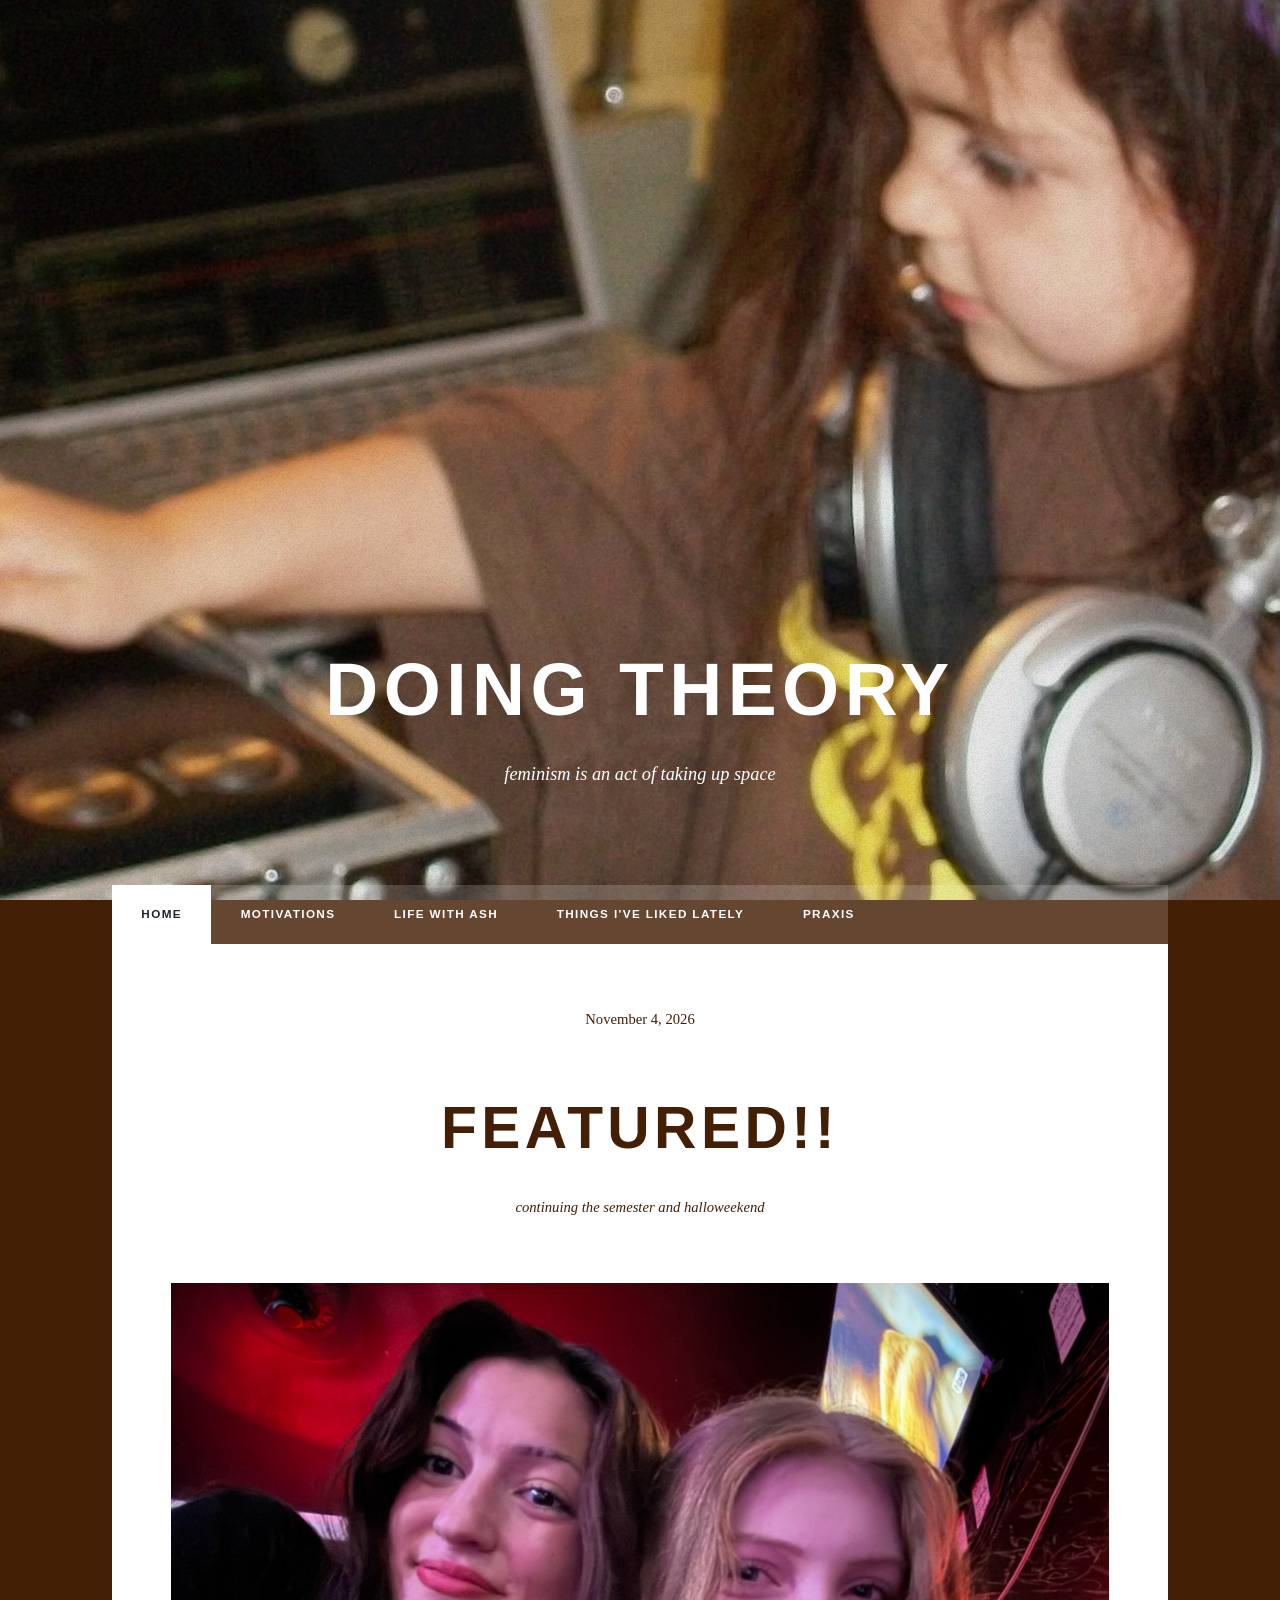
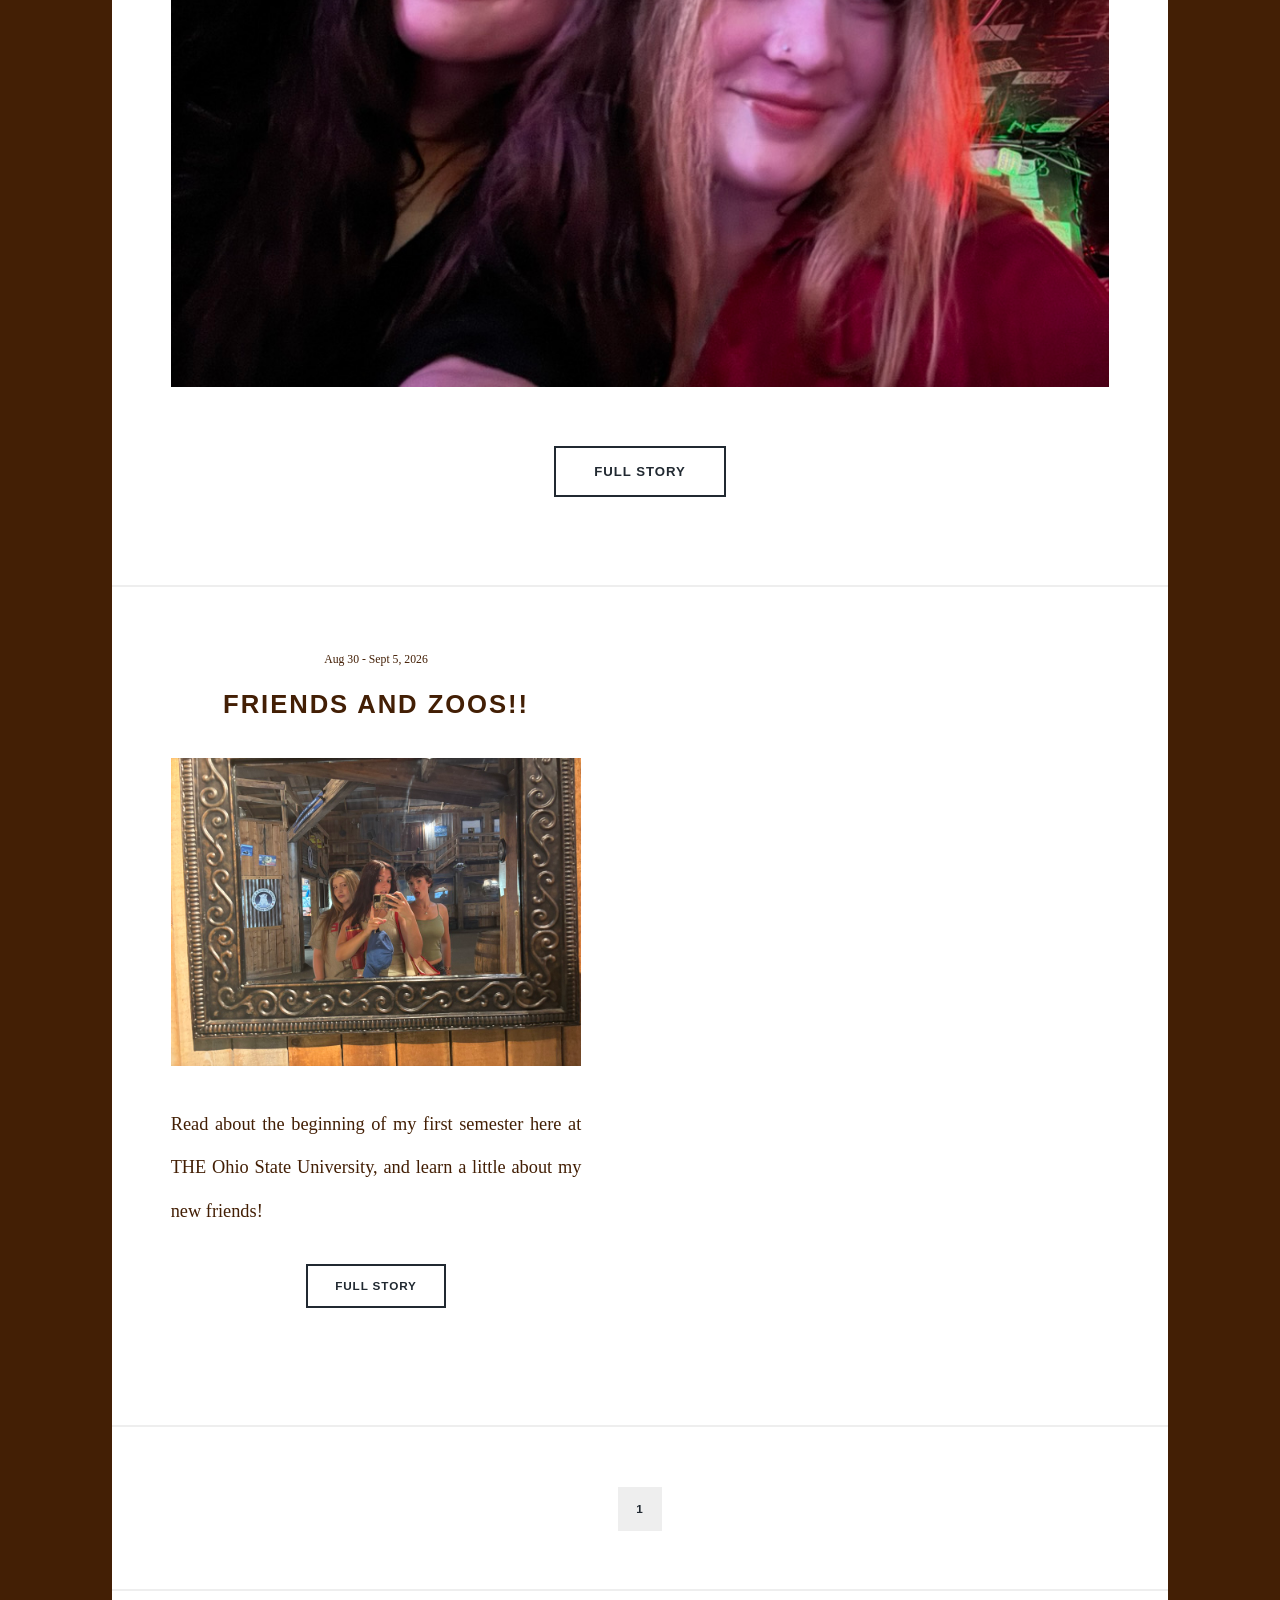
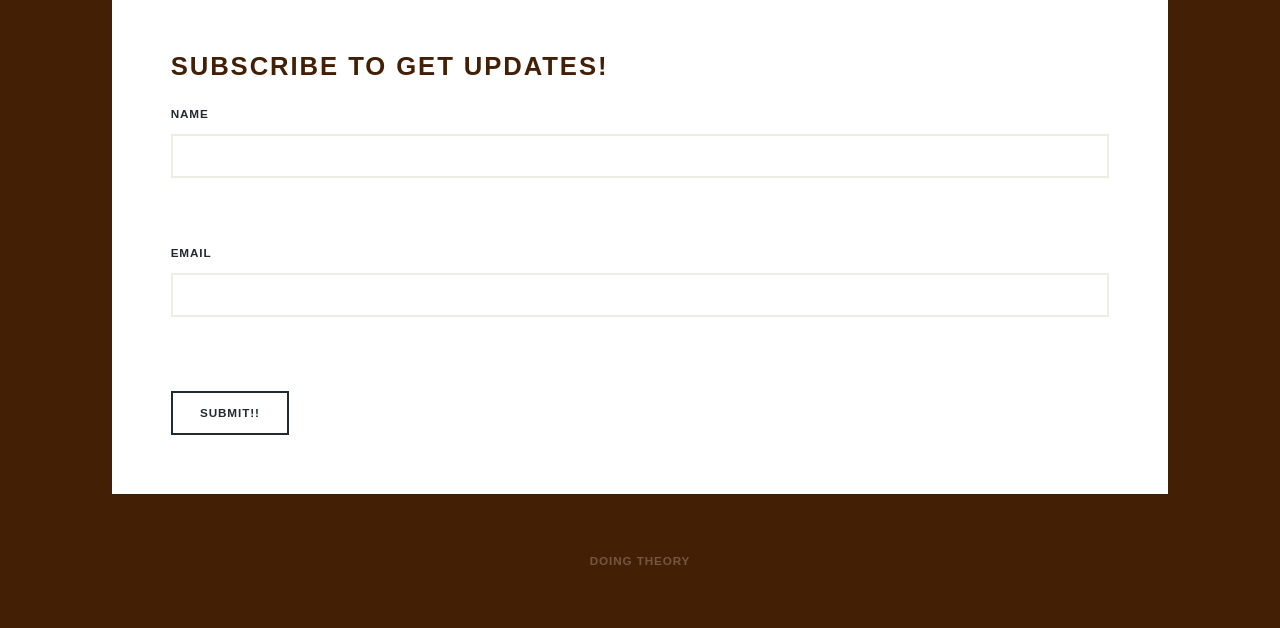
<file: index.html>
<!DOCTYPE HTML>
//built with the Massively template from HTML5 UP as a base, will continue to evolve as I learn more html
<html>
	<head>
		<title>Doing Theory</title>
		<meta charset="utf-8" />
		<meta name="viewport" content="width=device-width, initial-scale=1, user-scalable=no" />
		<link rel="stylesheet" href="assets/css/main.css" />
		<noscript><link rel="stylesheet" href="assets/css/noscript.css" /></noscript>
	</head>
	<body class="is-preload">

		<!-- Wrapper -->
			<div id="wrapper">

				<!-- Intro -->
					<div id="intro">
						<h1>Doing Theory</h1>
						<p>feminism is an act of taking up space</p>
						<ul class="actions">
						</ul>
					</div>

				<!-- Header -->
					<header id="header">
						<a href="index.html" class="logo">Doing Theory</a>
					</header>

				<!-- Nav -->
					<nav id="nav">
						<ul class="links">
							<li class="active"><a href="index.html">Home</a></li>
							<li><a href="motivations.html">Motivations</a></li>
							<li><a href="life-with-ash-nav.html">Life With Ash</a></li>
							<li><a href="things-lately.html">Things I've Liked Lately</a></li>
							<li><a href="praxis.html">Praxis</a></li>
						</ul>
					</nav>

				<!-- Main -->
					<div id="main">

						<!-- Featured Post -->
							<article class="post featured">
								<header class="major">
									<span class="date">November 4, 2026</span>
									<h2><a href="second-entry.html">Featured!!</a></h2>
									<p>continuing the semester and halloweekend</p>
								</header>
								<a href="second-entry.html" class="image main"><img src="images/SecondEntry/cover.jpeg" alt="" /></a>
								<ul class="actions special">
									<li><a href="second-entry.html" class="button large">Full Story</a></li>
								</ul>
							</article>

						<!-- Posts -->
							<section class="posts">
								<article>
									<header>
										<span class="date">Aug 30 - Sept 5, 2026</span>
										<h2><a href="first-entry.html">Friends and zoos!!</a></h2>
									</header>
									<a href="first-entry.html" class="image fit"><img src="images/FirstEntry/zoo-pic.jpeg" alt="" /></a>
									<p>Read about the beginning of my first semester here at THE Ohio State University, and learn a little about my new friends!</p>
									<ul class="actions special">
										<li><a href="first-entry.html" class="button">Full Story</a></li>
									</ul>
								</article>
							</section>

						<!-- Footer -->
							<footer>
								<div class="pagination">
									<!--<a href="#" class="previous">Prev</a>-->
									<a href="#" class="page active">1</a>
								</div>
							</footer>
																				<section>
							<h2>Subscribe to get updates!</h2>
							<form id="subscriber-form">
								<div class="fields">
									<div class="field">
										<label for="name">Name</label>
										<input type="text" name="name" id="name" required />
									</div>
									<div class="field">
										<label for="email">Email</label>
										<input type="email" name="email" id="email" required />
									</div>
								</div>
								<ul class="actions">
									<li><input type="submit" value="Submit!!" id="submit-btn" /></li>
								</ul>
								<div id="form-response" style="margin-top: 15px; font-weight: bold; display: none;"></div>
							</form>
						</section>

				</div>
			<!-- Copyright -->
				<div id="copyright">
					<ul><li>Doing Theory</li></ul>
				</div>

		</div>

	<!-- Scripts -->
		<script src="assets/js/jquery.min.js"></script>
		<script src="assets/js/jquery.scrollex.min.js"></script>
		<script src="assets/js/jquery.scrolly.min.js"></script>
		<script src="assets/js/browser.min.js"></script>
		<script src="assets/js/breakpoints.min.js"></script>
		<script src="assets/js/util.js"></script>
		<script src="assets/js/main.js"></script>
		<script>
			document.getElementById('subscriber-form').addEventListener('submit', function(e) {
				e.preventDefault(); 
				
				const submitBtn = document.getElementById('submit-btn');
				const responseDiv = document.getElementById('form-response');
				const form = this;

				submitBtn.value = "Sending...";
				submitBtn.disabled = true;

				const dataObject = {
					name: document.getElementById('name').value,
					email: document.getElementById('email').value
				};

				// Your deployment URL configured to bypass the 403 preflight lockouts
				const targetScriptUrl = "https://script.google.com/macros/s/AKfycbzpXaO33ITeM61DCkLa-I6ChRSNgxnlh8G0gNYaGuThLjj9TRLRFTZc1jUYtIx9iW45/exec";

				fetch(targetScriptUrl, { 
					method: 'POST',
					mode: 'no-cors', 
					headers: {
						'Content-Type': 'text/plain;charset=utf-8' 
					},
					body: JSON.stringify(dataObject)
				})
				.then(() => {
					responseDiv.style.color = "#fd0176";
					responseDiv.innerText = "Thanks for joining diva!! Have a good day <3 😋";
					responseDiv.style.display = "block";
					form.reset();
				})
				.catch(error => {
					responseDiv.style.color = "#fd0176";
					responseDiv.innerText = "Oopsie daisy!! Something went weird. Please try again baddie.";
					responseDiv.style.display = "block";
				})
				.finally(() => {
					submitBtn.value = "Submit!!";
					submitBtn.disabled = false;
				});
			});
		</script>

</body>
</html>
</file>
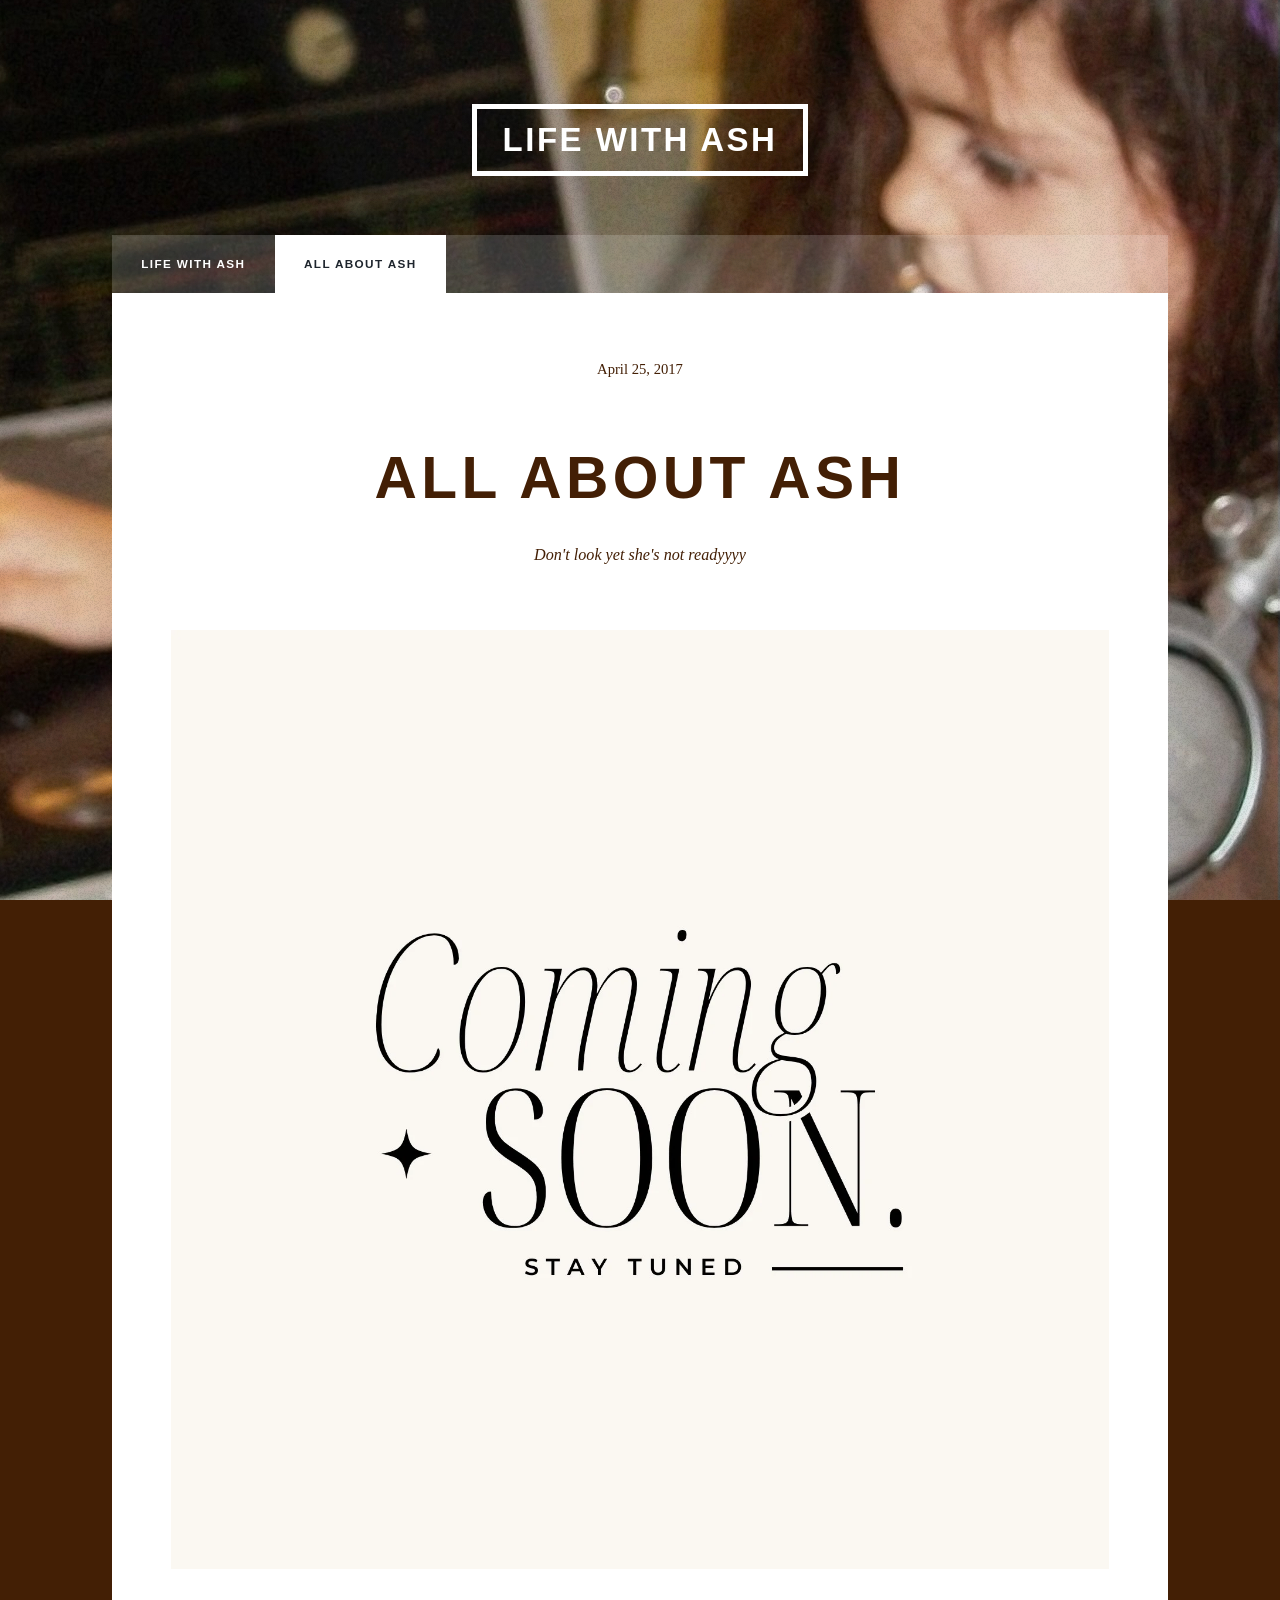
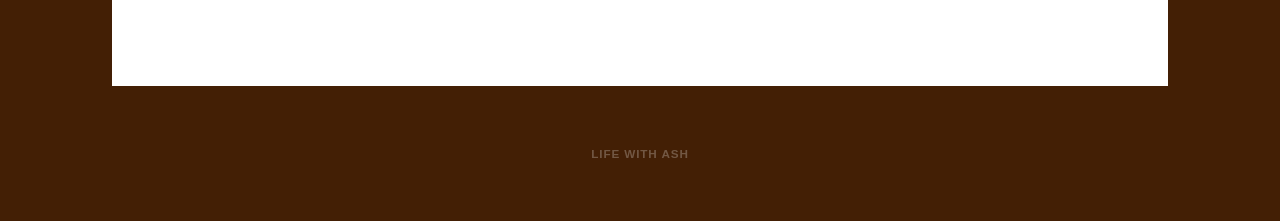
<file: all-about-ash.html>
<!DOCTYPE HTML>
<html>
	<head>
		<title>All About Ash</title>
		<meta charset="utf-8" />
		<meta name="viewport" content="width=device-width, initial-scale=1, user-scalable=no" />
		<link rel="stylesheet" href="assets/css/main.css" />
		<noscript><link rel="stylesheet" href="assets/css/noscript.css" /></noscript>
	</head>
	<body class="is-preload">

		<!-- Wrapper -->
			<div id="wrapper">

				<!-- Header -->
					<header id="header">
						<a href="index.html" class="logo">Life with Ash</a>
					</header>

				<!-- Nav -->
					<nav id="nav">
						<ul class="links">
							<li><a href="index.html">Life with Ash</a></li>
							<li class="active"><a href="all-about-ash.html">All About Ash</a></li>
						</ul>
					</nav>

				<!-- Main -->
					<div id="main">

						<!-- Post -->
							<section class="post">
								<header class="major">
									<span class="date">April 25, 2017</span>
									<h1>All About Ash</h1>
									<p>Don't look yet she's not readyyyy</p>
								</header>
								<div class="image main"><img src="images/ComingSoon.webp" alt="" /></div>
							</section>

					</div>

				<!-- Copyright -->
					<div id="copyright">
						<ul><li>Life With Ash</li></ul>
					</div>

			</div>

		<!-- Scripts -->
			<script src="assets/js/jquery.min.js"></script>
			<script src="assets/js/jquery.scrollex.min.js"></script>
			<script src="assets/js/jquery.scrolly.min.js"></script>
			<script src="assets/js/browser.min.js"></script>
			<script src="assets/js/breakpoints.min.js"></script>
			<script src="assets/js/util.js"></script>
			<script src="assets/js/main.js"></script>

	</body>
</html>
</file>
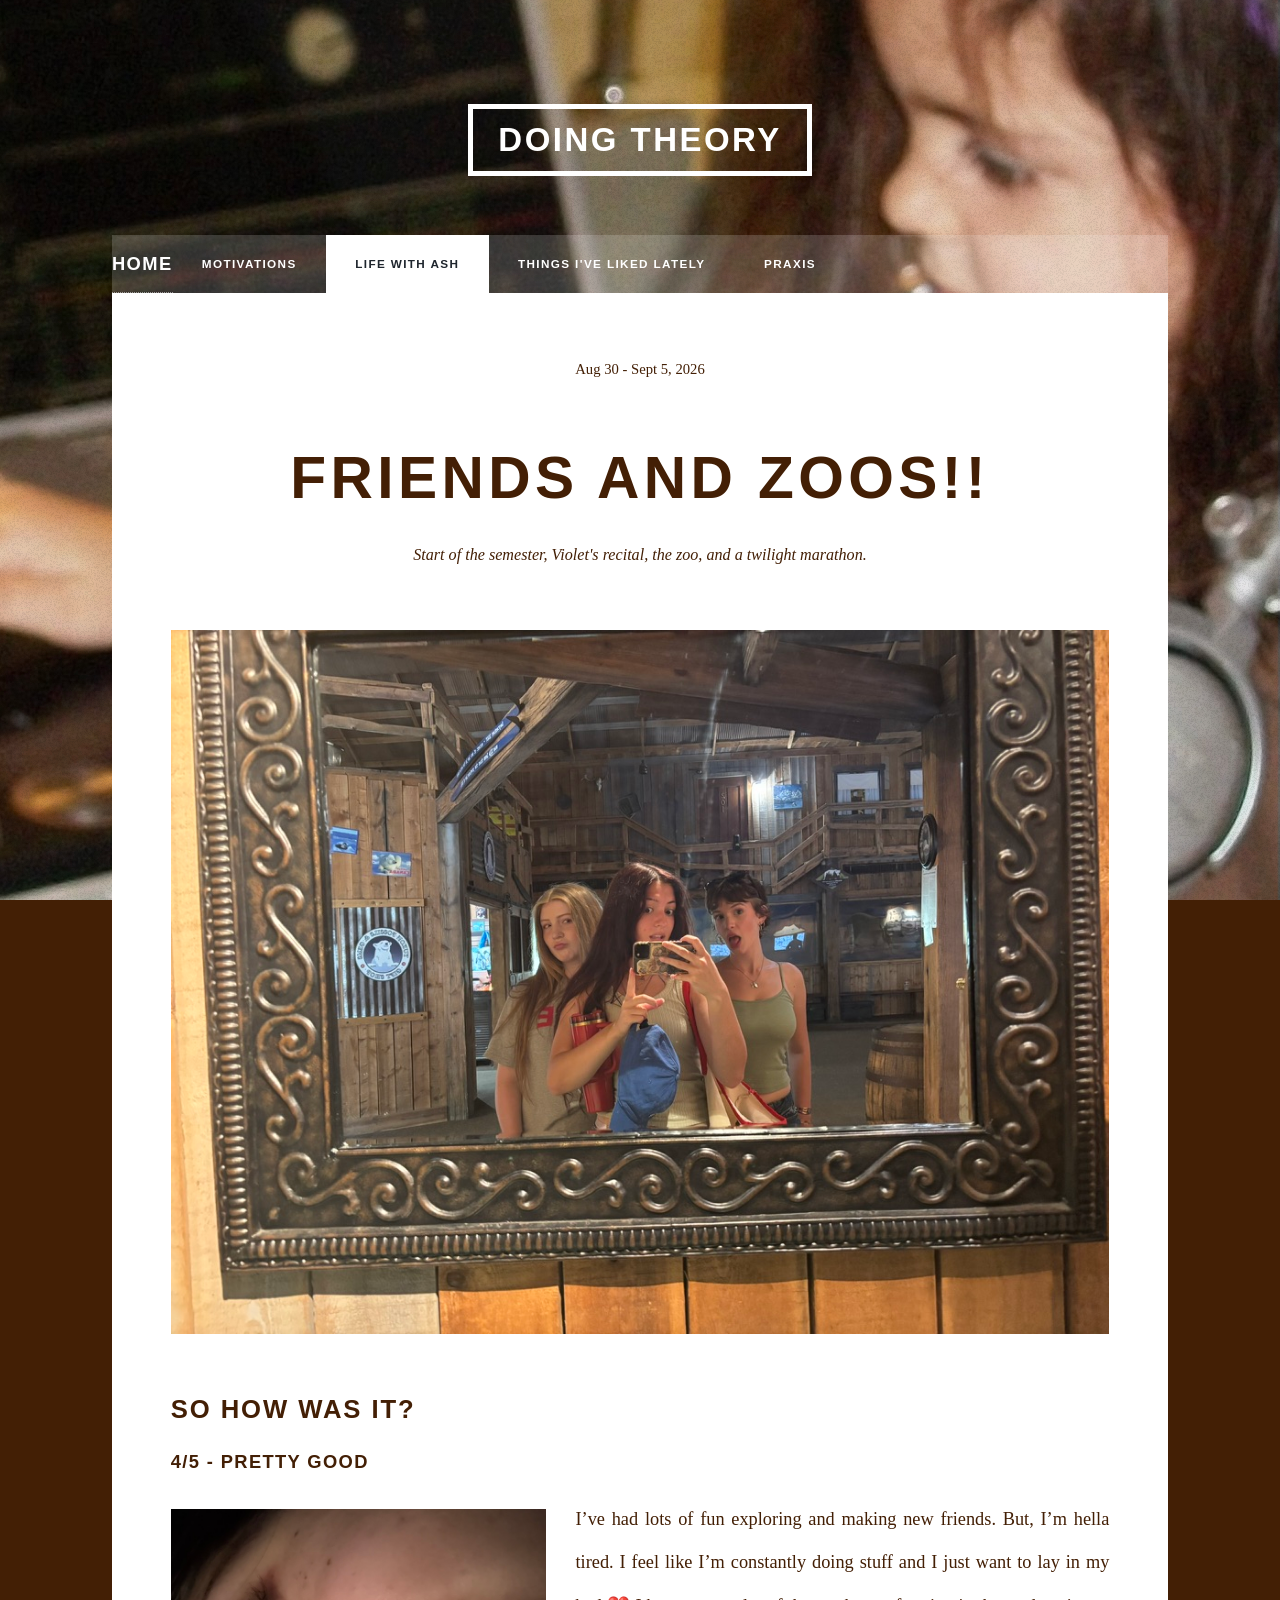
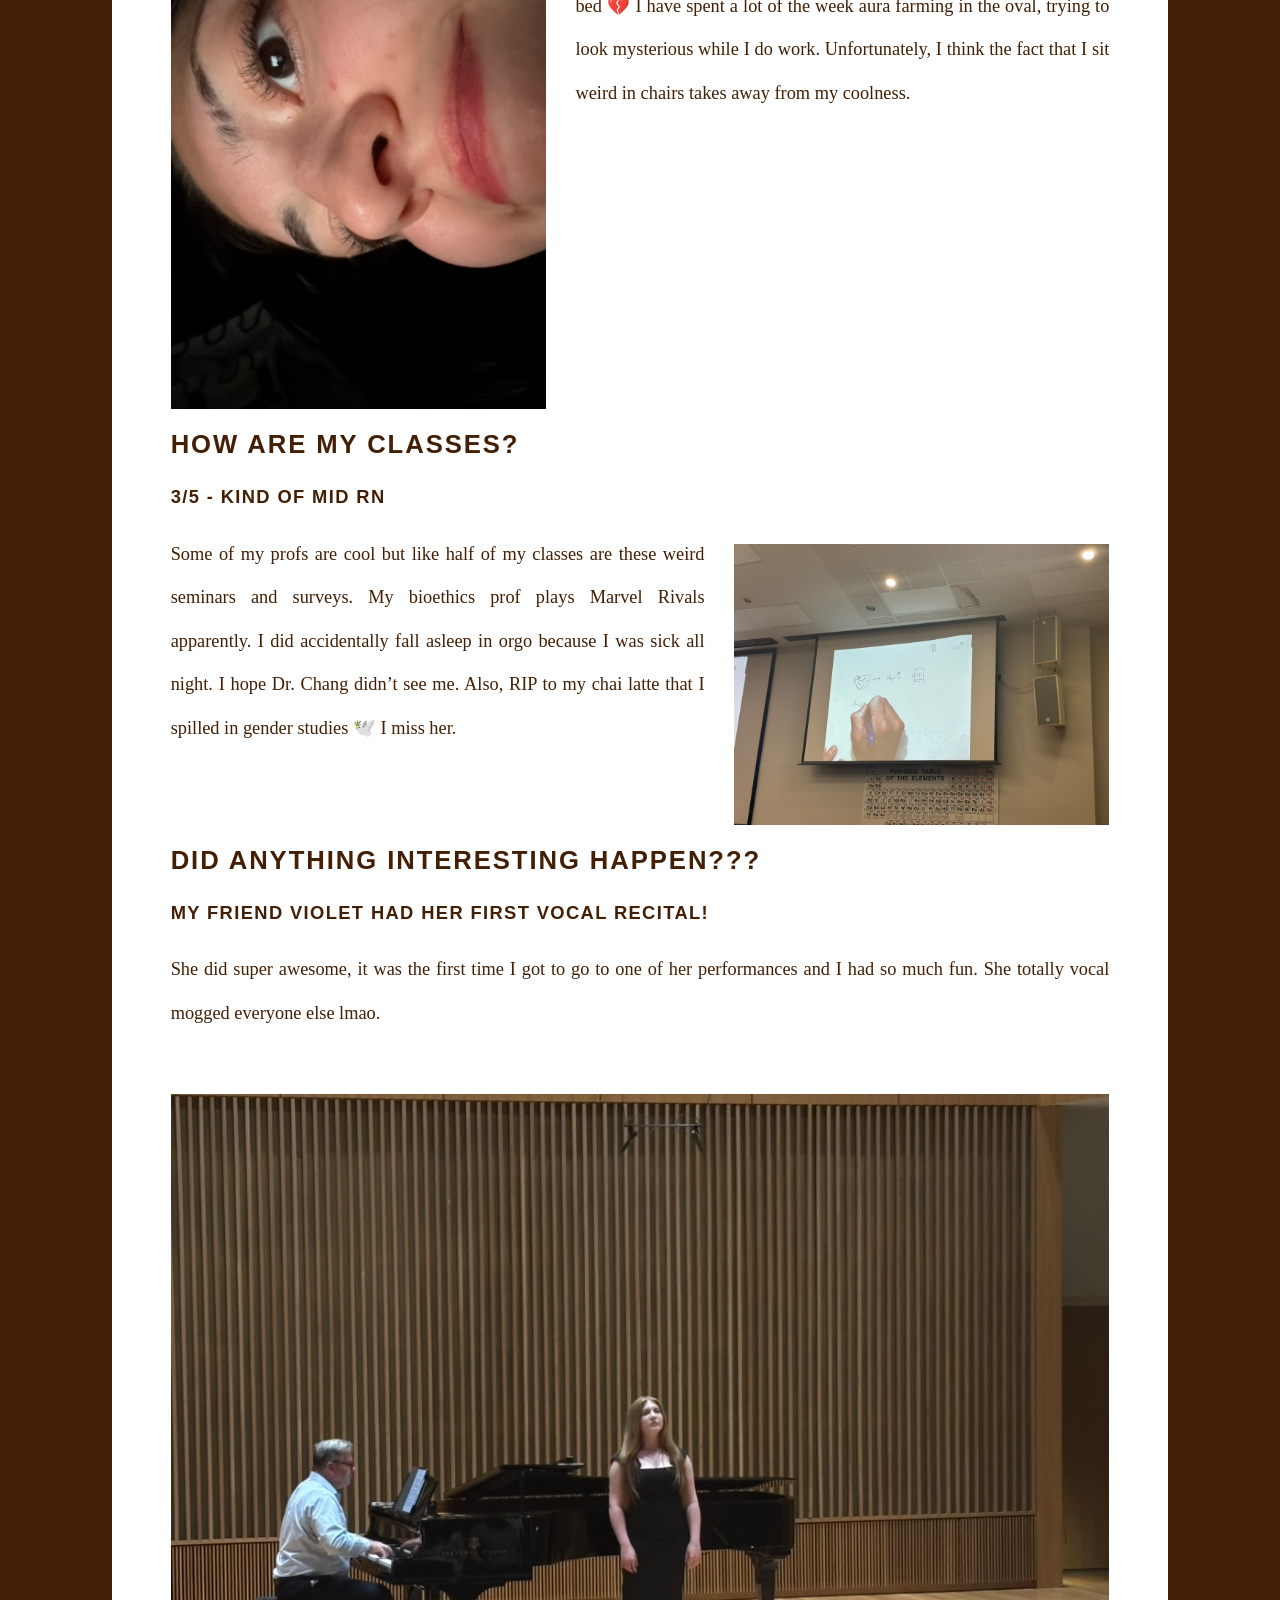
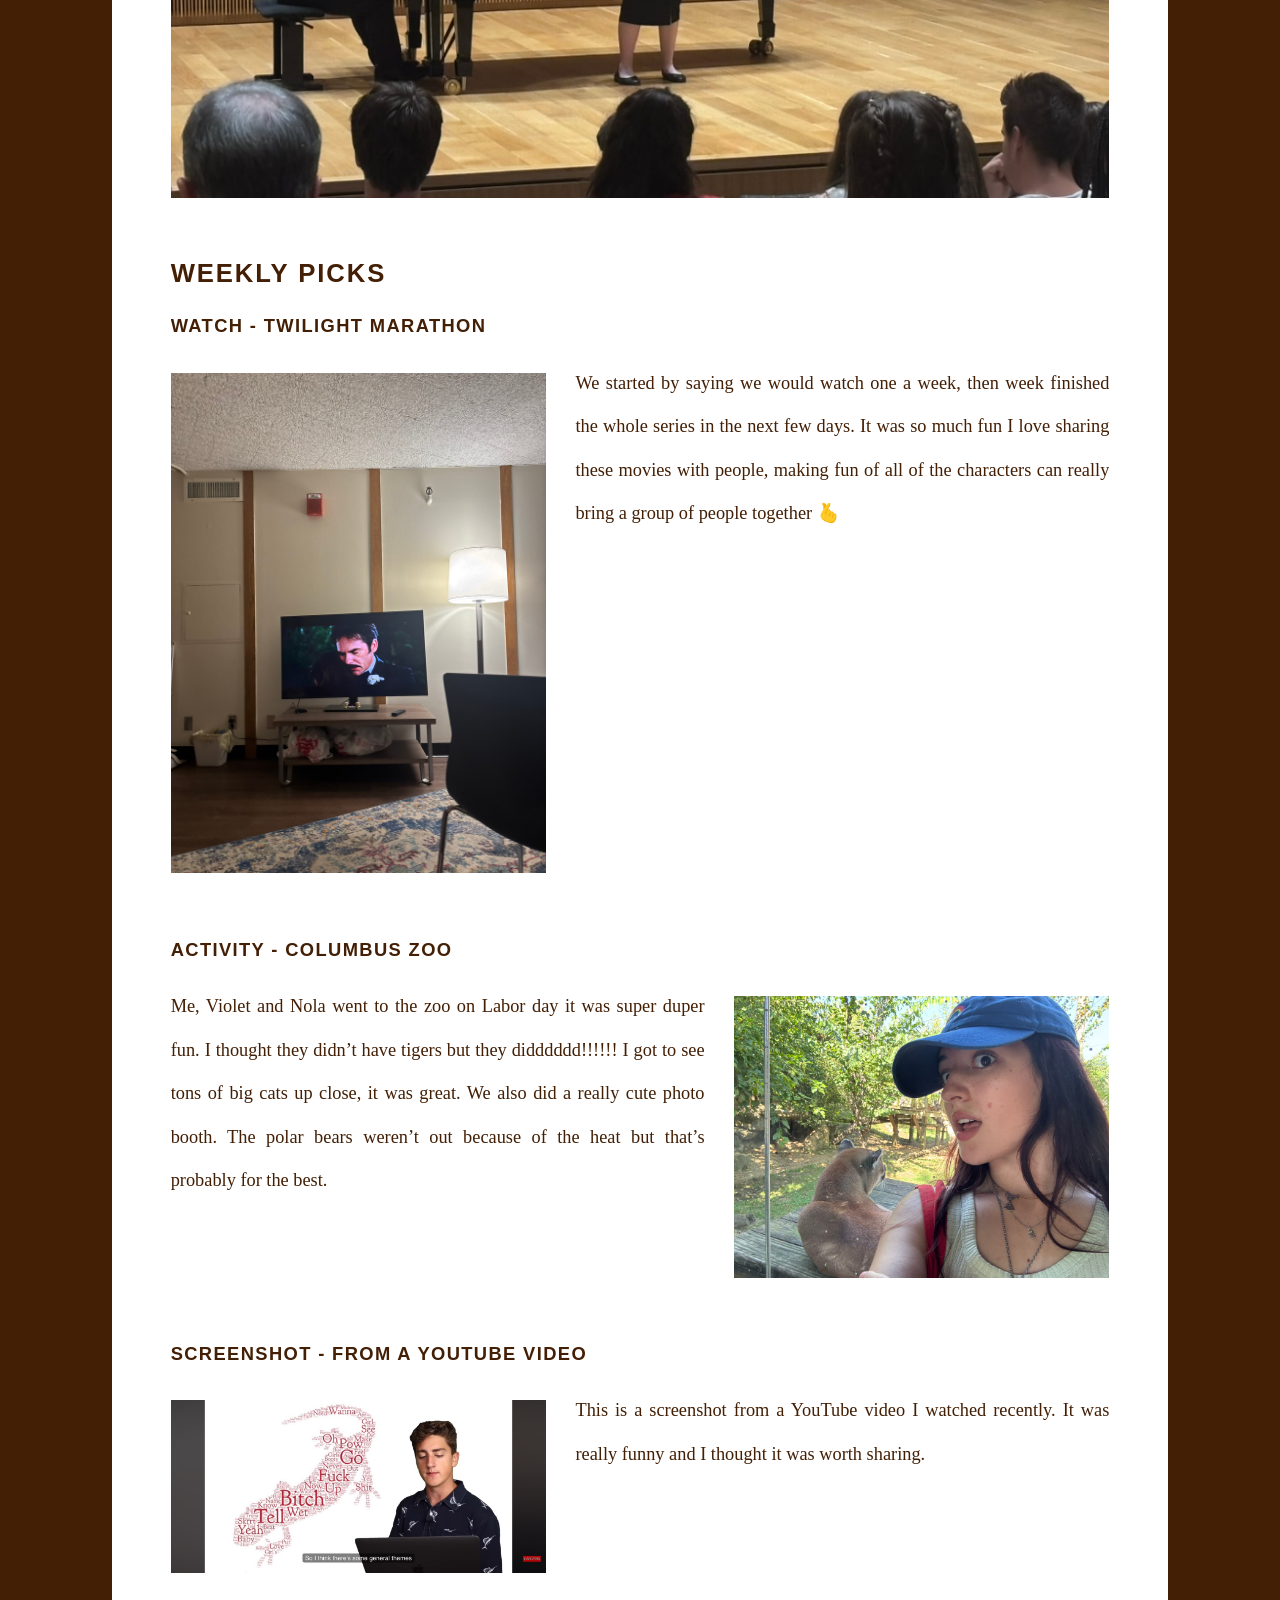
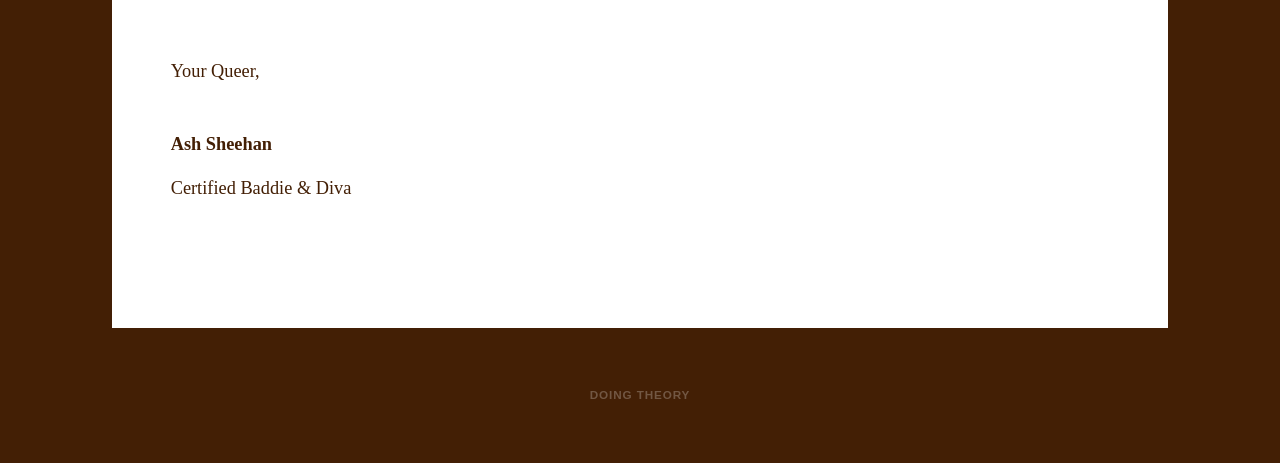
<file: first-entry.html>
<!DOCTYPE HTML>
<html>
	<head>
		<title>Doing Theory</title>
		<meta charset="utf-8" />
		<meta name="viewport" content="width=device-width, initial-scale=1, user-scalable=no" />
		<link rel="stylesheet" href="assets/css/main.css" />
		<noscript><link rel="stylesheet" href="assets/css/noscript.css" /></noscript>
	</head>
	<body class="is-preload">

		<!-- Wrapper -->
			<div id="wrapper">

				<!-- Header -->
					<header id="header">
						<a href="index.html" class="logo">Doing Theory</a>
					</header>

				<!-- Nav -->
					<nav id="nav">
						<ul class="links">
							<li></li><a href="index.html">Home</a></li>
							<li><a href="motivations.html">Motivations</a></li>
							<li class="active"><a href="life-with-ash-nav.html">Life With Ash</a></li>
							<li><a href="things-lately.html">Things I've Liked Lately</a></li>
							<li><a href="praxis.html">Praxis</a></li>	
						</ul>
					</nav>

				<!-- Main -->
<div id="main">

	<!-- Post Wrapper -->
	<section class="post">
		<header class="major">
			<span class="date">Aug 30 - Sept 5, 2026</span>
			<h1>Friends and zoos!!</h1>
			<p>Start of the semester, Violet's recital, the zoo, and a twilight marathon.</p>
		</header>
		<div class="image main"><img src="images/FirstEntry/zoo-pic.jpeg" alt="" /></div>
		
		<!-- 1. So How Was It Section -->
		<section style="margin-bottom: 4rem; clear: both;">
			<h2>So How Was It?</h2>
			<h3>4/5 - Pretty Good</h3>
			<p>
				<span class="image left"><img src="images/FirstEntry/random.jpeg" alt="" /></span>
				I’ve had lots of fun exploring and making new friends. But, I’m hella tired. I feel like I’m constantly doing stuff and I just want to lay in my bed 💔 I have spent a lot of the week aura farming in the oval, trying to look mysterious while I do work. Unfortunately, I think the fact that I sit weird in chairs takes away from my coolness.
			</p>
		</section>

		<!-- 2. How Are My Classes Section -->
		<section style="margin-bottom: 4rem; clear: both;">
			<h2>How are my classes?</h2>
			<h3>3/5 - Kind of mid rn</h3>
			<p>
				<span class="image right"><img src="images//FirstEntry/ochem-screen.jpeg" alt="" /></span>
				Some of my profs are cool but like half of my classes are these weird seminars and surveys. My bioethics prof plays Marvel Rivals apparently. I did accidentally fall asleep in orgo because I was sick all night. I hope Dr. Chang didn’t see me. Also, RIP to my chai latte that I spilled in gender studies 🕊️ I miss her. 
			</p>
		</section>

		<!-- 3. Did Anything Interesting Happen Section -->
		<section style="margin-bottom: 4rem; clear: both;">
			<h2>did anything interesting happen???</h2>
			<h3>My friend Violet had her first vocal recital!</h3>
			<p>She did super awesome, it was the first time I got to go to one of her performances and I had so much fun. She totally vocal mogged everyone else lmao.</p>
			<div class="image main"><img src="images/FirstEntry/violer-rec.jpeg" alt="" /></div>
		</section>

		<!-- 4. Weekly Picks Section -->
		<section style="margin-bottom: 4rem; clear: both;">
			<h2>Weekly Picks</h2>
			
			<div style="margin-bottom: 3rem; overflow: hidden; clear: both;">
				<h3>Watch - Twilight Marathon</h3>
				<p><span class="image left"><img src="images/FirstEntry/twilight.jpeg" alt="" /></span>We started by saying we would watch one a week, then week finished the whole series in the next few days. It was so much fun I love sharing these movies with people, making fun of all of the characters can really bring a group of people together 🫰</p>
			</div>
			
			<div style="margin-bottom: 3rem; overflow: hidden; clear: both;">
				<h3>Activity - Columbus Zoo</h3>
				<p><span class="image right"><img src="images/FirstEntry/me-with-cat.jpeg" alt="" /></span>Me, Violet and Nola went to the zoo on Labor day it was super duper fun. I thought they didn’t have tigers but they didddddd!!!!!! I got to see tons of big cats up close, it was great. We also did a really cute photo booth. The polar bears weren’t out because of the heat but that’s probably for the best.</p>
			</div>
			
			<div style="overflow: hidden; clear: both;">
				<h3>Screenshot - from a youtube video</h3>
				<p><span class="image left"><img src="images/FirstEntry/screenshot.jpeg" alt="" /></span>This is a screenshot from a YouTube video I watched recently. It was really funny and I thought it was worth sharing.</p>
			</div>	
		</section>

		<!-- 5. Sign-off Section -->
		<section style="clear: both;">
			<p>Your Queer,</p>
			<p><b>Ash Sheehan</b> <br> Certified Baddie &amp; Diva</p>
		</section>
		
	</section> <!-- Closing the post wrapper cleanly -->

</div>
				<!-- Copyright -->
					<div id="copyright">
						<ul><li>Doing Theory</li></ul>
					</div>

			</div>

		<!-- Scripts -->
			<script src="assets/js/jquery.min.js"></script>
			<script src="assets/js/jquery.scrollex.min.js"></script>
			<script src="assets/js/jquery.scrolly.min.js"></script>
			<script src="assets/js/browser.min.js"></script>
			<script src="assets/js/breakpoints.min.js"></script>
			<script src="assets/js/util.js"></script>
			<script src="assets/js/main.js"></script>

	</body>
</html>
</file>
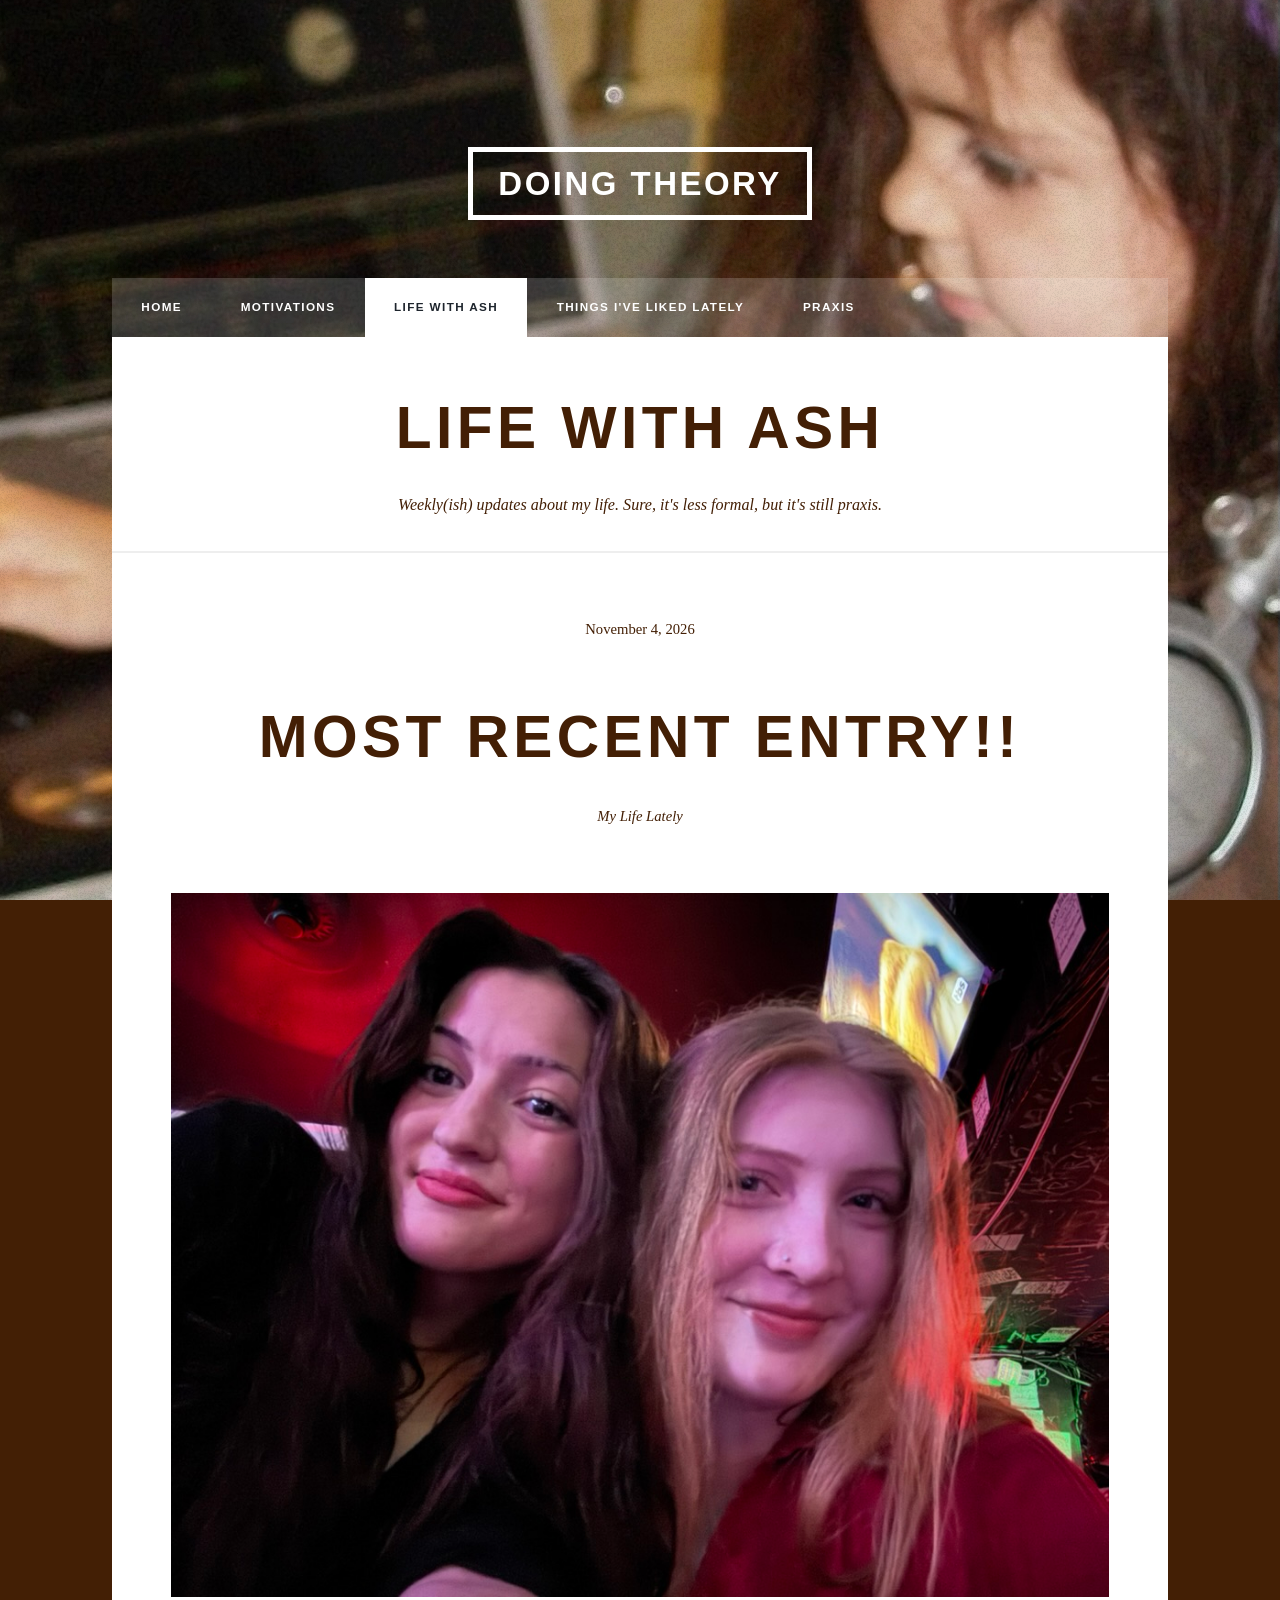
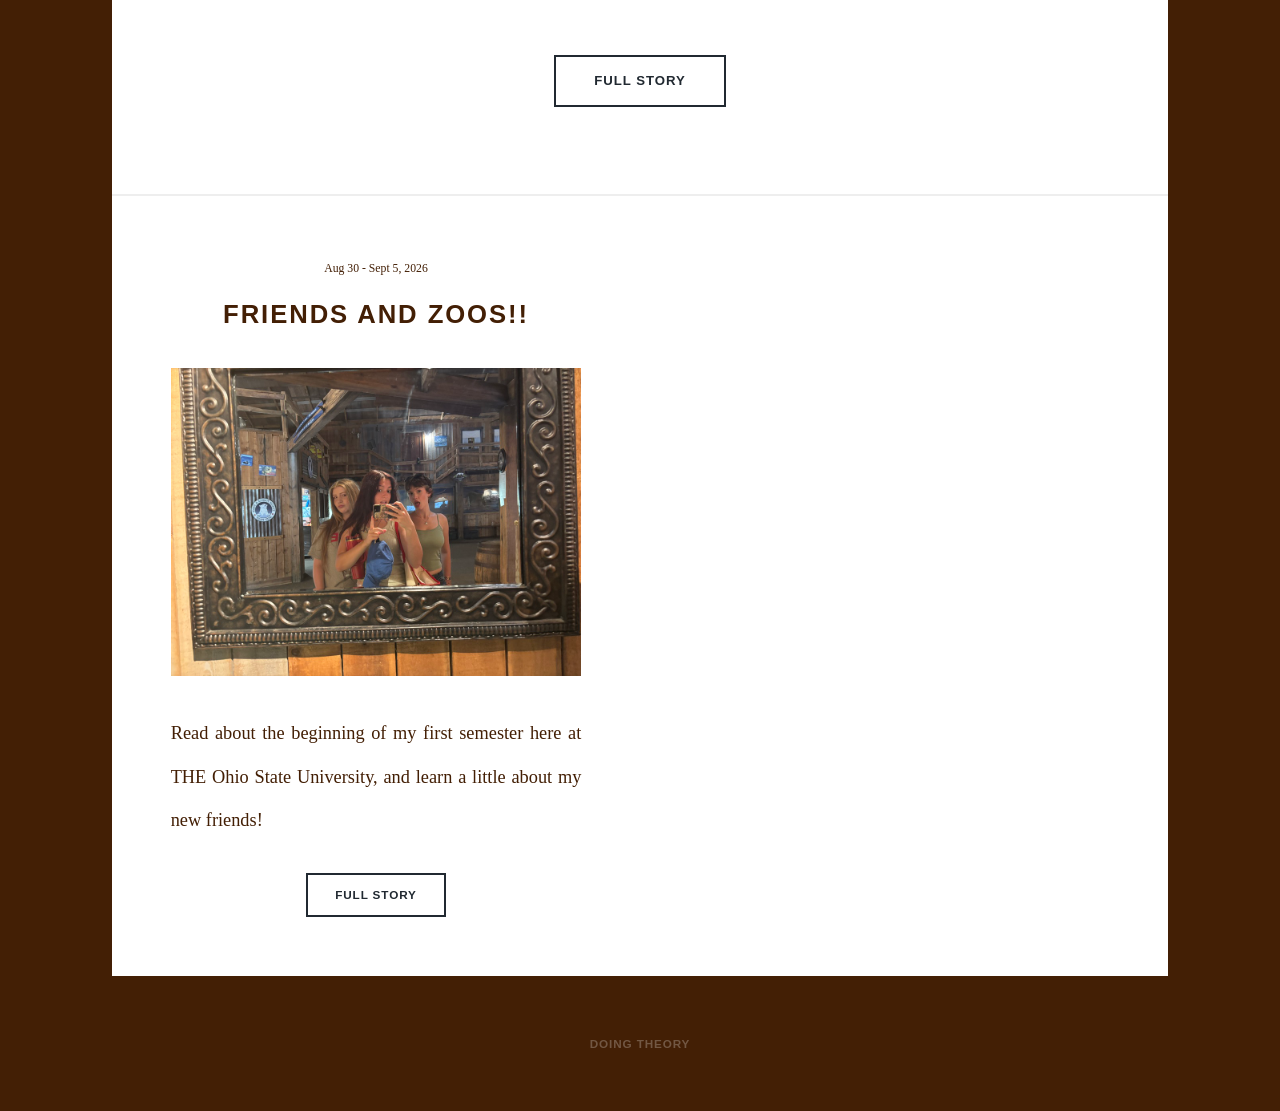
<file: life-with-ash-nav.html>
<!DOCTYPE HTML>
//built with the Massively template from HTML5 UP as a base, will continue to evolve as I learn more html
<html>
	<head>
		<title>Doing Theory</title>
		<meta charset="utf-8" />
		<meta name="viewport" content="width=device-width, initial-scale=1, user-scalable=no" />
		<link rel="stylesheet" href="assets/css/main.css" />
		<noscript><link rel="stylesheet" href="assets/css/noscript.css" /></noscript>
	</head>
	<body class="is-preload">

		<!-- Wrapper -->
			<div id="wrapper">
				<!-- Header -->
					<header id="header">
						<a href="index.html" class="logo">Doing Theory</a>
					</header>

				<!-- Nav -->
					<nav id="nav">
						<ul class="links">
							<li><a href="index.html">Home</a></li>
							<li><a href="motivations.html">Motivations</a></li>
							<li class="active"><a href="life-with-ash-nav.html">Life With Ash</a></li>
							<li><a href="things-lately.html">Things I've Liked Lately</a></li>
							<li><a href="praxis.html">Praxis</a></li>
						</ul>
					</nav>
                    
				<!-- Main -->
					<div id="main">
                        <header class="major">
                            <h1>Life With Ash</h1>
                            <p>Weekly(ish) updates about my life. Sure, it's less formal, but it's still praxis.</p>
                        </header>

						<!-- Featured Post -->
                            
                            <article class="post featured">
								<header class="major">
									<span class="date">November 4, 2026</span>
									<h2><a href="second-entry.html">Most Recent Entry!!</a></h2>
									<p>My Life Lately</p>
								</header>
								<a href="second-entry.html" class="image main"><img src="images/SecondEntry/cover.jpeg" alt="" /></a>
								<ul class="actions special">
									<li><a href="second-entry.html" class="button large">Full Story</a></li>
								</ul>
							</article>

						<!-- Posts -->
							<section class="posts">
								<article>
									<header>
										<span class="date">Aug 30 - Sept 5, 2026</span>
										<h2><a href="first-entry.html">friends and zoos!!</a></h2>
									</header>
									<a href="first-entry.html" class="image fit"><img src="images/FirstEntry/zoo-pic.jpeg" alt="" /></a>
									<p>Read about the beginning of my first semester here at THE Ohio State University, and learn a little about my new friends!</p>
									<ul class="actions special">
										<li><a href="first-entry.html" class="button">Full Story</a></li>
									</ul>
								</article>
							</section>

				</div>
			<!-- Copyright -->
				<div id="copyright">
					<ul><li>Doing Theory</li></ul>
				</div>

		</div>

	<!-- Scripts -->
		<script src="assets/js/jquery.min.js"></script>
		<script src="assets/js/jquery.scrollex.min.js"></script>
		<script src="assets/js/jquery.scrolly.min.js"></script>
		<script src="assets/js/browser.min.js"></script>
		<script src="assets/js/breakpoints.min.js"></script>
		<script src="assets/js/util.js"></script>
		<script src="assets/js/main.js"></script>
		<script>
			document.getElementById('subscriber-form').addEventListener('submit', function(e) {
				e.preventDefault(); 
				
				const submitBtn = document.getElementById('submit-btn');
				const responseDiv = document.getElementById('form-response');
				const form = this;

				submitBtn.value = "Sending...";
				submitBtn.disabled = true;

				const dataObject = {
					name: document.getElementById('name').value,
					email: document.getElementById('email').value
				};

				// Your deployment URL configured to bypass the 403 preflight lockouts
				const targetScriptUrl = "https://script.google.com/macros/s/AKfycbzpXaO33ITeM61DCkLa-I6ChRSNgxnlh8G0gNYaGuThLjj9TRLRFTZc1jUYtIx9iW45/exec";

				fetch(targetScriptUrl, { 
					method: 'POST',
					mode: 'no-cors', 
					headers: {
						'Content-Type': 'text/plain;charset=utf-8' 
					},
					body: JSON.stringify(dataObject)
				})
				.then(() => {
					responseDiv.style.color = "#ff66bf";
					responseDiv.innerText = "Thanks for joining diva!! Have a good day <3 😋";
					responseDiv.style.display = "block";
					form.reset();
				})
				.catch(error => {
					responseDiv.style.color = "#ff66bf";
					responseDiv.innerText = "Oopsie daisy!! Something went weird. Please try again baddie.";
					responseDiv.style.display = "block";
				})
				.finally(() => {
					submitBtn.value = "Submit!!";
					submitBtn.disabled = false;
				});
			});
		</script>

</body>
</html>
</file>
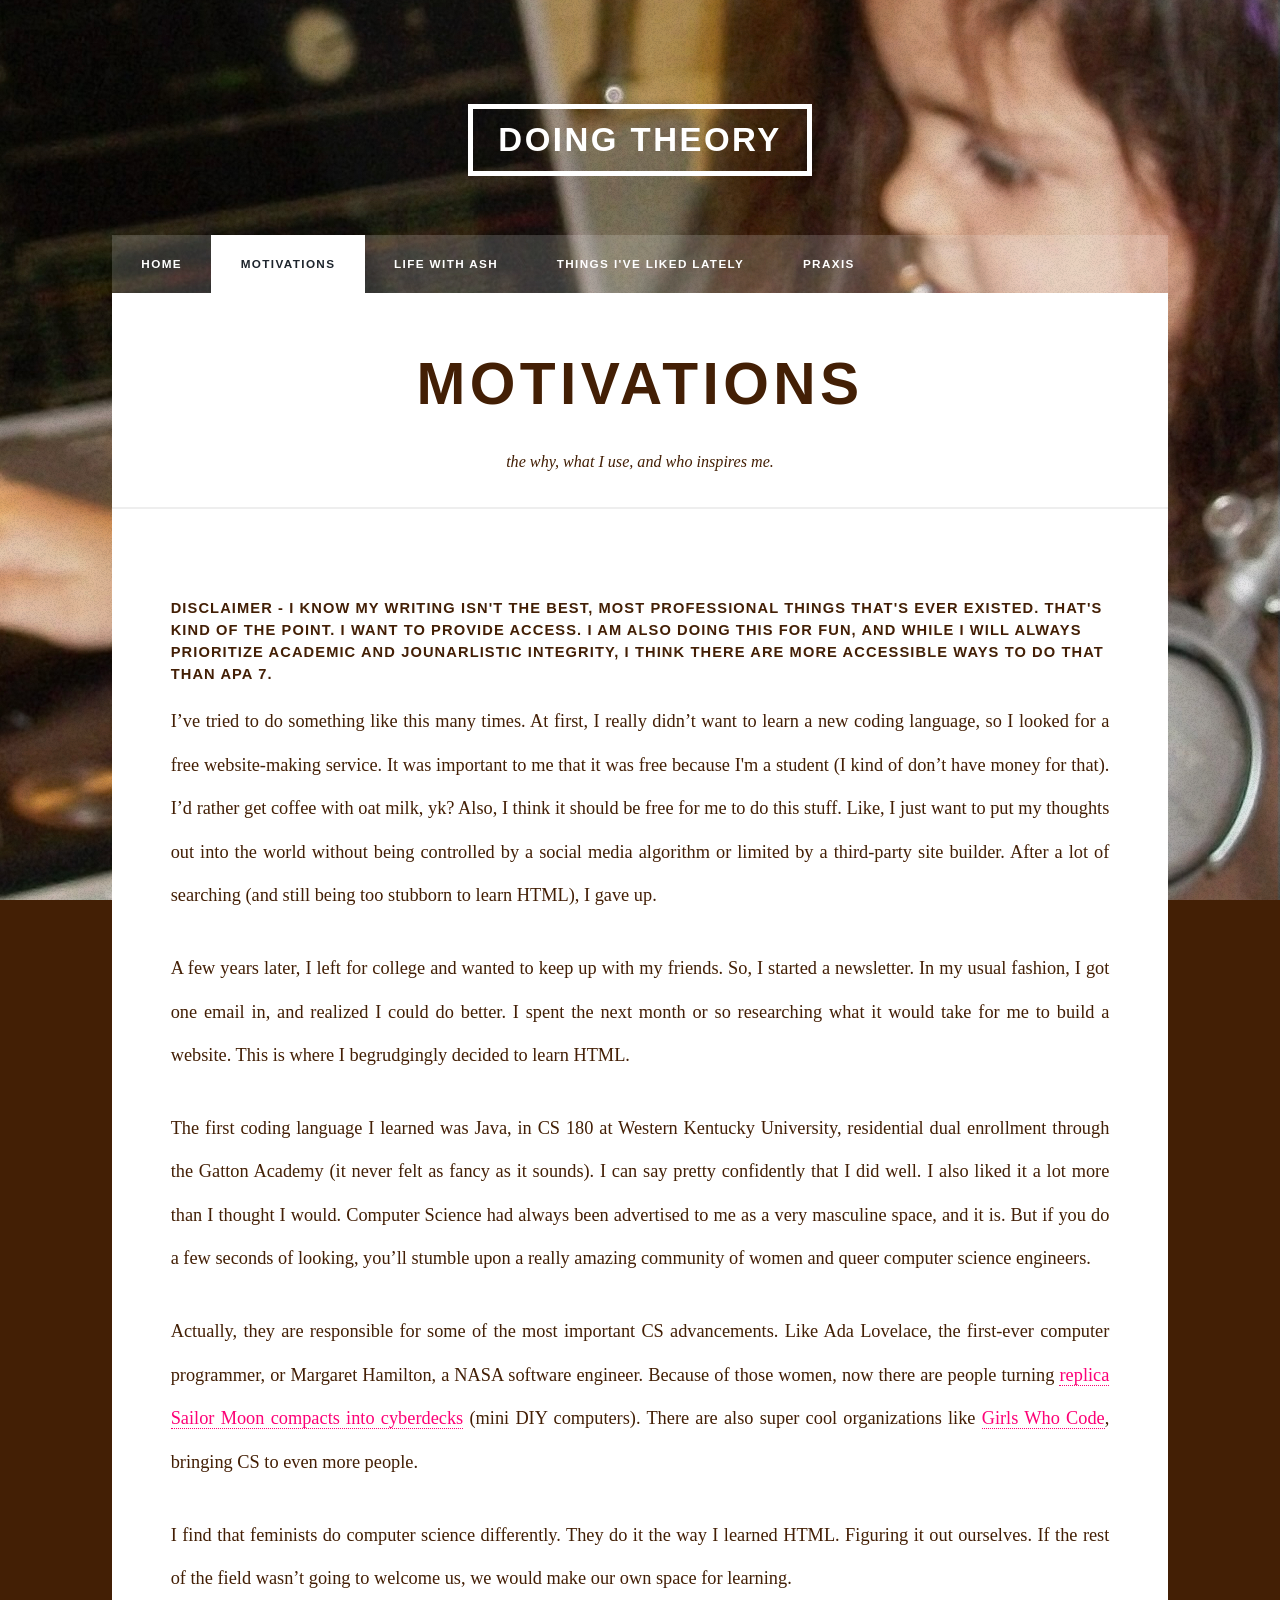
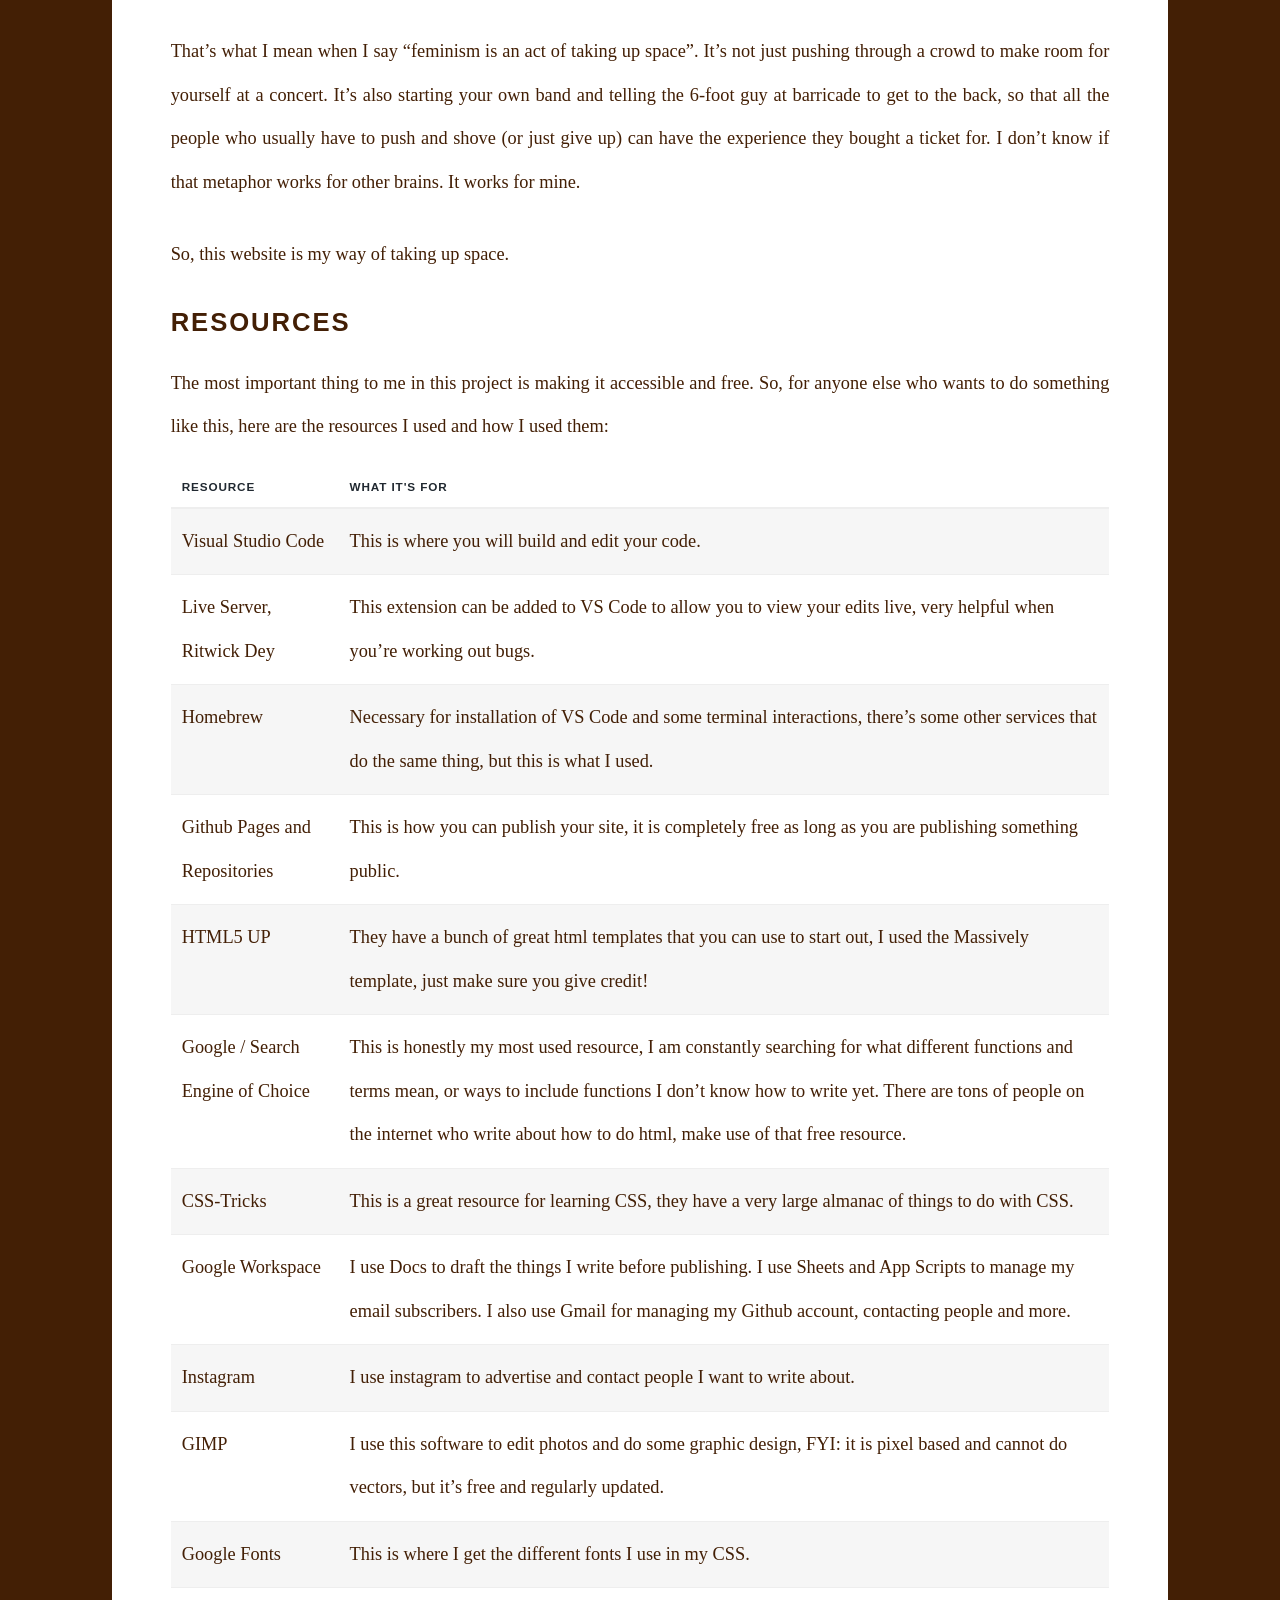
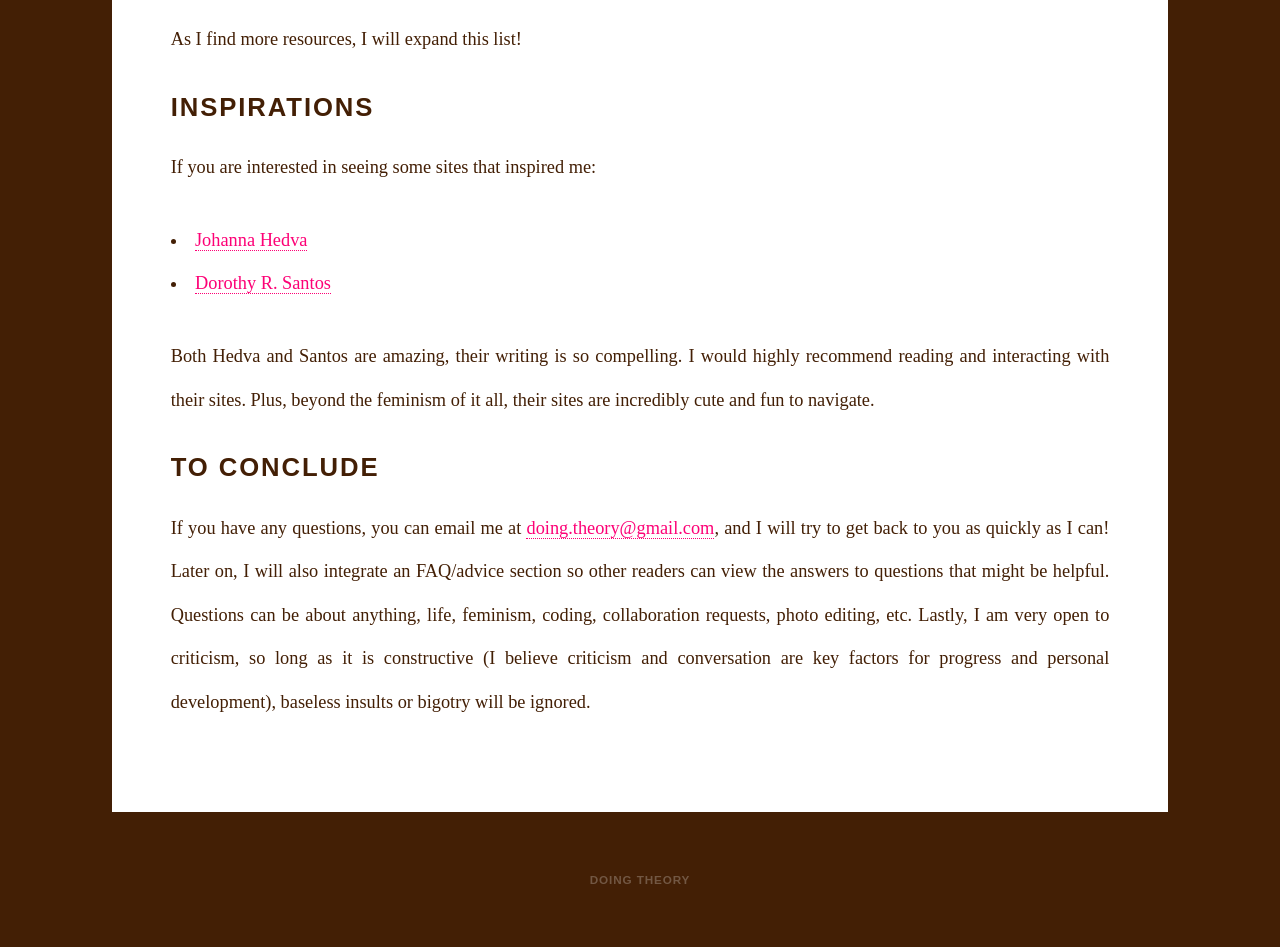
<file: motivations.html>
<!DOCTYPE HTML>
<html>
	<head>
		<title>Doing Theory</title>
		<meta charset="utf-8" />
		<meta name="viewport" content="width=device-width, initial-scale=1, user-scalable=no" />
		<link rel="stylesheet" href="assets/css/main.css" />
		<noscript><link rel="stylesheet" href="assets/css/noscript.css" /></noscript>
	</head>
	<body class="is-preload">

		<!-- Wrapper -->
			<div id="wrapper">

				<!-- Header -->
					<header id="header">
						<a href="index.html" class="logo">Doing Theory</a>
					</header>

				<!-- Nav -->
					<nav id="nav">
						<ul class="links">
							<li><a href="index.html">Home</a></li>
							<li class="active"><a href="motivations.html">Motivations</a></li>
							<li><a href="life-with-ash-nav.html">Life With Ash</a></li>
							<li><a href="things-lately.html">Things I've Liked Lately</a></li>
							<li><a href="praxis.html">Praxis</a></li>
						</ul>
					</nav>

				<!-- Main -->
					<div id="main">
						<header class="major">
									<h1>Motivations</h1>
									<p>the why, what I use, and who inspires me.</p>
						</header>

						<!-- Post -->
							<section class="post">
								<body>
									<h4> Disclaimer -  I know my writing isn't the best, most professional things that's ever existed. That's kind of the point. I want to provide access. I am also doing this for fun, and while I will always prioritize academic and jounarlistic integrity, I think there are more accessible ways to do that than APA 7.</h4>
									<p>
										I’ve tried to do something like this many times. 
										At first, I really didn’t want to learn a new coding language, so I looked for a free website-making service. 
										It was important to me that it was free because I'm a student (I kind of don’t have money for that). 
										I’d rather get coffee with oat milk, yk? 
										Also, I think it should be free for me to do this stuff. 
										Like, I just want to put my thoughts out into the world without being controlled by a social media algorithm or limited by a third-party site builder. 
										After a lot of searching (and still being too stubborn to learn HTML), I gave up. 
									</p>
									<p>
										A few years later, I left for college and wanted to keep up with my friends. 
										So, I started a newsletter. 
										In my usual fashion, I got one email in, and realized I could do better. 
										I spent the next month or so researching what it would take for me to build a website. 
										This is where I begrudgingly decided to learn HTML. 	
									</p>
									<p>
										The first coding language I learned was Java, in CS 180 at Western Kentucky University, residential dual enrollment through the Gatton Academy (it never felt as fancy as it sounds). 
										I can say pretty confidently that I did well. 
										I also liked it a lot more than I thought I would. 
										Computer Science had always been advertised to me as a very masculine space, and it is. 
										But if you do a few seconds of looking, you’ll stumble upon a really amazing community of women and queer computer science engineers.
									<br>
									</p>
									<p>
										Actually, they are responsible for some of the most important CS advancements. 
										Like Ada Lovelace, the first-ever computer programmer, or Margaret Hamilton, a NASA software engineer. 
										Because of those women, now there are people turning <a href="https://www.tiktok.com/@cyberamora/video/7638094700905254158">replica Sailor Moon compacts into cyberdecks</a> (mini DIY computers).
										There are also super cool organizations like <a href="https://girlswhocode.com/">Girls Who Code</a>, bringing CS to even more people.
									<br>
									</p>
									<p>
										I find that feminists do computer science differently. 
										They do it the way I learned HTML. Figuring it out ourselves. 
										If the rest of the field wasn’t going to welcome us, we would make our own space for learning. 
									<br>
									</p>
									<p>
										That’s what I mean when I say “feminism is an act of taking up space”. 
										It’s not just pushing through a crowd to make room for yourself at a concert. 
										It’s also starting your own band and telling the 6-foot guy at barricade to get to the back, so that all the people who usually have to push and shove (or just give up) can have the experience they bought a ticket for. 
										I don’t know if that metaphor works for other brains. 
										It works for mine. 
									<br>
									</p>
									<p> 
										So, this website is my way of taking up space. 
									</p>
									<h2>
										Resources
									</h2>
									<p>
										The most important thing to me in this project is making it accessible and free. 
										So, for anyone else who wants to do something like this, here are the resources I used and how I used them:
									</p>
									<div class="table-wrapper">
										<table>
											<thead>
												<tr>
													<th>Resource</th>
													<th>What it's for</th>
												</tr>
											</thead>
											<tbody>
												<tbody>
     												 <tr>
														<td>Visual Studio Code</td>
														<td>This is where you will build and edit your code.</td>
													</tr>
													<tr>
														<td>Live Server, Ritwick Dey</td>
														<td>This extension can be added to VS Code to allow you to view your edits live, very helpful when you’re working out bugs.</td>
													</tr>
													<tr>
														<td>Homebrew</td>
														<td>Necessary for installation of VS Code and some terminal interactions, there’s some other services that do the same thing, but this is what I used.</td>
													</tr>
													<tr>
														<td>Github Pages and Repositories</td>
														<td>This is how you can publish your site, it is completely free as long as you are publishing something public.</td>
													</tr>
													<tr>
														<td>HTML5 UP</td>
														<td>They have a bunch of great html templates that you can use to start out, I used the Massively template, just make sure you give credit!</td>
													</tr>
													<tr>
														<td>Google / Search Engine of Choice</td>
														<td>This is honestly my most used resource, I am constantly searching for what different functions and terms mean, or ways to include functions I don’t know how to write yet. There are tons of people on the internet who write about how to do html, make use of that free resource.</td>
													</tr>
													<tr>
														<td>CSS-Tricks</td>
														<td>This is a great resource for learning CSS, they have a very large almanac of things to do with CSS.</td>
													</tr>
														<td>Google Workspace</td>
														<td>I use Docs to draft the things I write before publishing. I use Sheets and App Scripts to manage my email subscribers. I also use Gmail for managing my Github account, contacting people and more.</td>
													</tr>
													<tr>
														<td>Instagram</td>
														<td>I use instagram to advertise and contact people I want to write about.</td>
													</tr>
													<tr>
														<td>GIMP</td>
														<td>I use this software to edit photos and do some graphic design, FYI: it is pixel based and cannot do vectors, but it’s free and regularly updated.</td>
													</tr>
													<tr>
														<td>Google Fonts</td>
														<td>This is where I get the different fonts I use in my CSS.</td>
													</tr>
											</tbody>
										</table>
									</div>
									<p>As I find more resources, I will expand this list!</p>
									
									<h2>Inspirations</h2>
									<p>If you are interested in seeing some sites that inspired me: 
										<br>
										<li><a href="https://johannahedva.com/" target="_blank">Johanna Hedva</a></li>
										<li><a href="https://dorothysantos.com/" target="_blank">Dorothy R. Santos</a></li>
									</p>
									<p>Both Hedva and Santos are amazing, their writing is so compelling. I would highly recommend reading and interacting with their sites. Plus, beyond the feminism of it all, their sites are incredibly cute and fun to navigate.</p>

									<h2>To Conclude</h2>
									<p>If you have any questions, you can email me at <a href="mailto:doing.theory@gmail.com">doing.theory@gmail.com</a>, and I will try to get back to you as quickly as I can! Later on, I will also integrate an FAQ/advice section so other readers can view the answers to questions that might be helpful. Questions can be about anything, life, feminism, coding, collaboration requests, photo editing, etc. Lastly, I am very open to criticism, so long as it is constructive (I believe criticism and conversation are key factors for progress and personal development), baseless insults or bigotry will be ignored.</p>

								</body>
							</section>

					</div>

				<!-- Copyright -->
					<div id="copyright">
						<ul><li>Doing Theory</li></ul>
					</div>

			</div>

		<!-- Scripts -->
			<script src="assets/js/jquery.min.js"></script>
			<script src="assets/js/jquery.scrollex.min.js"></script>
			<script src="assets/js/jquery.scrolly.min.js"></script>
			<script src="assets/js/browser.min.js"></script>
			<script src="assets/js/breakpoints.min.js"></script>
			<script src="assets/js/util.js"></script>
			<script src="assets/js/main.js"></script>

	</body>
</html>
</file>
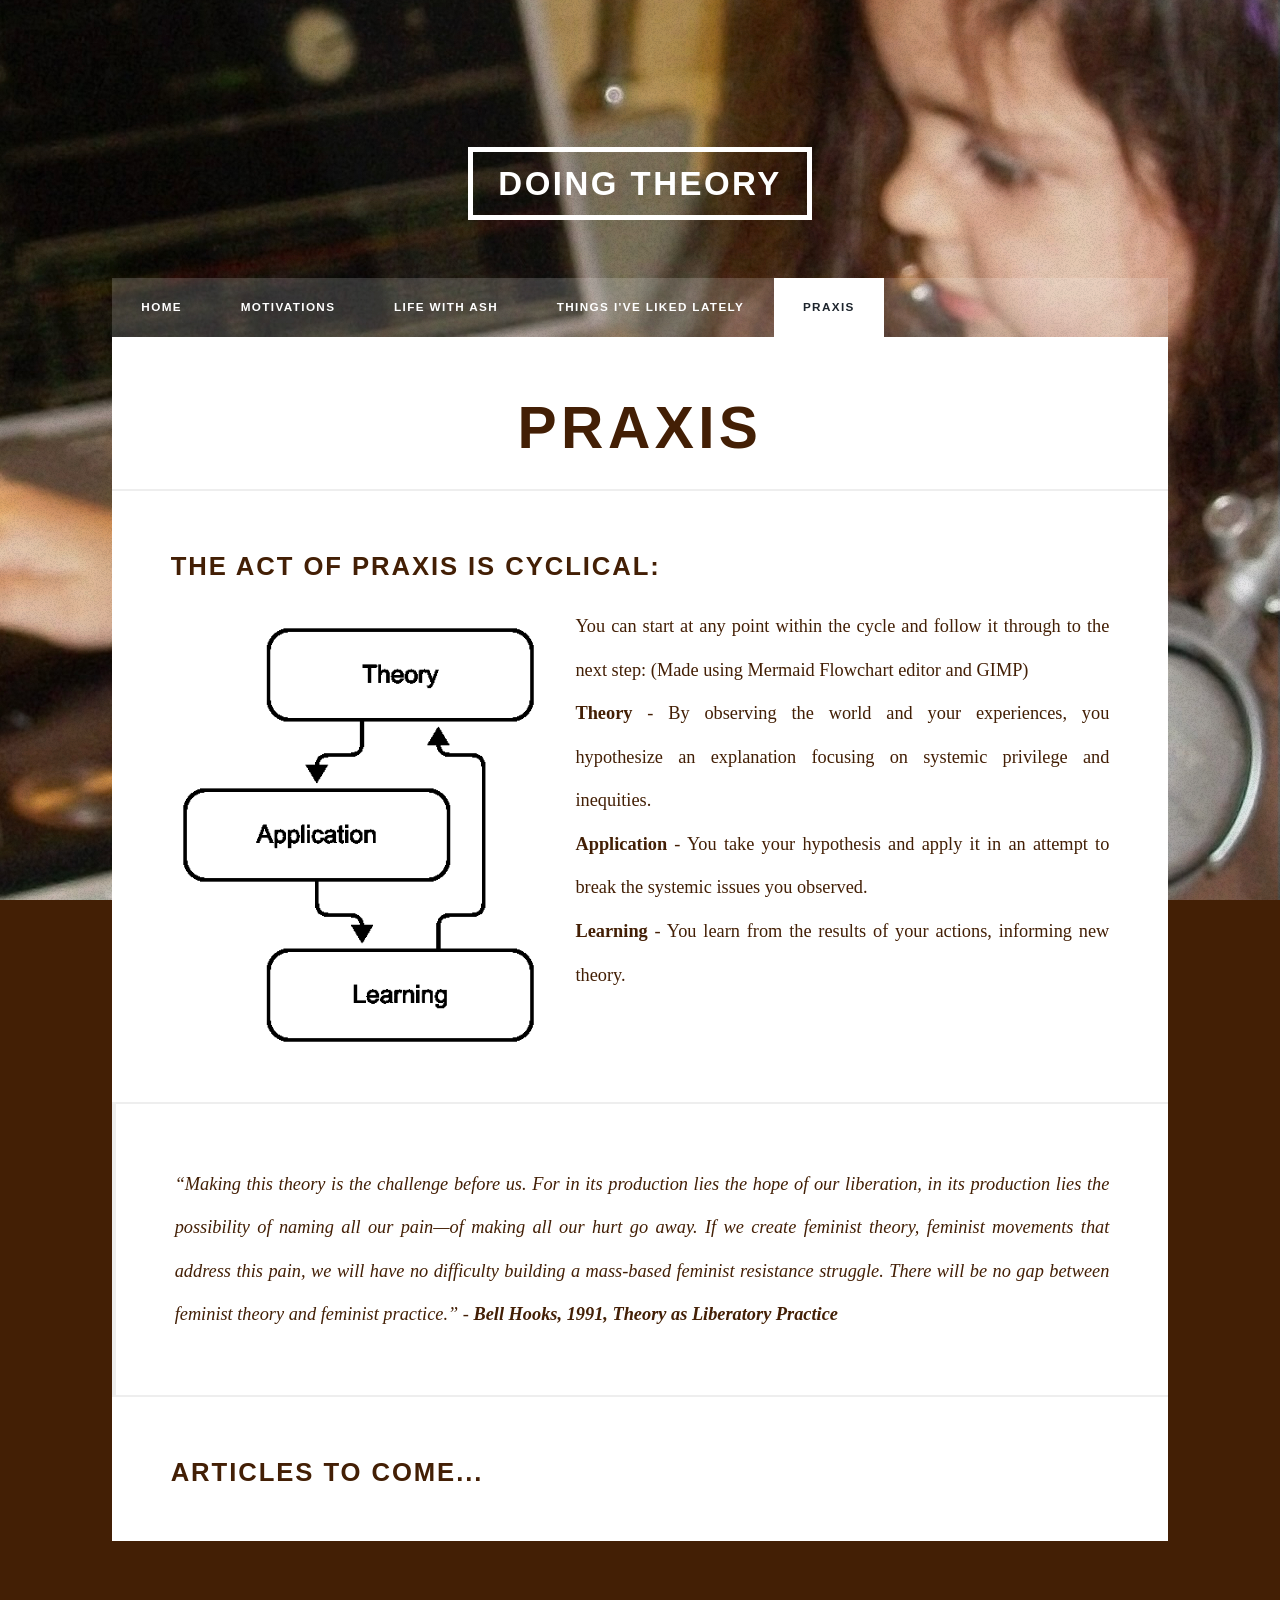
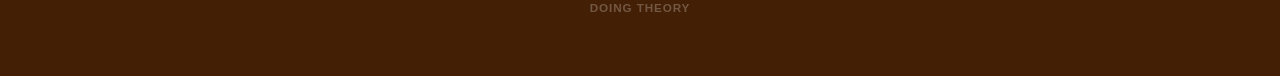
<file: praxis.html>
<!DOCTYPE HTML>
//built with the Massively template from HTML5 UP as a base, will continue to evolve as I learn more html
<html>
	<head>
		<title>Doing Theory</title>
		<meta charset="utf-8" />
		<meta name="viewport" content="width=device-width, initial-scale=1, user-scalable=no" />
		<link rel="stylesheet" href="assets/css/main.css" />
		<noscript><link rel="stylesheet" href="assets/css/noscript.css" /></noscript>
	</head>
	<body class="is-preload">

		<!-- Wrapper -->
			<div id="wrapper">
				<!-- Header -->
					<header id="header">
						<a href="index.html" class="logo">Doing Theory</a>
					</header>

				<!-- Nav -->
					<nav id="nav">
						<ul class="links">
							<li><a href="index.html">Home</a></li>
							<li><a href="motivations.html">Motivations</a></li>
							<li><a href="life-with-ash-nav.html">Life With Ash</a></li>
							<li><a href="things-lately.html">Things I've Liked Lately</a></li>
							<li class="active"><a href="praxis.html">Praxis</a></li>
						</ul>
					</nav>
                    
				<!-- Main -->
					<div id="main">
                        <header class="major">
                            <h1>Praxis</h1>
                        </header>
                        <body>
                            <div style="margin-bottom: 0; overflow: hidden; clear: both;">
                            <h2>The act of Praxis is cyclical:</h2>
			                	<p><span class="image left"><img src="images/FlowChartPraxis.png" alt="" /></span>
                                  You can start at any point within the cycle and follow it through to the next step: (Made using Mermaid Flowchart editor and GIMP)
                                    <br>
                                    <b>Theory</b> - By observing the world and your experiences, you hypothesize an explanation focusing on systemic privilege and inequities.
                                    <br>
                                    <b>Application</b> - You take your hypothesis and apply it in an attempt to break the systemic issues you observed.
                                    <br>
                                    <b>Learning</b> - You learn from the results of your actions, informing new theory.
                              </p>
			                </div>
                            <blockquote>
                                <p>“Making this theory is the challenge before us. For in its production lies the hope of our liberation, in its production lies the possibility of naming all our pain&mdash;of making all our hurt go away. If we create feminist theory, feminist movements that address this pain, we will have no difficulty building a mass-based feminist resistance struggle. There will be no gap between feminist theory and feminist practice.” - <b>Bell Hooks, 1991, Theory as Liberatory Practice</b></p>
                            </blockquote>

                            <div>
                                <h2>Articles to come...</h2>
                            </div>
                        </body>

						<!-- Featured Post 
                            
                            <article class="post featured">
								<header class="major">
									<span class="date">November 4, 2026</span>
									<h2><a href="LifeWithAshEntries/second-entry.html">Most Recent Entry!!</a></h2>
									<p>My Life Lately</p>
								</header>
								<a href="LifeWithAshEntries/second-entry.html" class="image main"><img src="images/SecondEntry/cover.jpeg" alt="" /></a>
								<ul class="actions special">
									<li><a href="second-entry.html" class="button large">Full Story</a></li>
								</ul>
							</article>

                            Posts 
							<section class="posts">
								<article>
									<header>
										<span class="date">Aug 30 - Sept 5, 2026</span>
										<h2><a href="first-entry.html">friends and zoos!!</a></h2>
									</header>
									<a href="first-entry.html" class="image fit"><img src="images/FirstEntry/zoo-pic.jpeg" alt="" /></a>
									<p>Read about the beginning of my first semester here at THE Ohio State University, and learn a little about my new friends!</p>
									<ul class="actions special">
										<li><a href="first-entry.html" class="button">Full Story</a></li>
									</ul>
								</article>
							</section>
                            -->


				</div>
			<!-- Copyright -->
				<div id="copyright">
					<ul><li>Doing Theory</li></ul>
				</div>

		</div>

	<!-- Scripts -->
		<script src="assets/js/jquery.min.js"></script>
		<script src="assets/js/jquery.scrollex.min.js"></script>
		<script src="assets/js/jquery.scrolly.min.js"></script>
		<script src="assets/js/browser.min.js"></script>
		<script src="assets/js/breakpoints.min.js"></script>
		<script src="assets/js/util.js"></script>
		<script src="assets/js/main.js"></script>
		<script>
			document.getElementById('subscriber-form').addEventListener('submit', function(e) {
				e.preventDefault(); 
				
				const submitBtn = document.getElementById('submit-btn');
				const responseDiv = document.getElementById('form-response');
				const form = this;

				submitBtn.value = "Sending...";
				submitBtn.disabled = true;

				const dataObject = {
					name: document.getElementById('name').value,
					email: document.getElementById('email').value
				};

				// Your deployment URL configured to bypass the 403 preflight lockouts
				const targetScriptUrl = "https://script.google.com/macros/s/AKfycbzpXaO33ITeM61DCkLa-I6ChRSNgxnlh8G0gNYaGuThLjj9TRLRFTZc1jUYtIx9iW45/exec";

				fetch(targetScriptUrl, { 
					method: 'POST',
					mode: 'no-cors', 
					headers: {
						'Content-Type': 'text/plain;charset=utf-8' 
					},
					body: JSON.stringify(dataObject)
				})
				.then(() => {
					responseDiv.style.color = "#ff66bf";
					responseDiv.innerText = "Thanks for joining diva!! Have a good day <3 😋";
					responseDiv.style.display = "block";
					form.reset();
				})
				.catch(error => {
					responseDiv.style.color = "#ff66bf";
					responseDiv.innerText = "Oopsie daisy!! Something went weird. Please try again baddie.";
					responseDiv.style.display = "block";
				})
				.finally(() => {
					submitBtn.value = "Submit!!";
					submitBtn.disabled = false;
				});
			});
		</script>

</body>
</html>
</file>
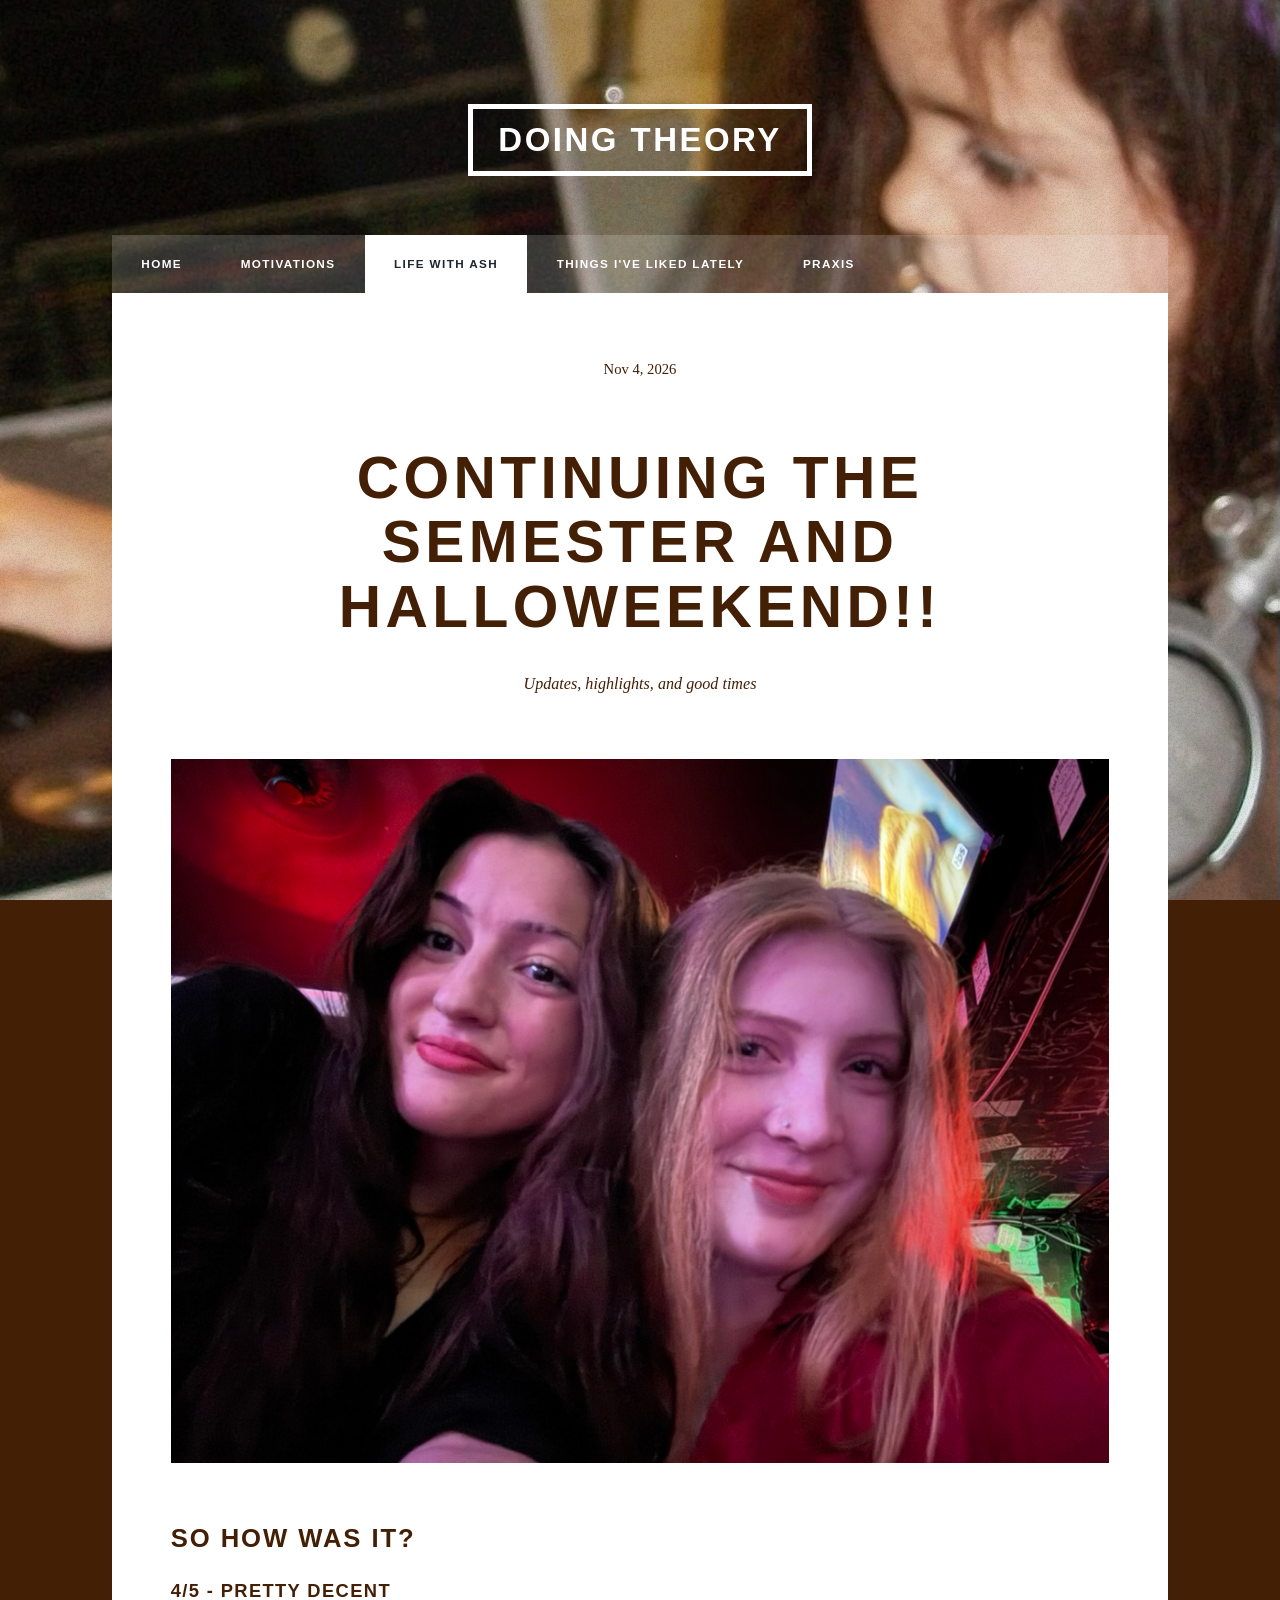
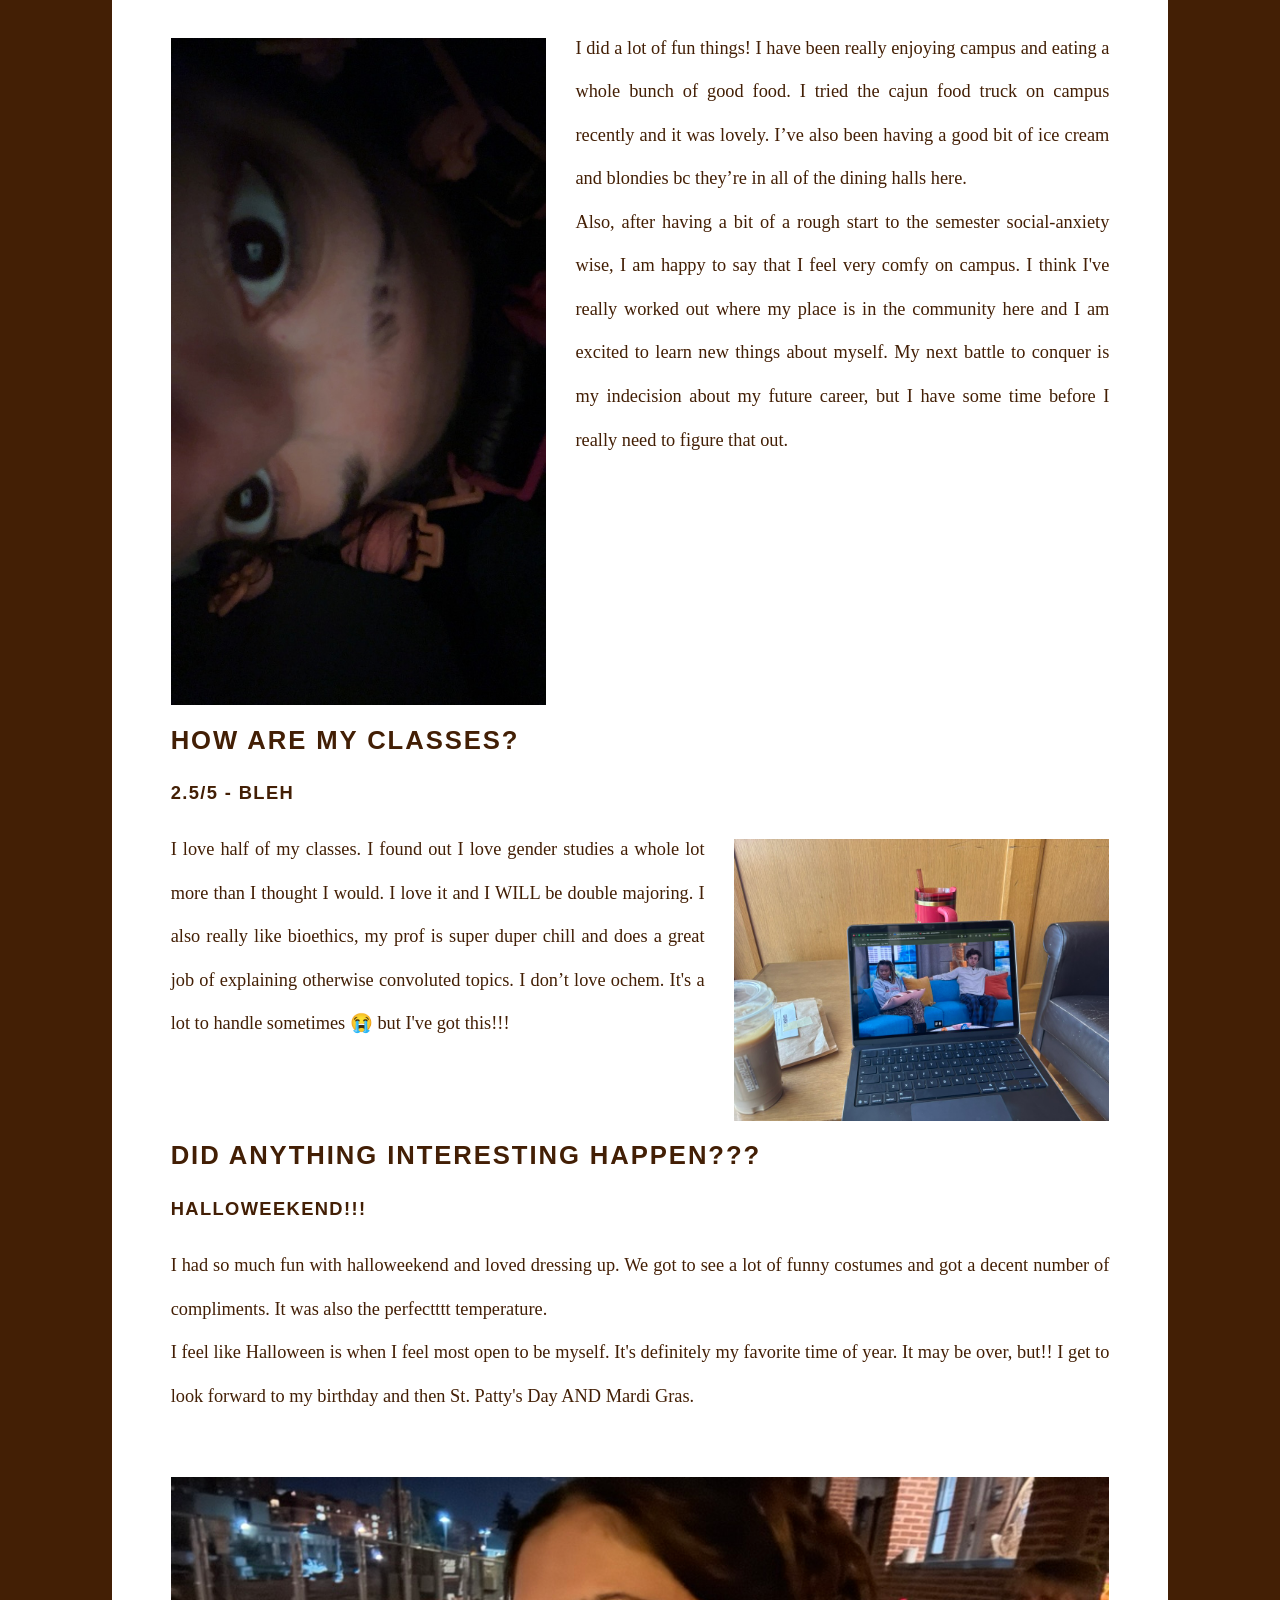
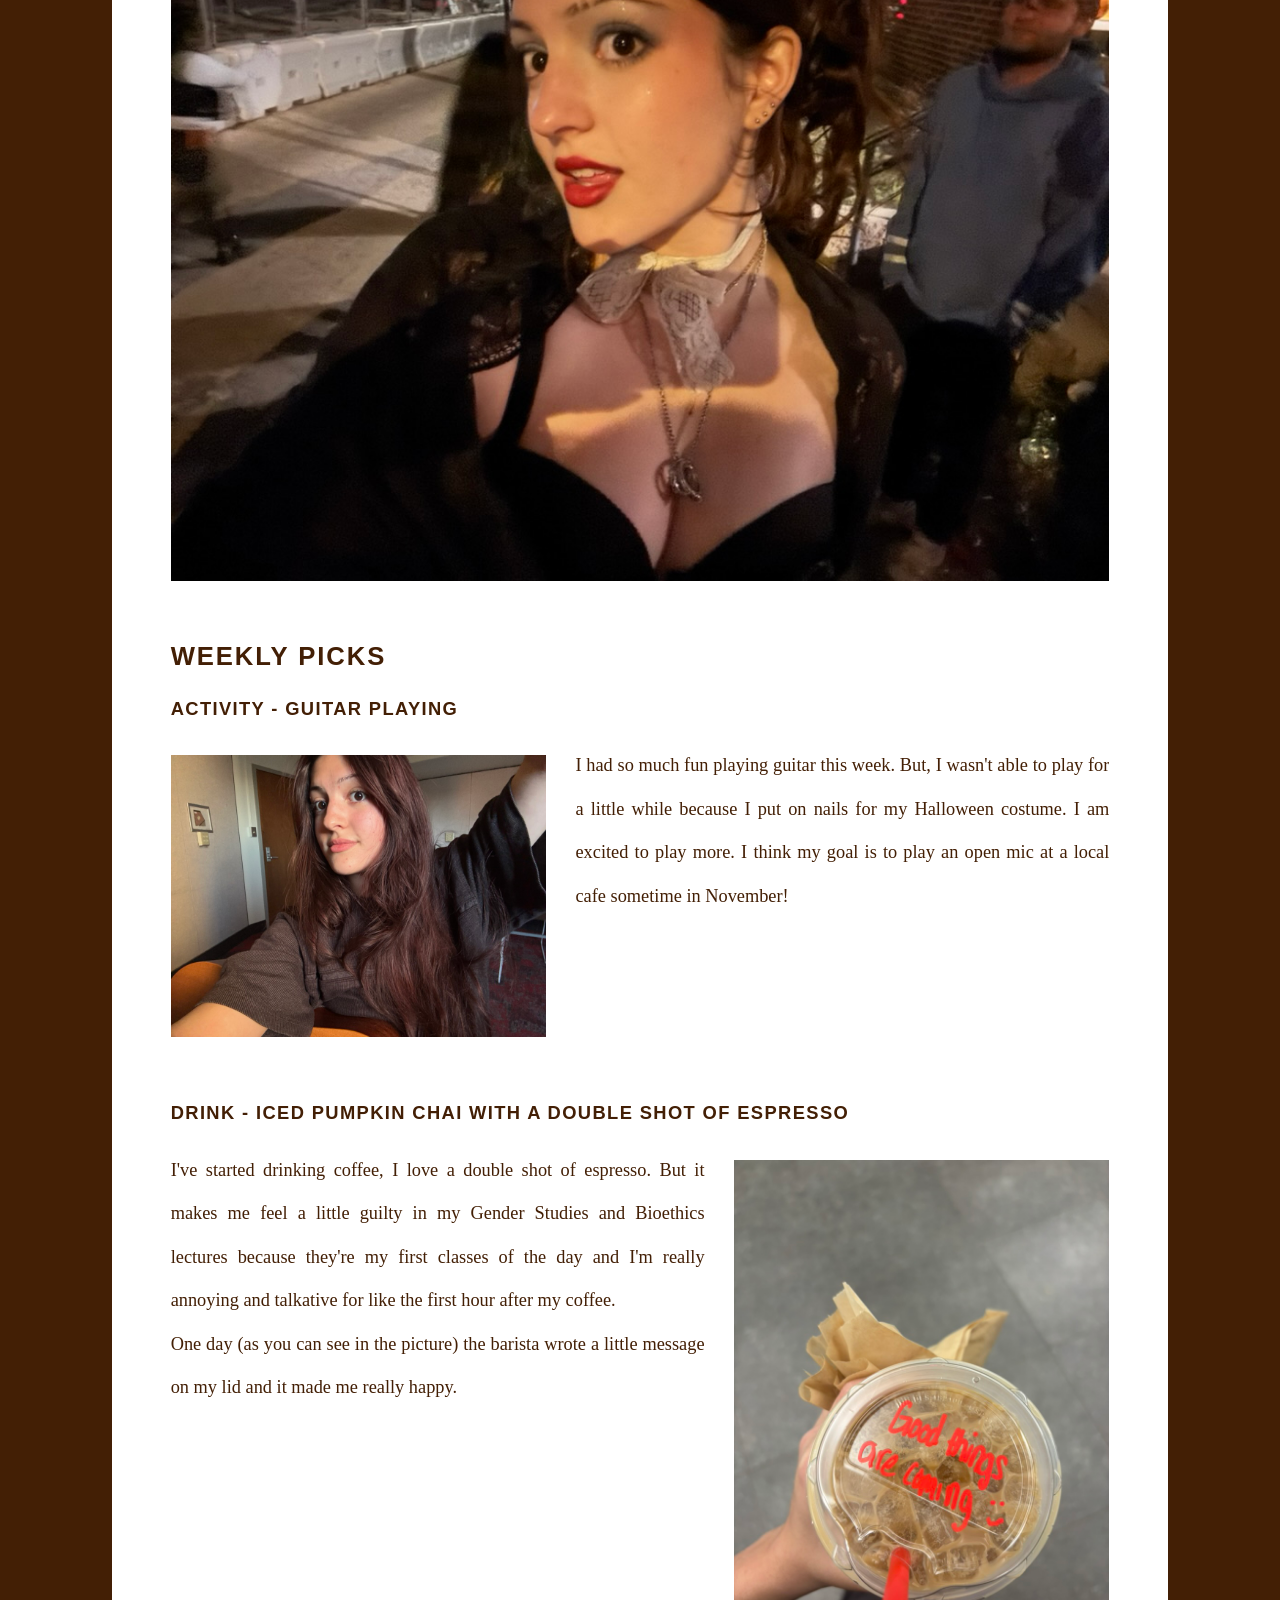
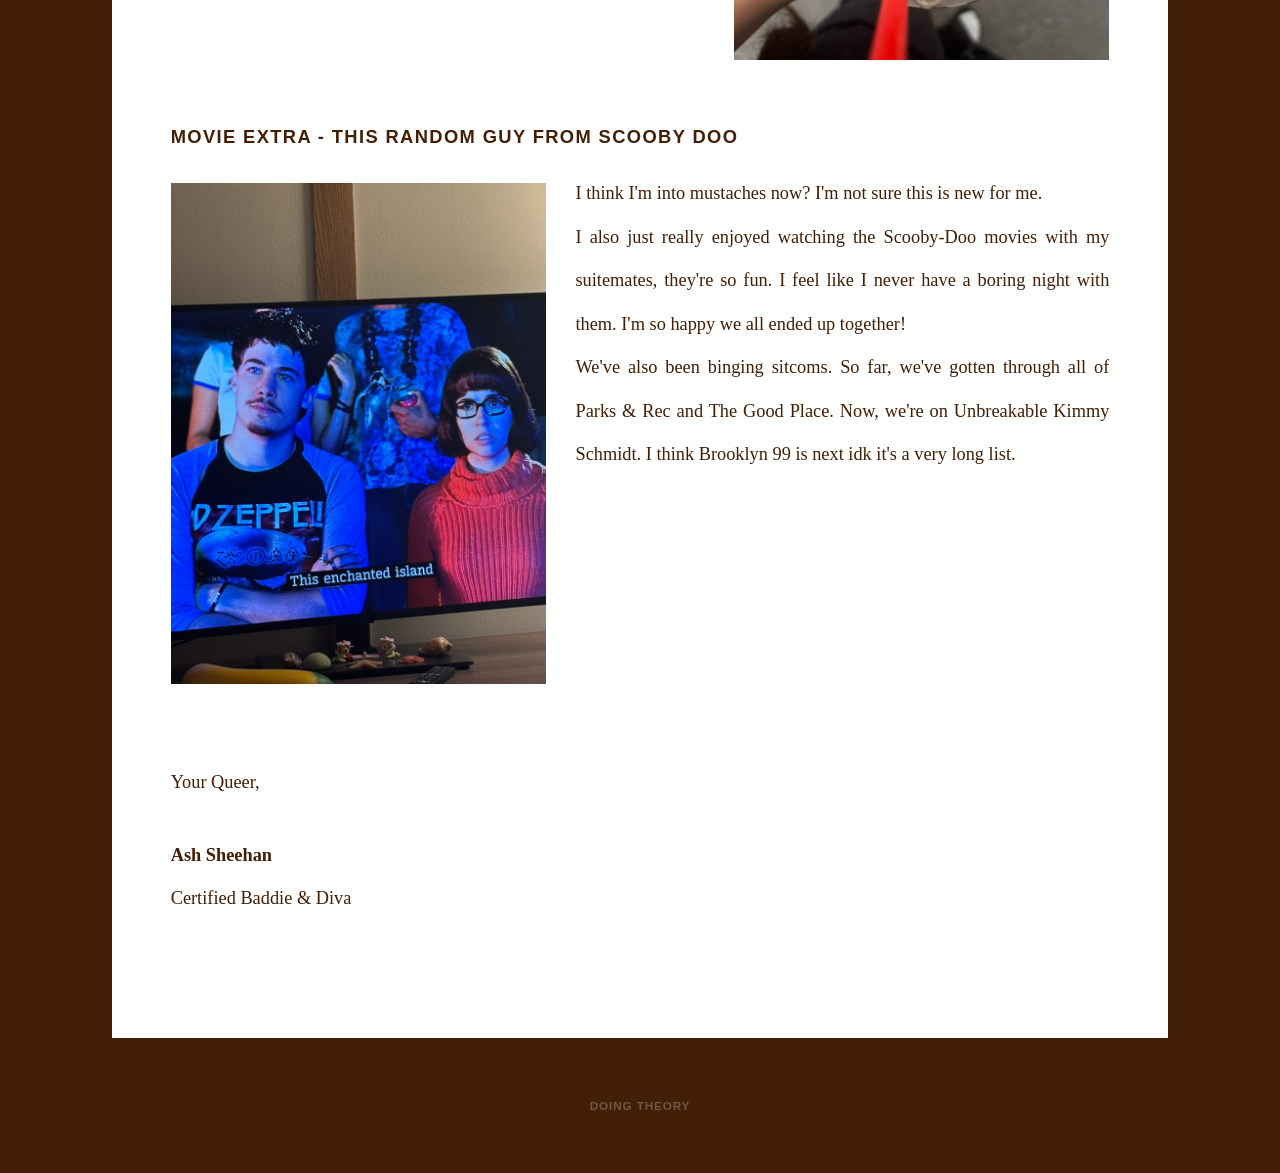
<file: second-entry.html>
<!DOCTYPE HTML>
<html>
	<head>
		<title>Doing Theory</title>
		<meta charset="utf-8" />
		<meta name="viewport" content="width=device-width, initial-scale=1, user-scalable=no" />
		<link rel="stylesheet" href="assets/css/main.css" />
		<noscript><link rel="stylesheet" href="assets/css/noscript.css" /></noscript>
	</head>
	<body class="is-preload">

		<!-- Wrapper -->
			<div id="wrapper">

				<!-- Header -->
					<header id="header">
						<a href="index.html" class="logo">Doing Theory</a>
					</header>

				<!-- Nav -->
					<nav id="nav">
						<ul class="links">
							<li><a href="index.html">Home</a></li>
							<li><a href="motivations.html">Motivations</a></li>
							<li class="active"><a href="life-with-ash-nav.html">Life With Ash</a></li>
							<li><a href="things-lately.html">Things I've Liked Lately</a></li>
							<li><a href="praxis.html">Praxis</a></li>
						</ul>
					</nav>

				<!-- Main -->
<div id="main">

	<!-- Post Wrapper -->
	<section class="post">
		<header class="major">
			<span class="date">Nov 4, 2026</span>
			<h1>Continuing the Semester and Halloweekend!!</h1>
			<p>Updates, highlights, and good times</p>
		</header>
		<div class="image main"><img src="images/SecondEntry/cover.jpeg" alt="" /></div>
		
		<!-- 1. So How Was It Section -->
		<section style="margin-bottom: 4rem; clear: both;">
			<h2>So How Was It?</h2>
			<h3>4/5 - Pretty Decent</h3>
			<p>
				<span class="image left"><img src="images/SecondEntry/random.jpeg" alt="" /></span>
				I did a lot of fun things! I have been really enjoying campus and eating a whole bunch of good food. 
                I tried the cajun food truck on campus recently and it was lovely. 
                I’ve also been having a good bit of ice cream and blondies bc they’re in all of the dining halls here. 
                <br>
                Also, after having a bit of a rough start to the semester social-anxiety wise, I am happy to say that I feel very comfy on campus.
                I think I've really worked out where my place is in the community here and I am excited to learn new things about myself.
                My next battle to conquer is my indecision about my future career, but I have some time before I really need to figure that out.
			</p>
		</section>

		<!-- 2. How Are My Classes Section -->
		<section style="margin-bottom: 4rem; clear: both;">
			<h2>How are my classes?</h2>
			<h3>2.5/5 - bleh</h3>
			<p>
				<span class="image right"><img src="images/SecondEntry/work.jpeg" alt="" /></span>
				I love half of my classes. I found out I love gender studies a whole lot more than I thought I would. 
                I love it and I WILL be double majoring. 
                I also really like bioethics, my prof is super duper chill and does a great job of explaining otherwise convoluted topics. 
                I don’t love ochem. It's a lot to handle sometimes 😭 but I've got this!!!
			</p>
		</section>

		<!-- 3. Did Anything Interesting Happen Section -->
		<section style="margin-bottom: 4rem; clear: both;">
			<h2>did anything interesting happen???</h2>
			<h3>Halloweekend!!!</h3>
			<p>I had so much fun with halloweekend and loved dressing up. 
                We got to see a lot of funny costumes and got a decent number of compliments. 
                It was also the perfectttt temperature.
                <br>
                I feel like Halloween is when I feel most open to be myself.
                It's definitely my favorite time of year. It may be over, but!! I get to look forward to my birthday and then St. Patty's Day AND Mardi Gras.  
			<div class="image main"><img src="images/SecondEntry/halloween-selfie.jpeg" alt="" /></div>
		</section>

		<!-- 4. Weekly Picks Section -->
		<section style="margin-bottom: 4rem; clear: both;">
			<h2>Weekly Picks</h2>
			
			<div style="margin-bottom: 3rem; overflow: hidden; clear: both;">
				<h3>Activity - Guitar Playing</h3>
				<p><span class="image left"><img src="images/SecondEntry/guitar-selfie.jpeg" alt="" /></span>
                    I had so much fun playing guitar this week. But, I wasn't able to play for a little while because I put on nails for my Halloween costume.
                    I am excited to play more. I think my goal is to play an open mic at a local cafe sometime in November!
                </p>
			</div>
			
			<div style="margin-bottom: 3rem; overflow: hidden; clear: both;">
				<h3>Drink - Iced Pumpkin Chai With A Double Shot Of Espresso</h3>
				<p><span class="image right"><img src="images/SecondEntry/coffee-writing.jpeg" alt="" /></span>
                    I've started drinking coffee, I love a double shot of espresso. 
                    But it makes me feel a little guilty in my Gender Studies and Bioethics lectures because they're my first classes of the day and I'm really annoying and talkative for like the first hour after my coffee.
                    <br>
                    One day (as you can see in the picture) the barista wrote a little message on my lid and it made me really happy.
                </p>
			</div>
			
			<div style="overflow: hidden; clear: both;">
				<h3>Movie Extra - This Random Guy From Scooby Doo</h3>
				<p><span class="image left"><img src="images/SecondEntry/scooby.jpeg" alt="" /></span>
                    I think I'm into mustaches now? I'm not sure this is new for me.
                    <br>
                    I also just really enjoyed watching the Scooby-Doo movies with my suitemates, they're so fun.
                    I feel like I never have a boring night with them. 
                    I'm so happy we all ended up together!
                    <br>
                    We've also been binging sitcoms. So far, we've gotten through all of Parks &amp; Rec and The Good Place. Now, we're on Unbreakable Kimmy Schmidt. I think Brooklyn 99 is next idk it's a very long list.
                </p>
			</div>	
		</section>

		<!-- 5. Sign-off Section -->
		<section style="clear: both;">
			<p>Your Queer,</p>
			<p><b>Ash Sheehan</b> <br> Certified Baddie &amp; Diva</p>
		</section>
		
	</section> <!-- Closing the post wrapper cleanly -->

</div>
				<!-- Copyright -->
					<div id="copyright">
						<ul><li>Doing Theory</li></ul>

			</div>

		<!-- Scripts -->
			<script src="assets/js/jquery.min.js"></script>
			<script src="assets/js/jquery.scrollex.min.js"></script>
			<script src="assets/js/jquery.scrolly.min.js"></script>
			<script src="assets/js/browser.min.js"></script>
			<script src="assets/js/breakpoints.min.js"></script>
			<script src="assets/js/util.js"></script>
			<script src="assets/js/main.js"></script>

	</body>
</html>
</file>
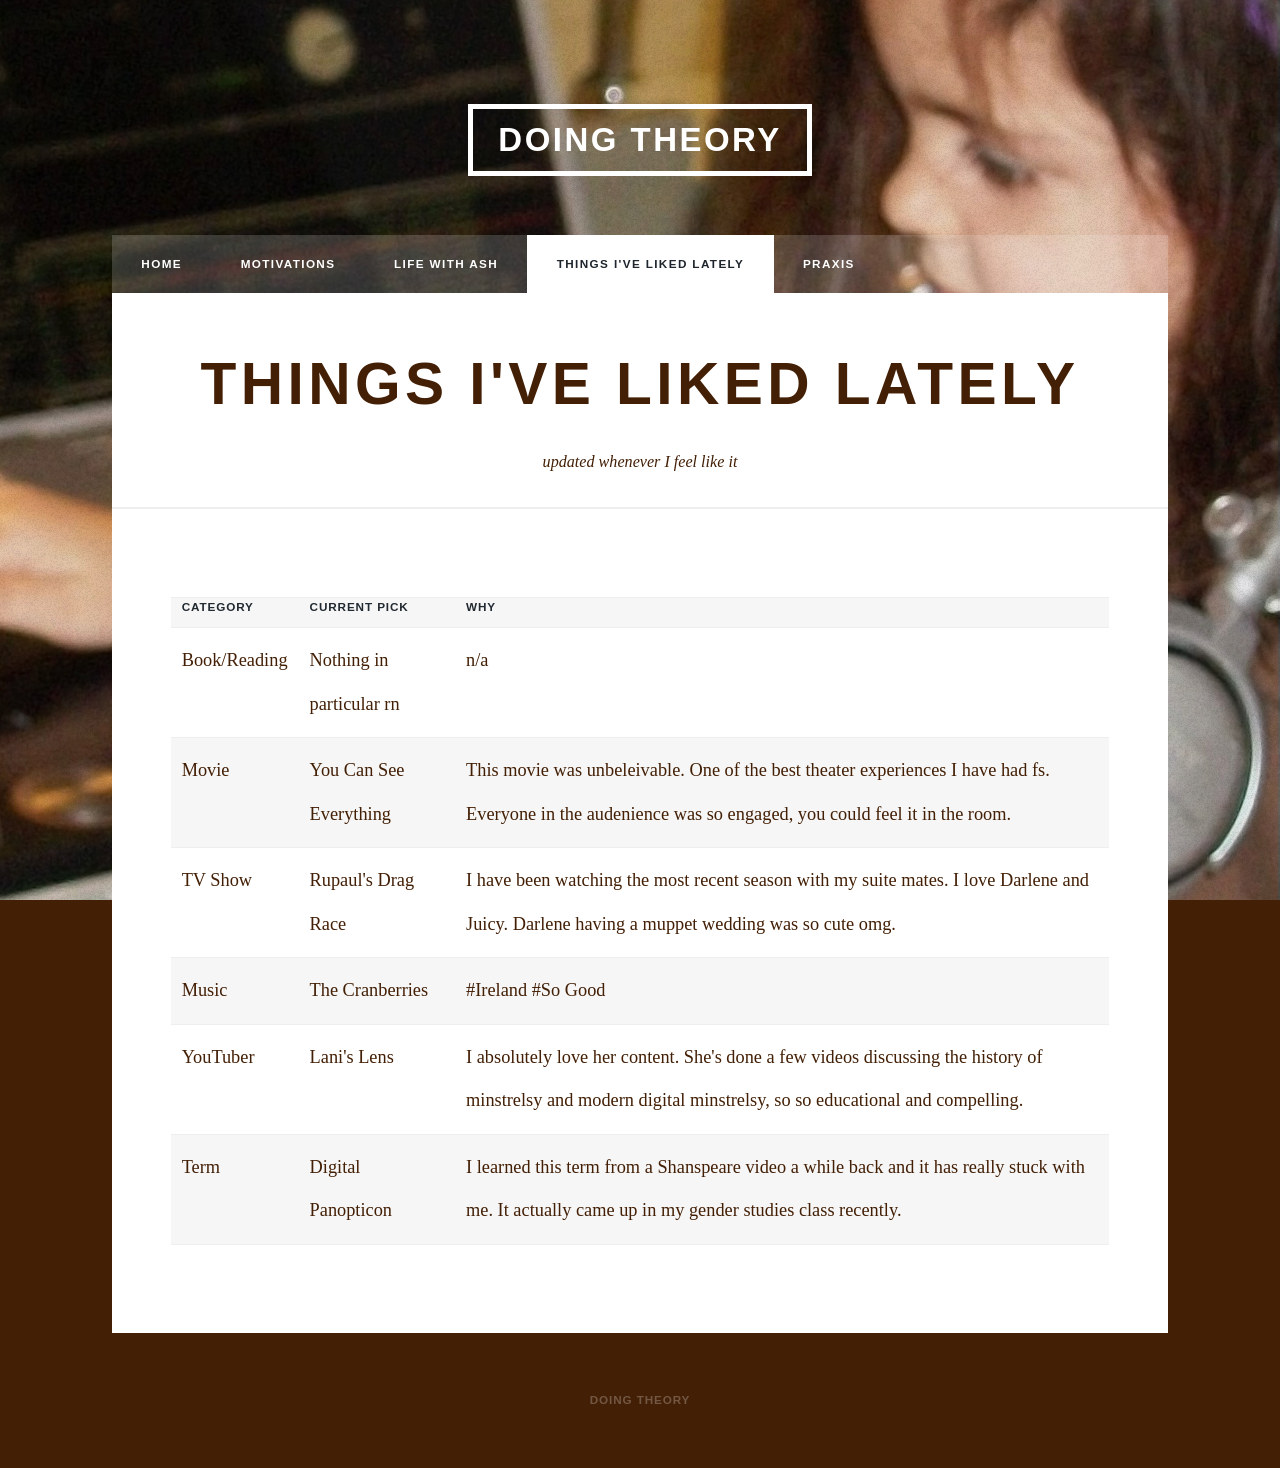
<file: things-lately.html>
<!DOCTYPE HTML>
<html>
	<head>
		<title>Doing Theory</title>
		<meta charset="utf-8" />
		<meta name="viewport" content="width=device-width, initial-scale=1, user-scalable=no" />
		<link rel="stylesheet" href="assets/css/main.css" />
		<noscript><link rel="stylesheet" href="assets/css/noscript.css" /></noscript>
	</head>
	<body class="is-preload">

		<!-- Wrapper -->
			<div id="wrapper">

				<!-- Header -->
					<header id="header">
						<a href="index.html" class="logo">Doing Theory</a>
					</header>

				<!-- Nav -->
					<nav id="nav">
						<ul class="links">
							<li><a href="index.html">Home</a></li>
							<li><a href="motivations.html">Motivations</a></li>
							<li><a href="life-with-ash-nav.html">Life With Ash</a></li>
							<li class="active"><a href="things-lately.html">Things I've Liked Lately</a></li>
							<li><a href="praxis.html">Praxis</a></li>
						</ul>
					</nav>

				<!-- Main -->
					<div id="main">
						<header class="major">
									<h1>Things I've Liked Lately</h1>
                                    <p>updated whenever I feel like it</p>
						</header>

						<!-- Post -->
							<section class="post">
								<body>
									<div>
                                        <table>
                                            <tr>
                                                <th>Category</th>
                                                <th>Current Pick</th>
                                                <th>Why</th>
                                            </tr>
                                            <tr>
                                                <td>Book/Reading</td>
                                                <td>Nothing in particular rn</td>
                                                <td>n/a</td>
                                            </tr>
                                            <tr>
                                                <td>Movie</td>
                                                <td>You Can See Everything</td>
                                                <td>This movie was unbeleivable. One of the best theater experiences I have had fs. Everyone in the audenience was so engaged, you could feel it in the room.</td>
                                            </tr>
                                            <tr>
                                                <td>TV Show</td>
                                                <td>Rupaul's Drag Race</td>
                                                <td>I have been watching the most recent season with my suite mates. I love Darlene and Juicy. Darlene having a muppet wedding was so cute omg.</td>
                                            </tr>
                                            <tr>
                                                <td>Music</td>
                                                <td>The Cranberries</td>
                                                <td>#Ireland #So Good</td>
                                            </tr>
                                            <tr>
                                                <td>YouTuber</td>
                                                <td>Lani's Lens</td>
                                                <td>I absolutely love her content. She's done a few videos discussing the history of minstrelsy and modern digital minstrelsy, so so educational and compelling.</td>
                                            </tr>
                                            <tr>
                                                <td>Term</td>
                                                <td>Digital Panopticon</td>
                                                <td>I learned this term from a Shanspeare video a while back and it has really stuck with me. It actually came up in my gender studies class recently.</td>
                                            </tr>
                                        </table>
									</div>
								</body>
							</section>

					</div>

				<!-- Copyright -->
					<div id="copyright">
						<ul><li>Doing Theory</li></ul>
					</div>

			</div>

		<!-- Scripts -->
			<script src="assets/js/jquery.min.js"></script>
			<script src="assets/js/jquery.scrollex.min.js"></script>
			<script src="assets/js/jquery.scrolly.min.js"></script>
			<script src="assets/js/browser.min.js"></script>
			<script src="assets/js/breakpoints.min.js"></script>
			<script src="assets/js/util.js"></script>
			<script src="assets/js/main.js"></script>

	</body>
</html>
</file>
<file: assets/css/main.css>
@import url(fontawesome-all.min.css);
@import url('https://fonts.googleapis.com/css2?family=Nabla&family=Press+Start+2P&family=Redaction+50:ital,wght@0,400;0,700;1,400&display=swap');@import url('https://fonts.googleapis.com/css2?family=Press+Start+2P&family=Redaction+50:ital,wght@0,400;0,700;1,400&display=swap');@import url('https://fonts.googleapis.com/css2?family=Press+Start+2P&display=swap');

html, body, div, span, applet, object,
iframe, h1, h2, h3, h4, h5, h6, p, blockquote,
pre, a, abbr, acronym, address, big, cite,
code, del, dfn, em, img, ins, kbd, q, s, samp,
small, strike, strong, sub, sup, tt, var, b,
u, i, center, dl, dt, dd, ol, ul, li, fieldset,
form, label, legend, table, caption, tbody,
tfoot, thead, tr, th, td, article, aside,
canvas, details, embed, figure, figcaption,
footer, header, hgroup, menu, nav, output, ruby,
section, summary, time, mark, audio, video {
	margin: 0;
	padding: 0;
	border: 0;
	font-size: 100%;
	font: inherit;
	vertical-align: baseline;}

article, aside, details, figcaption, figure,
footer, header, hgroup, menu, nav, section {
	display: block;}

body {
	line-height: 1;
}

ol, ul {
	list-style: none;
}

blockquote, q {
	quotes: none;
}

	blockquote:before, blockquote:after, q:before, q:after {
		content: '';
		content: none;
	}

table {
	border-collapse: collapse;
	border-spacing: 0;
}

body {
	-webkit-text-size-adjust: none;
}

mark {
	background-color: transparent;
	color: inherit;
}

input::-moz-focus-inner {
	border: 0;
	padding: 0;
}

input, select, textarea {
	-moz-appearance: none;
	-webkit-appearance: none;
	-ms-appearance: none;
	appearance: none;
}

/* Basic */

	@-ms-viewport {
		width: device-width;
	}

	body {
		-ms-overflow-style: scrollbar;
	}

	@media screen and (max-width: 480px) {

		html, body {
			min-width: 320px;
		}

	}

	html {
		box-sizing: border-box;
	}

	*, *:before, *:after {
		box-sizing: inherit;
	}

	body {
		background-color: #431f05;
	}

		body.is-preload *, body.is-preload *:before, body.is-preload *:after {
			-moz-animation: none !important;
			-webkit-animation: none !important;
			-ms-animation: none !important;
			animation: none !important;
			-moz-transition: none !important;
			-webkit-transition: none !important;
			-ms-transition: none !important;
			transition: none !important;
		}

/* Type */

	html {
		font-size: 16pt;
	}

		@media screen and (max-width: 1680px) {

			html {
				font-size: 12pt;
			}

		}

		@media screen and (max-width: 1280px) {

			html {
				font-size: 11pt;
			}

		}

		@media screen and (max-width: 360px) {

			html {
				font-size: 10pt;
			}

		}

	body {
		color: #431f05;
	}

	body, input, select, textarea {
		font-family: "Redaction 50", Georgia, serif;
		font-weight: 200;
		font-size: 1.25rem;
		line-height: 2.375;
	}

	a {
		-moz-transition: color 0.2s ease-in-out, background-color 0.2s ease-in-out, border-color 0.2s ease-in-out, box-shadow 0.2s ease-in-out;
		-webkit-transition: color 0.2s ease-in-out, background-color 0.2s ease-in-out, border-color 0.2s ease-in-out, box-shadow 0.2s ease-in-out;
		-ms-transition: color 0.2s ease-in-out, background-color 0.2s ease-in-out, border-color 0.2s ease-in-out, box-shadow 0.2s ease-in-out;
		transition: color 0.2s ease-in-out, background-color 0.2s ease-in-out, border-color 0.2s ease-in-out, box-shadow 0.2s ease-in-out;
		border-bottom: dotted 1px;
		text-decoration: none;
	}

		a:hover {
			border-bottom-color: transparent;
		}

	strong, b {
		font-weight: 600;
	}

	em, i {
		font-style: italic;
	}

	p {
		text-align: justify;
		margin: 0 0 2rem 0;
	}

	h1 {
		font-family: "Redaction 50", Helvetica, sans-serif;
		font-weight: 900;
		line-height: 1.1;
		letter-spacing: 0.075em;
		text-transform: uppercase;
		margin: 0 0 2rem 0;
	}
	h2, h3, h4, h5, h6 {
		font-family: "Redaction 50", Helvetica, sans-serif;
		font-weight: 900;
		line-height: 1.5;
		letter-spacing: 0.075em;
		text-transform: uppercase;
		margin: 0 0 1rem 0;
	}

		h1 a, h2 a, h3 a, h4 a, h5 a, h6 a {
			border-bottom: 0;
			color: inherit;
			text-decoration: none;
		}

	h1 {
		font-size: 4rem;
		line-height: 1.1;
		margin: 0 0 2rem 0;
	}

	h2 {
		font-size: 1.75rem;
		line-height: 1.3;
		margin: 0 0 1.5rem 0;
	}

	h3 {
		font-size: 1.25rem;
		margin: 0 0 1.5rem 0;
	}

	h4 {
		font-size: 1rem;
	}

	h5 {
		font-size: 0.9rem;
	}

	h6 {
		font-size: 0.8rem;
	}

	sub {
		font-size: 0.8rem;
		position: relative;
		top: 0.5rem;
	}

	sup {
		font-size: 0.8rem;
		position: relative;
		top: -0.5rem;
	}

	blockquote {
		border-left: solid 4px;
		font-style: italic;
		margin: 0 0 2rem 0;
		padding: 0.5rem 0 0.5rem 2rem;
	}

	code {
		border: solid 2px;
		font-family: "Courier New", monospace;
		font-size: 0.9rem;
		margin: 0 0.25rem;
		padding: 0.25rem 0.65rem;
	}

	pre {
		-webkit-overflow-scrolling: touch;
		font-family: "Courier New", monospace;
		font-size: 0.9rem;
		margin: 0 0 2rem 0;
	}

		pre code {
			display: block;
			line-height: 1.75;
			padding: 1rem 1.5rem;
			overflow-x: auto;
		}

	hr {
		border: 0;
		border-bottom: solid 2px;
		margin: 3rem 0;
	}

		hr.major {
			margin: 5rem 0;
		}

	.align-left {
		text-align: left;
	}

	.align-center {
		text-align: center;
	}

	.align-right {
		text-align: right;
	}

	input, select, textarea {
		color: #431f05;
	}

	a {
		color: #431f05;
		border-bottom-color: rgba(33, 41, 49, 0.5);
	}

	p a, li a{
  	 	 color: #fd0176; 
  		  border-bottom-color: #fd0176; 
		}
	
	nav a {
		color: #431f05;
		border-bottom-color: rgba(33, 41, 49, 0.5);
	}

		a:hover {
			border-bottom-color: transparent;
			color: #ffd900 !important;
		}

	strong, b {
		color: #431f05;
	}

	h1, h2, h3, h4, h5, h6 {
		color: #431f05;
	}

	blockquote {
		border-left-color: #eeeeee;
	}

	code {
		background: rgba(220, 220, 220, 0.25);
		border-color: #eeeeee;
	}

	hr {
		border-bottom-color: #eeeeee;
	}

/* Row */

	.row {
		display: flex;
		flex-wrap: wrap;
		box-sizing: border-box;
		align-items: stretch;
	}

		.row > * {
			box-sizing: border-box;
		}

		.row.gtr-uniform > * > :last-child {
			margin-bottom: 0;
		}

		.row.aln-left {
			justify-content: flex-start;
		}

		.row.aln-center {
			justify-content: center;
		}

		.row.aln-right {
			justify-content: flex-end;
		}

		.row.aln-top {
			align-items: flex-start;
		}

		.row.aln-middle {
			align-items: center;
		}

		.row.aln-bottom {
			align-items: flex-end;
		}

		.row > .imp {
			order: -1;
		}

		.row > .col-1 {
			width: 8.33333%;
		}

		.row > .off-1 {
			margin-left: 8.33333%;
		}

		.row > .col-2 {
			width: 16.66667%;
		}

		.row > .off-2 {
			margin-left: 16.66667%;
		}

		.row > .col-3 {
			width: 25%;
		}

		.row > .off-3 {
			margin-left: 25%;
		}

		.row > .col-4 {
			width: 33.33333%;
		}

		.row > .off-4 {
			margin-left: 33.33333%;
		}

		.row > .col-5 {
			width: 41.66667%;
		}

		.row > .off-5 {
			margin-left: 41.66667%;
		}

		.row > .col-6 {
			width: 50%;
		}

		.row > .off-6 {
			margin-left: 50%;
		}

		.row > .col-7 {
			width: 58.33333%;
		}

		.row > .off-7 {
			margin-left: 58.33333%;
		}

		.row > .col-8 {
			width: 66.66667%;
		}

		.row > .off-8 {
			margin-left: 66.66667%;
		}

		.row > .col-9 {
			width: 75%;
		}

		.row > .off-9 {
			margin-left: 75%;
		}

		.row > .col-10 {
			width: 83.33333%;
		}

		.row > .off-10 {
			margin-left: 83.33333%;
		}

		.row > .col-11 {
			width: 91.66667%;
		}

		.row > .off-11 {
			margin-left: 91.66667%;
		}

		.row > .col-12 {
			width: 100%;
		}

		.row > .off-12 {
			margin-left: 100%;
		}

		.row.gtr-0 {
			margin-top: 0;
			margin-left: 0rem;
		}

			.row.gtr-0 > * {
				padding: 0 0 0 0rem;
			}

			.row.gtr-0.gtr-uniform {
				margin-top: 0rem;
			}

				.row.gtr-0.gtr-uniform > * {
					padding-top: 0rem;
				}

		.row.gtr-25 {
			margin-top: 0;
			margin-left: -0.375rem;
		}

			.row.gtr-25 > * {
				padding: 0 0 0 0.375rem;
			}

			.row.gtr-25.gtr-uniform {
				margin-top: -0.375rem;
			}

				.row.gtr-25.gtr-uniform > * {
					padding-top: 0.375rem;
				}

		.row.gtr-50 {
			margin-top: 0;
			margin-left: -0.75rem;
		}

			.row.gtr-50 > * {
				padding: 0 0 0 0.75rem;
			}

			.row.gtr-50.gtr-uniform {
				margin-top: -0.75rem;
			}

				.row.gtr-50.gtr-uniform > * {
					padding-top: 0.75rem;
				}

		.row {
			margin-top: 0;
			margin-left: -1.5rem;
		}

			.row > * {
				padding: 0 0 0 1.5rem;
			}

			.row.gtr-uniform {
				margin-top: -1.5rem;
			}

				.row.gtr-uniform > * {
					padding-top: 1.5rem;
				}

		.row.gtr-150 {
			margin-top: 0;
			margin-left: -2.25rem;
		}

			.row.gtr-150 > * {
				padding: 0 0 0 2.25rem;
			}

			.row.gtr-150.gtr-uniform {
				margin-top: -2.25rem;
			}

				.row.gtr-150.gtr-uniform > * {
					padding-top: 2.25rem;
				}

		.row.gtr-200 {
			margin-top: 0;
			margin-left: -3rem;
		}

			.row.gtr-200 > * {
				padding: 0 0 0 3rem;
			}

			.row.gtr-200.gtr-uniform {
				margin-top: -3rem;
			}

				.row.gtr-200.gtr-uniform > * {
					padding-top: 3rem;
				}

		@media screen and (max-width: 1680px) {

			.row {
				display: flex;
				flex-wrap: wrap;
				box-sizing: border-box;
				align-items: stretch;
			}

				.row > * {
					box-sizing: border-box;
				}

				.row.gtr-uniform > * > :last-child {
					margin-bottom: 0;
				}

				.row.aln-left {
					justify-content: flex-start;
				}

				.row.aln-center {
					justify-content: center;
				}

				.row.aln-right {
					justify-content: flex-end;
				}

				.row.aln-top {
					align-items: flex-start;
				}

				.row.aln-middle {
					align-items: center;
				}

				.row.aln-bottom {
					align-items: flex-end;
				}

				.row > .imp-xlarge {
					order: -1;
				}

				.row > .col-1-xlarge {
					width: 8.33333%;
				}

				.row > .off-1-xlarge {
					margin-left: 8.33333%;
				}

				.row > .col-2-xlarge {
					width: 16.66667%;
				}

				.row > .off-2-xlarge {
					margin-left: 16.66667%;
				}

				.row > .col-3-xlarge {
					width: 25%;
				}

				.row > .off-3-xlarge {
					margin-left: 25%;
				}

				.row > .col-4-xlarge {
					width: 33.33333%;
				}

				.row > .off-4-xlarge {
					margin-left: 33.33333%;
				}

				.row > .col-5-xlarge {
					width: 41.66667%;
				}

				.row > .off-5-xlarge {
					margin-left: 41.66667%;
				}

				.row > .col-6-xlarge {
					width: 50%;
				}

				.row > .off-6-xlarge {
					margin-left: 50%;
				}

				.row > .col-7-xlarge {
					width: 58.33333%;
				}

				.row > .off-7-xlarge {
					margin-left: 58.33333%;
				}

				.row > .col-8-xlarge {
					width: 66.66667%;
				}

				.row > .off-8-xlarge {
					margin-left: 66.66667%;
				}

				.row > .col-9-xlarge {
					width: 75%;
				}

				.row > .off-9-xlarge {
					margin-left: 75%;
				}

				.row > .col-10-xlarge {
					width: 83.33333%;
				}

				.row > .off-10-xlarge {
					margin-left: 83.33333%;
				}

				.row > .col-11-xlarge {
					width: 91.66667%;
				}

				.row > .off-11-xlarge {
					margin-left: 91.66667%;
				}

				.row > .col-12-xlarge {
					width: 100%;
				}

				.row > .off-12-xlarge {
					margin-left: 100%;
				}

				.row.gtr-0 {
					margin-top: 0;
					margin-left: 0rem;
				}

					.row.gtr-0 > * {
						padding: 0 0 0 0rem;
					}

					.row.gtr-0.gtr-uniform {
						margin-top: 0rem;
					}

						.row.gtr-0.gtr-uniform > * {
							padding-top: 0rem;
						}

				.row.gtr-25 {
					margin-top: 0;
					margin-left: -0.375rem;
				}

					.row.gtr-25 > * {
						padding: 0 0 0 0.375rem;
					}

					.row.gtr-25.gtr-uniform {
						margin-top: -0.375rem;
					}

						.row.gtr-25.gtr-uniform > * {
							padding-top: 0.375rem;
						}

				.row.gtr-50 {
					margin-top: 0;
					margin-left: -0.75rem;
				}

					.row.gtr-50 > * {
						padding: 0 0 0 0.75rem;
					}

					.row.gtr-50.gtr-uniform {
						margin-top: -0.75rem;
					}

						.row.gtr-50.gtr-uniform > * {
							padding-top: 0.75rem;
						}

				.row {
					margin-top: 0;
					margin-left: -1.5rem;
				}

					.row > * {
						padding: 0 0 0 1.5rem;
					}

					.row.gtr-uniform {
						margin-top: -1.5rem;
					}

						.row.gtr-uniform > * {
							padding-top: 1.5rem;
						}

				.row.gtr-150 {
					margin-top: 0;
					margin-left: -2.25rem;
				}

					.row.gtr-150 > * {
						padding: 0 0 0 2.25rem;
					}

					.row.gtr-150.gtr-uniform {
						margin-top: -2.25rem;
					}

						.row.gtr-150.gtr-uniform > * {
							padding-top: 2.25rem;
						}

				.row.gtr-200 {
					margin-top: 0;
					margin-left: -3rem;
				}

					.row.gtr-200 > * {
						padding: 0 0 0 3rem;
					}

					.row.gtr-200.gtr-uniform {
						margin-top: -3rem;
					}

						.row.gtr-200.gtr-uniform > * {
							padding-top: 3rem;
						}

		}

		@media screen and (max-width: 1280px) {

			.row {
				display: flex;
				flex-wrap: wrap;
				box-sizing: border-box;
				align-items: stretch;
			}

				.row > * {
					box-sizing: border-box;
				}

				.row.gtr-uniform > * > :last-child {
					margin-bottom: 0;
				}

				.row.aln-left {
					justify-content: flex-start;
				}

				.row.aln-center {
					justify-content: center;
				}

				.row.aln-right {
					justify-content: flex-end;
				}

				.row.aln-top {
					align-items: flex-start;
				}

				.row.aln-middle {
					align-items: center;
				}

				.row.aln-bottom {
					align-items: flex-end;
				}

				.row > .imp-large {
					order: -1;
				}

				.row > .col-1-large {
					width: 8.33333%;
				}

				.row > .off-1-large {
					margin-left: 8.33333%;
				}

				.row > .col-2-large {
					width: 16.66667%;
				}

				.row > .off-2-large {
					margin-left: 16.66667%;
				}

				.row > .col-3-large {
					width: 25%;
				}

				.row > .off-3-large {
					margin-left: 25%;
				}

				.row > .col-4-large {
					width: 33.33333%;
				}

				.row > .off-4-large {
					margin-left: 33.33333%;
				}

				.row > .col-5-large {
					width: 41.66667%;
				}

				.row > .off-5-large {
					margin-left: 41.66667%;
				}

				.row > .col-6-large {
					width: 50%;
				}

				.row > .off-6-large {
					margin-left: 50%;
				}

				.row > .col-7-large {
					width: 58.33333%;
				}

				.row > .off-7-large {
					margin-left: 58.33333%;
				}

				.row > .col-8-large {
					width: 66.66667%;
				}

				.row > .off-8-large {
					margin-left: 66.66667%;
				}

				.row > .col-9-large {
					width: 75%;
				}

				.row > .off-9-large {
					margin-left: 75%;
				}

				.row > .col-10-large {
					width: 83.33333%;
				}

				.row > .off-10-large {
					margin-left: 83.33333%;
				}

				.row > .col-11-large {
					width: 91.66667%;
				}

				.row > .off-11-large {
					margin-left: 91.66667%;
				}

				.row > .col-12-large {
					width: 100%;
				}

				.row > .off-12-large {
					margin-left: 100%;
				}

				.row.gtr-0 {
					margin-top: 0;
					margin-left: 0rem;
				}

					.row.gtr-0 > * {
						padding: 0 0 0 0rem;
					}

					.row.gtr-0.gtr-uniform {
						margin-top: 0rem;
					}

						.row.gtr-0.gtr-uniform > * {
							padding-top: 0rem;
						}

				.row.gtr-25 {
					margin-top: 0;
					margin-left: -0.375rem;
				}

					.row.gtr-25 > * {
						padding: 0 0 0 0.375rem;
					}

					.row.gtr-25.gtr-uniform {
						margin-top: -0.375rem;
					}

						.row.gtr-25.gtr-uniform > * {
							padding-top: 0.375rem;
						}

				.row.gtr-50 {
					margin-top: 0;
					margin-left: -0.75rem;
				}

					.row.gtr-50 > * {
						padding: 0 0 0 0.75rem;
					}

					.row.gtr-50.gtr-uniform {
						margin-top: -0.75rem;
					}

						.row.gtr-50.gtr-uniform > * {
							padding-top: 0.75rem;
						}

				.row {
					margin-top: 0;
					margin-left: -1.5rem;
				}

					.row > * {
						padding: 0 0 0 1.5rem;
					}

					.row.gtr-uniform {
						margin-top: -1.5rem;
					}

						.row.gtr-uniform > * {
							padding-top: 1.5rem;
						}

				.row.gtr-150 {
					margin-top: 0;
					margin-left: -2.25rem;
				}

					.row.gtr-150 > * {
						padding: 0 0 0 2.25rem;
					}

					.row.gtr-150.gtr-uniform {
						margin-top: -2.25rem;
					}

						.row.gtr-150.gtr-uniform > * {
							padding-top: 2.25rem;
						}

				.row.gtr-200 {
					margin-top: 0;
					margin-left: -3rem;
				}

					.row.gtr-200 > * {
						padding: 0 0 0 3rem;
					}

					.row.gtr-200.gtr-uniform {
						margin-top: -3rem;
					}

						.row.gtr-200.gtr-uniform > * {
							padding-top: 3rem;
						}

		}

		@media screen and (max-width: 980px) {

			.row {
				display: flex;
				flex-wrap: wrap;
				box-sizing: border-box;
				align-items: stretch;
			}

				.row > * {
					box-sizing: border-box;
				}

				.row.gtr-uniform > * > :last-child {
					margin-bottom: 0;
				}

				.row.aln-left {
					justify-content: flex-start;
				}

				.row.aln-center {
					justify-content: center;
				}

				.row.aln-right {
					justify-content: flex-end;
				}

				.row.aln-top {
					align-items: flex-start;
				}

				.row.aln-middle {
					align-items: center;
				}

				.row.aln-bottom {
					align-items: flex-end;
				}

				.row > .imp-medium {
					order: -1;
				}

				.row > .col-1-medium {
					width: 8.33333%;
				}

				.row > .off-1-medium {
					margin-left: 8.33333%;
				}

				.row > .col-2-medium {
					width: 16.66667%;
				}

				.row > .off-2-medium {
					margin-left: 16.66667%;
				}

				.row > .col-3-medium {
					width: 25%;
				}

				.row > .off-3-medium {
					margin-left: 25%;
				}

				.row > .col-4-medium {
					width: 33.33333%;
				}

				.row > .off-4-medium {
					margin-left: 33.33333%;
				}

				.row > .col-5-medium {
					width: 41.66667%;
				}

				.row > .off-5-medium {
					margin-left: 41.66667%;
				}

				.row > .col-6-medium {
					width: 50%;
				}

				.row > .off-6-medium {
					margin-left: 50%;
				}

				.row > .col-7-medium {
					width: 58.33333%;
				}

				.row > .off-7-medium {
					margin-left: 58.33333%;
				}

				.row > .col-8-medium {
					width: 66.66667%;
				}

				.row > .off-8-medium {
					margin-left: 66.66667%;
				}

				.row > .col-9-medium {
					width: 75%;
				}

				.row > .off-9-medium {
					margin-left: 75%;
				}

				.row > .col-10-medium {
					width: 83.33333%;
				}

				.row > .off-10-medium {
					margin-left: 83.33333%;
				}

				.row > .col-11-medium {
					width: 91.66667%;
				}

				.row > .off-11-medium {
					margin-left: 91.66667%;
				}

				.row > .col-12-medium {
					width: 100%;
				}

				.row > .off-12-medium {
					margin-left: 100%;
				}

				.row.gtr-0 {
					margin-top: 0;
					margin-left: 0rem;
				}

					.row.gtr-0 > * {
						padding: 0 0 0 0rem;
					}

					.row.gtr-0.gtr-uniform {
						margin-top: 0rem;
					}

						.row.gtr-0.gtr-uniform > * {
							padding-top: 0rem;
						}

				.row.gtr-25 {
					margin-top: 0;
					margin-left: -0.375rem;
				}

					.row.gtr-25 > * {
						padding: 0 0 0 0.375rem;
					}

					.row.gtr-25.gtr-uniform {
						margin-top: -0.375rem;
					}

						.row.gtr-25.gtr-uniform > * {
							padding-top: 0.375rem;
						}

				.row.gtr-50 {
					margin-top: 0;
					margin-left: -0.75rem;
				}

					.row.gtr-50 > * {
						padding: 0 0 0 0.75rem;
					}

					.row.gtr-50.gtr-uniform {
						margin-top: -0.75rem;
					}

						.row.gtr-50.gtr-uniform > * {
							padding-top: 0.75rem;
						}

				.row {
					margin-top: 0;
					margin-left: -1.5rem;
				}

					.row > * {
						padding: 0 0 0 1.5rem;
					}

					.row.gtr-uniform {
						margin-top: -1.5rem;
					}

						.row.gtr-uniform > * {
							padding-top: 1.5rem;
						}

				.row.gtr-150 {
					margin-top: 0;
					margin-left: -2.25rem;
				}

					.row.gtr-150 > * {
						padding: 0 0 0 2.25rem;
					}

					.row.gtr-150.gtr-uniform {
						margin-top: -2.25rem;
					}

						.row.gtr-150.gtr-uniform > * {
							padding-top: 2.25rem;
						}

				.row.gtr-200 {
					margin-top: 0;
					margin-left: -3rem;
				}

					.row.gtr-200 > * {
						padding: 0 0 0 3rem;
					}

					.row.gtr-200.gtr-uniform {
						margin-top: -3rem;
					}

						.row.gtr-200.gtr-uniform > * {
							padding-top: 3rem;
						}

		}

		@media screen and (max-width: 736px) {

			.row {
				display: flex;
				flex-wrap: wrap;
				box-sizing: border-box;
				align-items: stretch;
			}

				.row > * {
					box-sizing: border-box;
				}

				.row.gtr-uniform > * > :last-child {
					margin-bottom: 0;
				}

				.row.aln-left {
					justify-content: flex-start;
				}

				.row.aln-center {
					justify-content: center;
				}

				.row.aln-right {
					justify-content: flex-end;
				}

				.row.aln-top {
					align-items: flex-start;
				}

				.row.aln-middle {
					align-items: center;
				}

				.row.aln-bottom {
					align-items: flex-end;
				}

				.row > .imp-small {
					order: -1;
				}

				.row > .col-1-small {
					width: 8.33333%;
				}

				.row > .off-1-small {
					margin-left: 8.33333%;
				}

				.row > .col-2-small {
					width: 16.66667%;
				}

				.row > .off-2-small {
					margin-left: 16.66667%;
				}

				.row > .col-3-small {
					width: 25%;
				}

				.row > .off-3-small {
					margin-left: 25%;
				}

				.row > .col-4-small {
					width: 33.33333%;
				}

				.row > .off-4-small {
					margin-left: 33.33333%;
				}

				.row > .col-5-small {
					width: 41.66667%;
				}

				.row > .off-5-small {
					margin-left: 41.66667%;
				}

				.row > .col-6-small {
					width: 50%;
				}

				.row > .off-6-small {
					margin-left: 50%;
				}

				.row > .col-7-small {
					width: 58.33333%;
				}

				.row > .off-7-small {
					margin-left: 58.33333%;
				}

				.row > .col-8-small {
					width: 66.66667%;
				}

				.row > .off-8-small {
					margin-left: 66.66667%;
				}

				.row > .col-9-small {
					width: 75%;
				}

				.row > .off-9-small {
					margin-left: 75%;
				}

				.row > .col-10-small {
					width: 83.33333%;
				}

				.row > .off-10-small {
					margin-left: 83.33333%;
				}

				.row > .col-11-small {
					width: 91.66667%;
				}

				.row > .off-11-small {
					margin-left: 91.66667%;
				}

				.row > .col-12-small {
					width: 100%;
				}

				.row > .off-12-small {
					margin-left: 100%;
				}

				.row.gtr-0 {
					margin-top: 0;
					margin-left: 0rem;
				}

					.row.gtr-0 > * {
						padding: 0 0 0 0rem;
					}

					.row.gtr-0.gtr-uniform {
						margin-top: 0rem;
					}

						.row.gtr-0.gtr-uniform > * {
							padding-top: 0rem;
						}

				.row.gtr-25 {
					margin-top: 0;
					margin-left: -0.375rem;
				}

					.row.gtr-25 > * {
						padding: 0 0 0 0.375rem;
					}

					.row.gtr-25.gtr-uniform {
						margin-top: -0.375rem;
					}

						.row.gtr-25.gtr-uniform > * {
							padding-top: 0.375rem;
						}

				.row.gtr-50 {
					margin-top: 0;
					margin-left: -0.75rem;
				}

					.row.gtr-50 > * {
						padding: 0 0 0 0.75rem;
					}

					.row.gtr-50.gtr-uniform {
						margin-top: -0.75rem;
					}

						.row.gtr-50.gtr-uniform > * {
							padding-top: 0.75rem;
						}

				.row {
					margin-top: 0;
					margin-left: -1.5rem;
				}

					.row > * {
						padding: 0 0 0 1.5rem;
					}

					.row.gtr-uniform {
						margin-top: -1.5rem;
					}

						.row.gtr-uniform > * {
							padding-top: 1.5rem;
						}

				.row.gtr-150 {
					margin-top: 0;
					margin-left: -2.25rem;
				}

					.row.gtr-150 > * {
						padding: 0 0 0 2.25rem;
					}

					.row.gtr-150.gtr-uniform {
						margin-top: -2.25rem;
					}

						.row.gtr-150.gtr-uniform > * {
							padding-top: 2.25rem;
						}

				.row.gtr-200 {
					margin-top: 0;
					margin-left: -3rem;
				}

					.row.gtr-200 > * {
						padding: 0 0 0 3rem;
					}

					.row.gtr-200.gtr-uniform {
						margin-top: -3rem;
					}

						.row.gtr-200.gtr-uniform > * {
							padding-top: 3rem;
						}

		}

		@media screen and (max-width: 480px) {

			.row {
				display: flex;
				flex-wrap: wrap;
				box-sizing: border-box;
				align-items: stretch;
			}

				.row > * {
					box-sizing: border-box;
				}

				.row.gtr-uniform > * > :last-child {
					margin-bottom: 0;
				}

				.row.aln-left {
					justify-content: flex-start;
				}

				.row.aln-center {
					justify-content: center;
				}

				.row.aln-right {
					justify-content: flex-end;
				}

				.row.aln-top {
					align-items: flex-start;
				}

				.row.aln-middle {
					align-items: center;
				}

				.row.aln-bottom {
					align-items: flex-end;
				}

				.row > .imp-xsmall {
					order: -1;
				}

				.row > .col-1-xsmall {
					width: 8.33333%;
				}

				.row > .off-1-xsmall {
					margin-left: 8.33333%;
				}

				.row > .col-2-xsmall {
					width: 16.66667%;
				}

				.row > .off-2-xsmall {
					margin-left: 16.66667%;
				}

				.row > .col-3-xsmall {
					width: 25%;
				}

				.row > .off-3-xsmall {
					margin-left: 25%;
				}

				.row > .col-4-xsmall {
					width: 33.33333%;
				}

				.row > .off-4-xsmall {
					margin-left: 33.33333%;
				}

				.row > .col-5-xsmall {
					width: 41.66667%;
				}

				.row > .off-5-xsmall {
					margin-left: 41.66667%;
				}

				.row > .col-6-xsmall {
					width: 50%;
				}

				.row > .off-6-xsmall {
					margin-left: 50%;
				}

				.row > .col-7-xsmall {
					width: 58.33333%;
				}

				.row > .off-7-xsmall {
					margin-left: 58.33333%;
				}

				.row > .col-8-xsmall {
					width: 66.66667%;
				}

				.row > .off-8-xsmall {
					margin-left: 66.66667%;
				}

				.row > .col-9-xsmall {
					width: 75%;
				}

				.row > .off-9-xsmall {
					margin-left: 75%;
				}

				.row > .col-10-xsmall {
					width: 83.33333%;
				}

				.row > .off-10-xsmall {
					margin-left: 83.33333%;
				}

				.row > .col-11-xsmall {
					width: 91.66667%;
				}

				.row > .off-11-xsmall {
					margin-left: 91.66667%;
				}

				.row > .col-12-xsmall {
					width: 100%;
				}

				.row > .off-12-xsmall {
					margin-left: 100%;
				}

				.row.gtr-0 {
					margin-top: 0;
					margin-left: 0rem;
				}

					.row.gtr-0 > * {
						padding: 0 0 0 0rem;
					}

					.row.gtr-0.gtr-uniform {
						margin-top: 0rem;
					}

						.row.gtr-0.gtr-uniform > * {
							padding-top: 0rem;
						}

				.row.gtr-25 {
					margin-top: 0;
					margin-left: -0.375rem;
				}

					.row.gtr-25 > * {
						padding: 0 0 0 0.375rem;
					}

					.row.gtr-25.gtr-uniform {
						margin-top: -0.375rem;
					}

						.row.gtr-25.gtr-uniform > * {
							padding-top: 0.375rem;
						}

				.row.gtr-50 {
					margin-top: 0;
					margin-left: -0.75rem;
				}

					.row.gtr-50 > * {
						padding: 0 0 0 0.75rem;
					}

					.row.gtr-50.gtr-uniform {
						margin-top: -0.75rem;
					}

						.row.gtr-50.gtr-uniform > * {
							padding-top: 0.75rem;
						}

				.row {
					margin-top: 0;
					margin-left: -1.5rem;
				}

					.row > * {
						padding: 0 0 0 1.5rem;
					}

					.row.gtr-uniform {
						margin-top: -1.5rem;
					}

						.row.gtr-uniform > * {
							padding-top: 1.5rem;
						}

				.row.gtr-150 {
					margin-top: 0;
					margin-left: -2.25rem;
				}

					.row.gtr-150 > * {
						padding: 0 0 0 2.25rem;
					}

					.row.gtr-150.gtr-uniform {
						margin-top: -2.25rem;
					}

						.row.gtr-150.gtr-uniform > * {
							padding-top: 2.25rem;
						}

				.row.gtr-200 {
					margin-top: 0;
					margin-left: -3rem;
				}

					.row.gtr-200 > * {
						padding: 0 0 0 3rem;
					}

					.row.gtr-200.gtr-uniform {
						margin-top: -3rem;
					}

						.row.gtr-200.gtr-uniform > * {
							padding-top: 3rem;
						}

		}

		@media screen and (max-width: 360px) {

			.row {
				display: flex;
				flex-wrap: wrap;
				box-sizing: border-box;
				align-items: stretch;
			}

				.row > * {
					box-sizing: border-box;
				}

				.row.gtr-uniform > * > :last-child {
					margin-bottom: 0;
				}

				.row.aln-left {
					justify-content: flex-start;
				}

				.row.aln-center {
					justify-content: center;
				}

				.row.aln-right {
					justify-content: flex-end;
				}

				.row.aln-top {
					align-items: flex-start;
				}

				.row.aln-middle {
					align-items: center;
				}

				.row.aln-bottom {
					align-items: flex-end;
				}

				.row > .imp-xxsmall {
					order: -1;
				}

				.row > .col-1-xxsmall {
					width: 8.33333%;
				}

				.row > .off-1-xxsmall {
					margin-left: 8.33333%;
				}

				.row > .col-2-xxsmall {
					width: 16.66667%;
				}

				.row > .off-2-xxsmall {
					margin-left: 16.66667%;
				}

				.row > .col-3-xxsmall {
					width: 25%;
				}

				.row > .off-3-xxsmall {
					margin-left: 25%;
				}

				.row > .col-4-xxsmall {
					width: 33.33333%;
				}

				.row > .off-4-xxsmall {
					margin-left: 33.33333%;
				}

				.row > .col-5-xxsmall {
					width: 41.66667%;
				}

				.row > .off-5-xxsmall {
					margin-left: 41.66667%;
				}

				.row > .col-6-xxsmall {
					width: 50%;
				}

				.row > .off-6-xxsmall {
					margin-left: 50%;
				}

				.row > .col-7-xxsmall {
					width: 58.33333%;
				}

				.row > .off-7-xxsmall {
					margin-left: 58.33333%;
				}

				.row > .col-8-xxsmall {
					width: 66.66667%;
				}

				.row > .off-8-xxsmall {
					margin-left: 66.66667%;
				}

				.row > .col-9-xxsmall {
					width: 75%;
				}

				.row > .off-9-xxsmall {
					margin-left: 75%;
				}

				.row > .col-10-xxsmall {
					width: 83.33333%;
				}

				.row > .off-10-xxsmall {
					margin-left: 83.33333%;
				}

				.row > .col-11-xxsmall {
					width: 91.66667%;
				}

				.row > .off-11-xxsmall {
					margin-left: 91.66667%;
				}

				.row > .col-12-xxsmall {
					width: 100%;
				}

				.row > .off-12-xxsmall {
					margin-left: 100%;
				}

				.row.gtr-0 {
					margin-top: 0;
					margin-left: 0rem;
				}

					.row.gtr-0 > * {
						padding: 0 0 0 0rem;
					}

					.row.gtr-0.gtr-uniform {
						margin-top: 0rem;
					}

						.row.gtr-0.gtr-uniform > * {
							padding-top: 0rem;
						}

				.row.gtr-25 {
					margin-top: 0;
					margin-left: -0.375rem;
				}

					.row.gtr-25 > * {
						padding: 0 0 0 0.375rem;
					}

					.row.gtr-25.gtr-uniform {
						margin-top: -0.375rem;
					}

						.row.gtr-25.gtr-uniform > * {
							padding-top: 0.375rem;
						}

				.row.gtr-50 {
					margin-top: 0;
					margin-left: -0.75rem;
				}

					.row.gtr-50 > * {
						padding: 0 0 0 0.75rem;
					}

					.row.gtr-50.gtr-uniform {
						margin-top: -0.75rem;
					}

						.row.gtr-50.gtr-uniform > * {
							padding-top: 0.75rem;
						}

				.row {
					margin-top: 0;
					margin-left: -1.5rem;
				}

					.row > * {
						padding: 0 0 0 1.5rem;
					}

					.row.gtr-uniform {
						margin-top: -1.5rem;
					}

						.row.gtr-uniform > * {
							padding-top: 1.5rem;
						}

				.row.gtr-150 {
					margin-top: 0;
					margin-left: -2.25rem;
				}

					.row.gtr-150 > * {
						padding: 0 0 0 2.25rem;
					}

					.row.gtr-150.gtr-uniform {
						margin-top: -2.25rem;
					}

						.row.gtr-150.gtr-uniform > * {
							padding-top: 2.25rem;
						}

				.row.gtr-200 {
					margin-top: 0;
					margin-left: -3rem;
				}

					.row.gtr-200 > * {
						padding: 0 0 0 3rem;
					}

					.row.gtr-200.gtr-uniform {
						margin-top: -3rem;
					}

						.row.gtr-200.gtr-uniform > * {
							padding-top: 3rem;
						}

		}

/* Box */

	.box {
		border: solid 2px;
		margin-bottom: 2rem;
		padding: 1.5rem;
	}

		.box > :last-child,
		.box > :last-child > :last-child,
		.box > :last-child > :last-child > :last-child {
			margin-bottom: 0;
		}

		.box.alt {
			border: 0;
			border-radius: 0;
			padding: 0;
		}

	.box {
		border-color: #eeeeee;
	}

/* Button */

	input[type="submit"],
	input[type="reset"],
	input[type="button"],
	button,
	.button {
		-moz-appearance: none;
		-webkit-appearance: none;
		-ms-appearance: none;
		appearance: none;
		-moz-transition: background-color 0.2s ease-in-out, box-shadow 0.2s ease-in-out, color 0.2s ease-in-out;
		-webkit-transition: background-color 0.2s ease-in-out, box-shadow 0.2s ease-in-out, color 0.2s ease-in-out;
		-ms-transition: background-color 0.2s ease-in-out, box-shadow 0.2s ease-in-out, color 0.2s ease-in-out;
		transition: background-color 0.2s ease-in-out, box-shadow 0.2s ease-in-out, color 0.2s ease-in-out;
		border: 0;
		border-radius: 0;
		cursor: pointer;
		display: inline-block;
		font-family: "Redaction 50", Helvetica, sans-serif;
		font-size: 0.8rem;
		font-weight: 900;
		letter-spacing: 0.075em;
		height: 3rem;
		line-height: 3rem;
		padding: 0 2rem;
		text-align: center;
		text-decoration: none;
		text-transform: uppercase;
		white-space: nowrap;
	}

		input[type="submit"].icon:before,
		input[type="reset"].icon:before,
		input[type="button"].icon:before,
		button.icon:before,
		.button.icon:before {
			margin-right: 0.5rem;
		}

		input[type="submit"].icon.solo,
		input[type="reset"].icon.solo,
		input[type="button"].icon.solo,
		button.icon.solo,
		.button.icon.solo {
			position: relative;
			width: 4rem;
			height: 4rem;
			line-height: 4rem;
			border-radius: 4rem;
			text-indent: 4rem;
			overflow: hidden;
			padding: 0;
			white-space: nowrap;
		}

			input[type="submit"].icon.solo:before,
			input[type="reset"].icon.solo:before,
			input[type="button"].icon.solo:before,
			button.icon.solo:before,
			.button.icon.solo:before {
				position: absolute;
				display: block;
				top: 0;
				left: 0;
				width: inherit;
				height: inherit;
				line-height: inherit;
				font-size: 1.25rem;
				margin-right: 0;
				text-align: center;
				text-indent: 0;
			}

		input[type="submit"].fit,
		input[type="reset"].fit,
		input[type="button"].fit,
		button.fit,
		.button.fit {
			width: 100%;
		}

		input[type="submit"].small,
		input[type="reset"].small,
		input[type="button"].small,
		button.small,
		.button.small {
			font-size: 0.7rem;
			height: 2.5rem;
			line-height: 2.5rem;
			padding: 0 1.5rem;
		}

		input[type="submit"].large,
		input[type="reset"].large,
		input[type="button"].large,
		button.large,
		.button.large {
			font-size: 0.9rem;
			height: 3.5rem;
			line-height: 3.5rem;
			padding: 0 2.75rem;
		}

		@media screen and (max-width: 980px) {

			input[type="submit"],
			input[type="reset"],
			input[type="button"],
			button,
			.button {
				font-size: 0.9rem;
				height: 3.25rem;
				line-height: 3.25rem;
			}

				input[type="submit"].large,
				input[type="reset"].large,
				input[type="button"].large,
				button.large,
				.button.large {
					font-size: 1rem;
					height: 3.75rem;
					line-height: 3.75rem;
				}

		}

		input[type="submit"].disabled, input[type="submit"]:disabled,
		input[type="reset"].disabled,
		input[type="reset"]:disabled,
		input[type="button"].disabled,
		input[type="button"]:disabled,
		button.disabled,
		button:disabled,
		.button.disabled,
		.button:disabled {
			pointer-events: none;
			opacity: 0.25;
		}

	input[type="submit"],
	input[type="reset"],
	input[type="button"],
	button,
	.button {
		background-color: transparent;
		box-shadow: inset 0 0 0 2px #212931;
		color: #212931 !important;
	}

		input[type="submit"]:hover,
		input[type="reset"]:hover,
		input[type="button"]:hover,
		button:hover,
		.button:hover {
			box-shadow: inset 0 0 0 2px #ffd900;
			color: #ffd900 !important;
		}

		input[type="submit"].primary,
		input[type="reset"].primary,
		input[type="button"].primary,
		button.primary,
		.button.primary {
			background-color: #212931;
			box-shadow: none;
			color: #ffffff !important;
		}

			input[type="submit"].primary:hover,
			input[type="reset"].primary:hover,
			input[type="button"].primary:hover,
			button.primary:hover,
			.button.primary:hover {
				background-color: #ffd900;
			}

/* Form */

	form {
		margin: 0 0 2rem 0;
	}

		form > :last-child {
			margin-bottom: 0;
		}

		form > .fields {
			display: -moz-flex;
			display: -webkit-flex;
			display: -ms-flex;
			display: flex;
			-moz-flex-wrap: wrap;
			-webkit-flex-wrap: wrap;
			-ms-flex-wrap: wrap;
			flex-wrap: wrap;
			width: calc(100% + 3rem);
			margin: -1.5rem 0 2rem -1.5rem;
		}

			form > .fields > .field {
				-moz-flex-grow: 0;
				-webkit-flex-grow: 0;
				-ms-flex-grow: 0;
				flex-grow: 0;
				-moz-flex-shrink: 0;
				-webkit-flex-shrink: 0;
				-ms-flex-shrink: 0;
				flex-shrink: 0;
				padding: 1.5rem 0 0 1.5rem;
				width: calc(100% - 1.5rem);
			}

				form > .fields > .field.half {
					width: calc(50% - 0.75rem);
				}

				form > .fields > .field.third {
					width: calc(100%/3 - 0.5rem);
				}

				form > .fields > .field.quarter {
					width: calc(25% - 0.375rem);
				}

		@media screen and (max-width: 480px) {

			form > .fields {
				width: calc(100% + 3rem);
				margin: -1.5rem 0 2rem -1.5rem;
			}

				form > .fields > .field {
					padding: 1.5rem 0 0 1.5rem;
					width: calc(100% - 1.5rem);
				}

					form > .fields > .field.half {
						width: calc(100% - 1.5rem);
					}

					form > .fields > .field.third {
						width: calc(100% - 1.5rem);
					}

					form > .fields > .field.quarter {
						width: calc(100% - 1.5rem);
					}

		}

	label {
		display: block;
		font-family: "Redaction 50", Helvetica, sans-serif;
		font-weight: 900;
		line-height: 1.5;
		letter-spacing: 0.075em;
		font-size: 0.8rem;
		text-transform: uppercase;
		margin: 0 0 0.75rem 0;
	}

		@media screen and (max-width: 980px) {

			label {
				font-size: 0.9rem;
			}

		}

	input[type="text"],
	input[type="password"],
	input[type="email"],
	select,
	textarea {
		-moz-appearance: none;
		-webkit-appearance: none;
		-ms-appearance: none;
		appearance: none;
		background: transparent;
		border-radius: 0;
		border: solid 2px;
		color: inherit;
		display: block;
		outline: 0;
		padding: 0 1rem;
		text-decoration: none;
		width: 100%;
	}

		input[type="text"]:invalid,
		input[type="password"]:invalid,
		input[type="email"]:invalid,
		select:invalid,
		textarea:invalid {
			box-shadow: none;
		}

	select {
		background-size: 1.25rem;
		background-repeat: no-repeat;
		background-position: calc(100% - 1rem) center;
		height: 3rem;
		padding-right: 3rem;
		text-overflow: ellipsis;
	}

		select:focus::-ms-value {
			background-color: transparent;
		}

		select::-ms-expand {
			display: none;
		}

	input[type="text"],
	input[type="password"],
	input[type="email"],
	select {
		height: 3rem;
	}

	textarea {
		padding: 0.75rem 1rem;
	}

	input[type="checkbox"],
	input[type="radio"] {
		-moz-appearance: none;
		-webkit-appearance: none;
		-ms-appearance: none;
		appearance: none;
		display: block;
		float: left;
		margin-right: -2rem;
		opacity: 0;
		width: 1rem;
		z-index: -1;
	}

		input[type="checkbox"] + label,
		input[type="radio"] + label {
			text-decoration: none;
			cursor: pointer;
			display: inline-block;
			font-size: 1rem;
			letter-spacing: 0;
			font-family: "Merriweather", Georgia, serif;
			text-transform: none;
			font-weight: 300;
			padding-left: 2.8rem;
			padding-right: 1rem;
			position: relative;
		}

			input[type="checkbox"] + label:before,
			input[type="radio"] + label:before {
				-moz-osx-font-smoothing: grayscale;
				-webkit-font-smoothing: antialiased;
				display: inline-block;
				font-style: normal;
				font-variant: normal;
				text-rendering: auto;
				line-height: 1;
				text-transform: none !important;
				font-family: 'Font Awesome 5 Free';
				font-weight: 900;
			}

			input[type="checkbox"] + label:before,
			input[type="radio"] + label:before {
				border-radius: 0;
				border: solid 2px;
				content: '';
				display: inline-block;
				font-size: 0.8rem;
				height: 1.8rem;
				left: 0;
				line-height: 1.65rem;
				position: absolute;
				text-align: center;
				top: -0.125rem;
				width: 1.8rem;
			}

		input[type="checkbox"]:checked + label:before,
		input[type="radio"]:checked + label:before {
			content: '\f00c';
		}

	input[type="checkbox"] + label:before {
		border-radius: 0;
	}

	input[type="radio"] + label:before {
		border-radius: 100%;
	}

	::-webkit-input-placeholder {
		opacity: 1.0;
	}

	:-moz-placeholder {
		opacity: 1.0;
	}

	::-moz-placeholder {
		opacity: 1.0;
	}

	:-ms-input-placeholder {
		opacity: 1.0;
	}

	label {
		color: #212931;
	}

	input[type="text"],
	input[type="password"],
	input[type="email"],
	select,
	textarea {
		border-color: #edede4;
	}

		input[type="text"]:focus,
		input[type="password"]:focus,
		input[type="email"]:focus,
		select:focus,
		textarea:focus {
			border-color: #ffd900;
		}

	select {
		background-image: url("data:image/svg+xml;charset=utf8,%3Csvg xmlns='http://www.w3.org/2000/svg' width='40' height='40' preserveAspectRatio='none' viewBox='0 0 40 40'%3E%3Cpath d='M9.4,12.3l10.4,10.4l10.4-10.4c0.2-0.2,0.5-0.4,0.9-0.4c0.3,0,0.6,0.1,0.9,0.4l3.3,3.3c0.2,0.2,0.4,0.5,0.4,0.9 c0,0.4-0.1,0.6-0.4,0.9L20.7,31.9c-0.2,0.2-0.5,0.4-0.9,0.4c-0.3,0-0.6-0.1-0.9-0.4L4.3,17.3c-0.2-0.2-0.4-0.5-0.4-0.9 c0-0.4,0.1-0.6,0.4-0.9l3.3-3.3c0.2-0.2,0.5-0.4,0.9-0.4S9.1,12.1,9.4,12.3z' fill='%23eeeeee' /%3E%3C/svg%3E");
	}

		select option {
			background-color: #edede4;
			color: #212931;
		}

	.select-wrapper:before {
		color: #edede4;
	}

	input[type="checkbox"] + label,
	input[type="radio"] + label {
		color: #212931;
	}

		input[type="checkbox"] + label:before,
		input[type="radio"] + label:before {
			border-color: #edede4;
		}

	input[type="checkbox"]:checked + label:before,
	input[type="radio"]:checked + label:before {
		background-color: #212931;
		border-color: #212931;
		color: #edede4;
	}

	input[type="checkbox"]:focus + label:before,
	input[type="radio"]:focus + label:before {
		border-color: #ffd900;
	}

	::-webkit-input-placeholder {
		color: #909498 !important;
	}

	:-moz-placeholder {
		color: #909498 !important;
	}

	::-moz-placeholder {
		color: #909498 !important;
	}

	:-ms-input-placeholder {
		color: #909498 !important;
	}

	.formerize-placeholder {
		color: #909498 !important;
	}

/* Icon */

	.icon {
		text-decoration: none;
		border-bottom: none;
		position: relative;
	}

		.icon:before {
			-moz-osx-font-smoothing: grayscale;
			-webkit-font-smoothing: antialiased;
			display: inline-block;
			font-style: normal;
			font-variant: normal;
			text-rendering: auto;
			line-height: 1;
			text-transform: none !important;
			font-family: 'Font Awesome 5 Free';
			font-weight: 400;
		}

		.icon > .label {
			display: none;
		}

		.icon:before {
			line-height: inherit;
		}

		.icon.solid:before {
			font-weight: 900;
		}

		.icon.brands:before {
			font-family: 'Font Awesome 5 Brands';
		}

/* Image */

	.image {
		border: 0;
		display: inline-block;
		position: relative;
	}

		.image img {
			display: block;
		}

		.image.left, .image.right {
			max-width: 40%;
		}

			.image.left img, .image.right img {
				width: 100%;
			}

		.image.left {
			float: left;
			margin: 0 2rem 2rem 0;
			top: 0.75rem;
		}

		.image.right {
			float: right;
			margin: 0 0 2rem 2rem;
			top: 0.75rem;
		}

		.image.fit {
			display: block;
			margin: 2.5rem 0;
			width: 100%;
		}

			.image.fit:first-child {
				margin-top: 0;
			}

			.image.fit img {
				width: 100%;
			}

		.image.main {
			display: block;
			margin: 4rem 0;
			width: 100%;
		}

			.image.main:first-child {
				margin-top: 0;
			}

			.image.main img {
				width: 100%;
			}

		@media screen and (max-width: 736px) {

			.image.fit {
				margin: 2rem 0;
			}

			.image.main {
				margin: 2rem 0;
			}

		}

	a.image {
		overflow: hidden;
	}

		a.image img {
			-moz-transition: -moz-transform 0.2s ease-out;
			-webkit-transition: -webkit-transform 0.2s ease-out;
			-ms-transition: -ms-transform 0.2s ease-out;
			transition: transform 0.2s ease-out;
		}

		a.image:hover img {
			-moz-transform: scale(1.05);
			-webkit-transform: scale(1.05);
			-ms-transform: scale(1.05);
			transform: scale(1.05);
		}

/* Actions */

	ul.actions {
		display: -moz-flex;
		display: -webkit-flex;
		display: -ms-flex;
		display: flex;
		cursor: default;
		list-style: none;
		margin-left: -1rem;
		padding-left: 0;
	}

		ul.actions li {
			padding: 0 0 0 1rem;
			vertical-align: middle;
		}

		ul.actions.special {
			-moz-justify-content: center;
			-webkit-justify-content: center;
			-ms-justify-content: center;
			justify-content: center;
			width: 100%;
			margin-left: 0;
		}

			ul.actions.special li:first-child {
				padding-left: 0;
			}

		ul.actions.stacked {
			-moz-flex-direction: column;
			-webkit-flex-direction: column;
			-ms-flex-direction: column;
			flex-direction: column;
			margin-left: 0;
		}

			ul.actions.stacked li {
				padding: 1.3rem 0 0 0;
			}

				ul.actions.stacked li:first-child {
					padding-top: 0;
				}

		ul.actions.fit {
			width: calc(100% + 1rem);
		}

			ul.actions.fit li {
				-moz-flex-grow: 1;
				-webkit-flex-grow: 1;
				-ms-flex-grow: 1;
				flex-grow: 1;
				-moz-flex-shrink: 1;
				-webkit-flex-shrink: 1;
				-ms-flex-shrink: 1;
				flex-shrink: 1;
				width: 100%;
			}

				ul.actions.fit li > * {
					width: 100%;
				}

			ul.actions.fit.stacked {
				width: 100%;
			}

		@media screen and (max-width: 480px) {

			ul.actions:not(.fixed) {
				-moz-flex-direction: column;
				-webkit-flex-direction: column;
				-ms-flex-direction: column;
				flex-direction: column;
				margin-left: 0;
				width: 100% !important;
			}

				ul.actions:not(.fixed) li {
					-moz-flex-grow: 1;
					-webkit-flex-grow: 1;
					-ms-flex-grow: 1;
					flex-grow: 1;
					-moz-flex-shrink: 1;
					-webkit-flex-shrink: 1;
					-ms-flex-shrink: 1;
					flex-shrink: 1;
					padding: 1rem 0 0 0;
					text-align: center;
					width: 100%;
				}

					ul.actions:not(.fixed) li > * {
						width: 100%;
					}

					ul.actions:not(.fixed) li:first-child {
						padding-top: 0;
					}

					ul.actions:not(.fixed) li input[type="submit"],
					ul.actions:not(.fixed) li input[type="reset"],
					ul.actions:not(.fixed) li input[type="button"],
					ul.actions:not(.fixed) li button,
					ul.actions:not(.fixed) li .button {
						width: 100%;
					}

						ul.actions:not(.fixed) li input[type="submit"].icon:before,
						ul.actions:not(.fixed) li input[type="reset"].icon:before,
						ul.actions:not(.fixed) li input[type="button"].icon:before,
						ul.actions:not(.fixed) li button.icon:before,
						ul.actions:not(.fixed) li .button.icon:before {
							margin-left: -0.5rem;
						}

		}

/* Icons */

	ul.icons {
		cursor: default;
		list-style: none;
		padding-left: 0;
	}

		ul.icons li {
			display: inline-block;
			padding: 0 0.5rem 0 0;
			vertical-align: middle;
		}

			ul.icons li:last-child {
				padding-right: 0;
			}

			ul.icons li .icon:before {
				width: 2.25rem;
				height: 2.25rem;
				line-height: 2.25rem;
				display: inline-block;
				text-align: center;
				border-radius: 100%;
				font-size: 1.25rem;
			}

		ul.icons.alt li .icon:before {
			-moz-transition: color 0.2s ease-in-out, background-color 0.2s ease-in-out, border-color 0.2s ease-in-out, box-shadow 0.2s ease-in-out;
			-webkit-transition: color 0.2s ease-in-out, background-color 0.2s ease-in-out, border-color 0.2s ease-in-out, box-shadow 0.2s ease-in-out;
			-ms-transition: color 0.2s ease-in-out, background-color 0.2s ease-in-out, border-color 0.2s ease-in-out, box-shadow 0.2s ease-in-out;
			transition: color 0.2s ease-in-out, background-color 0.2s ease-in-out, border-color 0.2s ease-in-out, box-shadow 0.2s ease-in-out;
			font-size: 1rem;
		}

/* List */

	ol {
		list-style: decimal;
		margin: 0 0 2rem 0;
		padding-left: 1.25rem;
	}

		ol li {
			padding-left: 0.25rem;
		}

	ul {
		list-style: disc;
		margin: 0 0 2rem 0;
		padding-left: 1rem;
	}

		ul li {
			padding-left: 0.5rem;
		}

		ul.divided {
			list-style: none;
			padding-left: 0;
		}

			ul.divided li {
				border-top: solid 1px;
				padding: 0.5rem 0;
			}

				ul.divided li:first-child {
					border-top: 0;
					padding-top: 0;
				}

	dl {
		margin: 0 0 2rem 0;
	}

		dl dt {
			display: block;
			font-weight: 600;
			margin: 0 0 1rem 0;
		}

		dl dd {
			margin-left: 2rem;
		}

	ul.divided li {
		border-top-color: #eeeeee;
	}

	ul.icons li a.icon:hover:before {
		color: #ffd900;
	}

	ul.icons.alt li .icon:before {
		box-shadow: inset 0 0 0 2px #eeeeee;
	}

	ul.icons.alt li a.icon:hover:before {
		box-shadow: inset 0 0 0 2px #ffd900;
	}

/* Section/Article */

	section.special, article.special {
		text-align: center;
	}

	header {
		cursor: default;
	}

		header > .date {
			display: block;
			font-size: 0.8rem;
			height: 1;
			margin: 0 0 1rem 0;
			position: relative;
		}

		header > p {
			font-style: italic;
		}

		header > h1 + p {
			font-size: 1.1rem;
			margin-top: -0.5rem;
			line-height: 2;
		}

		header > h2 + p {
			font-size: 1rem;
			margin-top: -0.75rem;
		}

		header > h3 + p {
			font-size: 0.9rem;
			margin-top: -0.75rem;
		}

		header > h4 + p {
			font-size: 0.8rem;
			margin-top: -0.75rem;
		}

		header.major {
			margin: 0 0 4rem 0;
			text-align: center;
		}

			header.major > :last-child {
				margin-bottom: 0;
			}

			header.major > p {
				margin-top: 0;
				text-align: center;
			}

			header.major > .date {
				font-size: 1rem;
				margin: 0 0 4rem 0;
			}

				header.major > .date:before {
					left: 0;
				}

				header.major > .date:after {
					right: 0;
				}

		@media screen and (max-width: 980px) {

			header br {
				display: none;
			}

		}

		@media screen and (max-width: 736px) {

			header.major {
				margin: 0 0 2rem 0;
			}

		}

/* Table */

	.table-wrapper {
		-webkit-overflow-scrolling: touch;
		overflow-x: auto;
	}

	table {
		margin: 0 0 2rem 0;
		width: 100%;
	}

		table tbody tr {
			border: solid 1px;
			border-left: 0;
			border-right: 0;
		}

		table td {
			padding: 0.75rem 0.75rem;
		}

		table th {
			font-family: "Redaction 50", Helvetica, sans-serif;
			font-size: 0.8rem;
			font-weight: 900;
			letter-spacing: 0.075em;
			line-height: 1.5;
			padding: 0 0.75rem 0.75rem 0.75rem;
			text-align: left;
			text-transform: uppercase;
		}

			@media screen and (max-width: 980px) {

				table th {
					font-size: 0.9rem;
				}

			}

		table thead {
			border-bottom: solid 2px;
		}

		table tfoot {
			border-top: solid 2px;
		}

		table.alt {
			border-collapse: separate;
		}

			table.alt tbody tr td {
				border: solid 1px;
				border-left-width: 0;
				border-top-width: 0;
			}

				table.alt tbody tr td:first-child {
					border-left-width: 1px;
				}

			table.alt tbody tr:first-child td {
				border-top-width: 1px;
			}

			table.alt thead {
				border-bottom: 0;
			}

			table.alt tfoot {
				border-top: 0;
			}

	table tbody tr {
		border-color: #eeeeee;
	}

		table tbody tr:nth-child(2n + 1) {
			background-color: rgba(220, 220, 220, 0.25);
		}

	table th {
		color: #212931;
	}

	table thead {
		border-bottom-color: #eeeeee;
	}

	table tfoot {
		border-top-color: #eeeeee;
	}

	table.alt tbody tr td {
		border-color: #eeeeee;
	}

/* Pagination */

	.pagination {
		display: -moz-inline-flex;
		display: -webkit-inline-flex;
		display: -ms-inline-flex;
		display: inline-flex;
		-moz-user-select: none;
		-webkit-user-select: none;
		-ms-user-select: none;
		user-select: none;
		cursor: default;
		list-style: none;
		margin: 0 0 2rem 2px;
		padding: 0;
	}

		.pagination a, .pagination span {
			-moz-transition: background-color 0.2s ease-in-out, border-color 0.2s ease-in-out, box-shadow 0.2s ease-in-out, color 0.2s ease-in-out;
			-webkit-transition: background-color 0.2s ease-in-out, border-color 0.2s ease-in-out, box-shadow 0.2s ease-in-out, color 0.2s ease-in-out;
			-ms-transition: background-color 0.2s ease-in-out, border-color 0.2s ease-in-out, box-shadow 0.2s ease-in-out, color 0.2s ease-in-out;
			transition: background-color 0.2s ease-in-out, border-color 0.2s ease-in-out, box-shadow 0.2s ease-in-out, color 0.2s ease-in-out;
			border: solid 2px;
			display: inline-block;
			font-family: "Redaction 50", Helvetica, sans-serif;
			font-size: 0.8rem;
			font-weight: 900;
			height: 3rem;
			letter-spacing: 0.075em;
			line-height: calc(3rem - 4px);
			margin-left: -2px;
			min-width: 3rem;
			position: relative;
			text-align: center;
			text-decoration: none;
			text-transform: uppercase;
		}

		.pagination .next, .pagination .previous {
			text-decoration: none;
			padding: 0 1.75rem;
		}

			.pagination .next:before, .pagination .previous:before {
				-moz-osx-font-smoothing: grayscale;
				-webkit-font-smoothing: antialiased;
				display: inline-block;
				font-style: normal;
				font-variant: normal;
				text-rendering: auto;
				line-height: 1;
				text-transform: none !important;
				font-family: 'Font Awesome 5 Free';
				font-weight: 900;
			}

			.pagination .next:before, .pagination .previous:before {
				display: inline-block;
				color: inherit !important;
				line-height: inherit;
			}

		.pagination .previous:before {
			content: '\f104';
			margin-right: 0.9375em;
		}

		.pagination .next:before {
			content: '\f105';
			float: right;
			margin-left: 0.9375em;
		}

		@media screen and (max-width: 980px) {

			.pagination a, .pagination span {
				font-size: 0.9rem;
			}

		}

		@media screen and (max-width: 480px) {

			.pagination .page, .pagination .extra {
				display: none;
			}

		}

	.pagination a, .pagination span {
		border-color: #eeeeee;
	}

	.pagination a {
		color: #212931 !important;
	}

		.pagination a:hover {
			color: #ffd900 !important;
			border-color: #ffd900;
			z-index: 1;
		}

			.pagination a:hover + a,
			.pagination a:hover + span {
				border-left-color: #ffd900;
			}

		.pagination a.active {
			background-color: #eeeeee;
		}

	.pagination span {
		color: #eeeeee;
	}

/* Wrapper */

	#wrapper {
		-moz-transition: opacity 0.5s ease;
		-webkit-transition: opacity 0.5s ease;
		-ms-transition: opacity 0.5s ease;
		transition: opacity 0.5s ease;
		position: relative;
		z-index: 1;
		overflow: hidden;
	}

		#wrapper > .bg {
			position: absolute;
			top: 0;
			left: 0;
			width: 100%;
			height: 100%;
			background-color: #212931;
			background-image: url("../../images/overlay.png"), linear-gradient(0deg, rgba(0, 0, 0, 0.1), rgba(0, 0, 0, 0.1)), url("../../images/bg.jpeg");
			background-size: auto,								auto,															auto;
			background-position: center,							center,														right;
			background-repeat: repeat,								no-repeat,													no-repeat;
			background-attachment: scroll,								scroll,														scroll;
			z-index: -1;
		}

			#wrapper > .bg.fixed {
				position: fixed;
				width: 100vw;
				height: 100vh;
			}

		#wrapper.fade-in:before {
			pointer-events: none;
			-moz-transition: opacity 1s ease-in-out;
			-webkit-transition: opacity 1s ease-in-out;
			-ms-transition: opacity 1s ease-in-out;
			transition: opacity 1s ease-in-out;
			-moz-transition-delay: 0.75s;
			-webkit-transition-delay: 0.75s;
			-ms-transition-delay: 0.75s;
			transition-delay: 0.75s;
			background: #190e07;
			content: '';
			display: block;
			height: 100%;
			left: 0;
			opacity: 0;
			position: fixed;
			top: 0;
			width: 100%;
		}

		body.is-preload #wrapper.fade-in:before {
			opacity: 1;
		}

		@media screen and (orientation: portrait) {

			#wrapper > .bg {
				background-size: auto,								auto,														auto 175%;
			}

		}

/* Intro */

	#intro {
		color: #ffffff;
		padding: 8rem 4rem 6rem 4rem ;
		-moz-align-items: center;
		-webkit-align-items: center;
		-ms-align-items: center;
		align-items: center;
		display: -moz-flex;
		display: -webkit-flex;
		display: -ms-flex;
		display: flex;
		-moz-flex-direction: column;
		-webkit-flex-direction: column;
		-ms-flex-direction: column;
		flex-direction: column;
		-moz-justify-content: -moz-flex-end;
		-webkit-justify-content: -webkit-flex-end;
		-ms-justify-content: -ms-flex-end;
		justify-content: flex-end;
		-moz-transition: opacity 1s ease, -moz-transform 1s ease;
		-webkit-transition: opacity 1s ease, -webkit-transform 1s ease;
		-ms-transition: opacity 1s ease, -ms-transform 1s ease;
		transition: opacity 1s ease, transform 1s ease;
		position: relative;
		cursor: default;
		text-align: center;
		z-index: 1;
		min-height: 100vh;
	}

		#intro input, #intro select, #intro textarea {
			color: #ffffff;
		}

		#intro a {
			color: #ffffff;
			border-bottom-color: rgba(255, 255, 255, 0.5);
		}

			#intro a:hover {
				border-bottom-color: transparent;
				color: #ffd900 !important;
			}

		#intro strong, #intro b {
			color: #ffffff;
		}

		#intro h1, #intro h2, #intro h3, #intro h4, #intro h5, #intro h6 {
			color: #ffffff;
		}

		#intro blockquote {
			border-left-color: #ffffff;
		}

		#intro code {
			background: rgba(255, 255, 255, 0.075);
			border-color: #ffffff;
		}

		#intro hr {
			border-bottom-color: #ffffff;
		}

		#intro input[type="submit"],
		#intro input[type="reset"],
		#intro input[type="button"],
		#intro button,
		#intro .button {
			background-color: transparent;
			box-shadow: inset 0 0 0 2px #ffffff;
			color: #ffffff !important;
		}

			#intro input[type="submit"]:hover,
			#intro input[type="reset"]:hover,
			#intro input[type="button"]:hover,
			#intro button:hover,
			#intro .button:hover {
				box-shadow: inset 0 0 0 2px #ffd900;
				color: #ffd900 !important;
			}

			#intro input[type="submit"].primary,
			#intro input[type="reset"].primary,
			#intro input[type="button"].primary,
			#intro button.primary,
			#intro .button.primary {
				background-color: #ffffff;
				box-shadow: none;
				color: #1e252d !important;
			}

				#intro input[type="submit"].primary:hover,
				#intro input[type="reset"].primary:hover,
				#intro input[type="button"].primary:hover,
				#intro button.primary:hover,
				#intro .button.primary:hover {
					background-color: #ffd900;
				}

		#intro h1 {
			font-size: 5rem;
			line-height: 1;
		}

		#intro p {
			font-size: 1.25rem;
			font-style: italic;
			margin-top: -0.25rem;
			text-align: center;
		}

		#intro + #header {
			margin-top: -20rem;
		}

			#intro + #header .logo {
				-moz-transform: translateY(2rem);
				-webkit-transform: translateY(2rem);
				-ms-transform: translateY(2rem);
				transform: translateY(2rem);
				opacity: 0;
				visibility: hidden;
			}

		#intro.hidden {
			pointer-events: none;
			-moz-transform: translateY(2rem);
			-webkit-transform: translateY(2rem);
			-ms-transform: translateY(2rem);
			transform: translateY(2rem);
			-moz-transition: opacity 0.5s ease, -moz-transform 0.5s ease, visibility 0.5s;
			-webkit-transition: opacity 0.5s ease, -webkit-transform 0.5s ease, visibility 0.5s;
			-ms-transition: opacity 0.5s ease, -ms-transform 0.5s ease, visibility 0.5s;
			transition: opacity 0.5s ease, transform 0.5s ease, visibility 0.5s;
			opacity: 0;
			visibility: hidden;
		}

			#intro.hidden + #header .logo {
				-moz-transform: translateY(0);
				-webkit-transform: translateY(0);
				-ms-transform: translateY(0);
				transform: translateY(0);
				opacity: 1;
				visibility: visible;
			}

		body.is-preload #intro {
			-moz-transform: translateY(2rem);
			-webkit-transform: translateY(2rem);
			-ms-transform: translateY(2rem);
			transform: translateY(2rem);
			opacity: 0;
		}

			body.is-preload #intro:not(.hidden) + #header + #nav {
				-moz-transform: translateY(4rem);
				-webkit-transform: translateY(4rem);
				-ms-transform: translateY(4rem);
				transform: translateY(4rem);
				opacity: 0;
			}

		@media screen and (max-width: 980px) {

			#intro {
				padding: 4rem 4rem 2rem 4rem ;
				min-height: 90vh;
			}

				#intro p br {
					display: none;
				}

				#intro + #header {
					margin-top: -14rem;
				}

		}

		@media screen and (max-width: 736px) {

			#intro {
				padding: 3rem 2rem 1rem 2rem ;
				min-height: 80vh;
			}

				#intro h1 {
					font-size: 3.25rem;
					line-height: 1.1;
					margin-bottom: 1rem;
				}

				#intro p {
					font-size: 1rem;
					margin-top: 0rem;
				}

				#intro .actions {
					display: none;
				}

		}

/* Header */

	#header {
		color: #ffffff;
		-moz-align-items: center;
		-webkit-align-items: center;
		-ms-align-items: center;
		align-items: center;
		display: -moz-flex;
		display: -webkit-flex;
		display: -ms-flex;
		display: flex;
		-moz-flex-direction: column;
		-webkit-flex-direction: column;
		-ms-flex-direction: column;
		flex-direction: column;
		-moz-justify-content: -moz-flex-end;
		-webkit-justify-content: -webkit-flex-end;
		-ms-justify-content: -ms-flex-end;
		justify-content: flex-end;
		pointer-events: none;
		-moz-user-select: none;
		-webkit-user-select: none;
		-ms-user-select: none;
		user-select: none;
		height: 20rem;
		padding-bottom: 8rem;
		position: relative;
		text-align: center;
		z-index: 2;
	}

		#header input, #header select, #header textarea {
			color: #ffffff;
		}

		#header a {
			color: #ffffff;
			border-bottom-color: rgba(255, 255, 255, 0.5);
		}

			#header a:hover {
				border-bottom-color: transparent;
				color: #ffd900 !important;
			}

		#header strong, #header b {
			color: #ffffff;
		}

		#header h1, #header h2, #header h3, #header h4, #header h5, #header h6 {
			color: #ffffff;
		}

		#header blockquote {
			border-left-color: #ffffff;
		}

		#header code {
			background: rgba(255, 255, 255, 0.075);
			border-color: #ffffff;
		}

		#header hr {
			border-bottom-color: #ffffff;
		}

		#header .logo {
			-moz-transition: border-color 0.2s ease-in-out, color 0.2s ease-in-out, opacity 0.5s ease, -moz-transform 0.5s ease, visibility 0.5s;
			-webkit-transition: border-color 0.2s ease-in-out, color 0.2s ease-in-out, opacity 0.5s ease, -webkit-transform 0.5s ease, visibility 0.5s;
			-ms-transition: border-color 0.2s ease-in-out, color 0.2s ease-in-out, opacity 0.5s ease, -ms-transform 0.5s ease, visibility 0.5s;
			transition: border-color 0.2s ease-in-out, color 0.2s ease-in-out, opacity 0.5s ease, transform 0.5s ease, visibility 0.5s;
			pointer-events: auto;
			border-style: solid;
			border-color: #ffffff;
			border-width: 5px !important;
			font-family: "Redaction 50", Helvetica, sans-serif;
			font-size: 2.25rem;
			font-weight: 900;
			letter-spacing: 0.075em;
			line-height: 1;
			padding: 1rem 1.75rem;
			text-transform: uppercase;
			visibility: visible;
		}

			#header .logo:hover {
				border-color: #ffd900 !important;
				color: #ffd900 !important;
			}

		@media screen and (max-width: 980px) {

			#header {
				height: 14rem;
				padding-bottom: 4rem;
			}

		}

		@media screen and (max-width: 736px) {

			#header {
				padding-bottom: 3rem;
			}

				#header .logo {
					font-size: 1.75rem;
					border-width: 3px !important;
				}

		}

/* Nav */

	#nav {
		color: #ffffff;
		display: -moz-flex;
		display: -webkit-flex;
		display: -ms-flex;
		display: flex;
		-moz-transition: -moz-transform 1s ease, opacity 1s ease;
		-webkit-transition: -webkit-transform 1s ease, opacity 1s ease;
		-ms-transition: -ms-transform 1s ease, opacity 1s ease;
		transition: transform 1s ease, opacity 1s ease;
		background: rgba(255, 255, 255, 0.175);
		height: 4rem;
		line-height: 4rem;
		margin: -4rem auto 0 auto;
		overflow: hidden;
		padding: 0 2rem 0 0;
		position: relative;
		width: calc(100% - 4rem);
		max-width: 72rem;
		z-index: 2;
	}

		#nav ul.divided li {
			border-top-color: #ffffff;
		}

		#nav ul.icons li a.icon:hover:before {
			color: #ffd900;
		}

		#nav ul.icons.alt li .icon:before {
			box-shadow: inset 0 0 0 2px #ffffff;
		}

		#nav ul.icons.alt li a.icon:hover:before {
			box-shadow: inset 0 0 0 2px #ffd900;
		}

		#nav input, #nav select, #nav textarea {
			color: #ffffff;
		}

		#nav a {
			color: #ffffff;
			border-bottom-color: rgba(255, 255, 255, 0.5);
		}

			#nav a:hover {
				border-bottom-color: transparent;
				color: #ffd900 !important;
			}

		#nav strong, #nav b {
			color: #ffffff;
		}

		#nav h1, #nav h2, #nav h3, #nav h4, #nav h5, #nav h6 {
			color: #ffffff;
		}

		#nav blockquote {
			border-left-color: #ffffff;
		}

		#nav code {
			background: rgba(255, 255, 255, 0.075);
			border-color: #ffffff;
		}

		#nav hr {
			border-bottom-color: #ffffff;
		}

		#nav ul.links {
			display: -moz-flex;
			display: -webkit-flex;
			display: -ms-flex;
			display: flex;
			-moz-flex-grow: 1;
			-webkit-flex-grow: 1;
			-ms-flex-grow: 1;
			flex-grow: 1;
			-moz-flex-shrink: 1;
			-webkit-flex-shrink: 1;
			-ms-flex-shrink: 1;
			flex-shrink: 1;
			font-family: "Redaction 50", Helvetica, sans-serif;
			font-weight: 900;
			letter-spacing: 0.075em;
			list-style: none;
			margin-bottom: 0;
			padding-left: 0;
			text-transform: uppercase;
		}

			#nav ul.links li {
				display: block;
				padding-left: 0;
			}

				#nav ul.links li a {
					-moz-transition: background-color 0.2s ease-in-out, color 0.2s ease-in-out;
					-webkit-transition: background-color 0.2s ease-in-out, color 0.2s ease-in-out;
					-ms-transition: background-color 0.2s ease-in-out, color 0.2s ease-in-out;
					transition: background-color 0.2s ease-in-out, color 0.2s ease-in-out;
					display: block;
					font-size: 0.8rem;
					outline: none;
					padding: 0 2rem;
				}

					#nav ul.links li a:hover {
						color: inherit !important;
						background-color: rgba(255, 255, 255, 0.1);
					}

				#nav ul.links li.active {
					background-color: #ffffff;
				}

					#nav ul.links li.active a {
						color: #1e252d;
					}

						#nav ul.links li.active a:hover {
							color: #ffd900 !important;
						}

		#nav ul.icons {
			-moz-flex-grow: 0;
			-webkit-flex-grow: 0;
			-ms-flex-grow: 0;
			flex-grow: 0;
			-moz-flex-shrink: 0;
			-webkit-flex-shrink: 0;
			-ms-flex-shrink: 0;
			flex-shrink: 0;
			margin-bottom: 0;
		}

		@media screen and (max-width: 980px) {

			#nav {
				display: none;
			}

		}

/* Main */
	
	#main {
		background-color: #ffffff;
		position: relative;
		margin: 0 auto;
		width: calc(100% - 4rem);
		max-width: 72rem;
		z-index: 2;
	}

		#main > * {
			padding: 4rem 4rem 2rem 4rem ;
			border-top: solid 2px #eeeeee;
			margin: 0;
		}

			#main > *:first-child {
				border-top: 0;
			}

		#main > footer {
			text-align: center;
		}

		#main > .post {
			padding: 8rem 8rem 6rem 8rem ;
		}

			#main > .post header.major > .date {
				margin-top: -2rem;
			}

			#main > .post header.major > h1, #main > .post header.major h2 {
				font-size: 4rem;
				line-height: 1.1;
				margin: 0 0 2rem 0;
			}

			#main > .post.featured {
				text-align: center;
			}

			@media screen and (max-width: 1280px) {

				#main > .post {
					padding: 6rem 4rem 4rem 4rem ;
				}

			}

			@media screen and (max-width: 736px) {

				#main > .post {
					padding: 4rem 2rem 2rem 2rem ;
				}

					#main > .post header.major > .date {
						margin-top: -1rem;
						margin-bottom: 2rem;
					}

					#main > .post header.major > h1, #main > .post header.major h2 {
						font-size: 2.5rem;
						line-height: 1.2;
						margin: 0 0 1.5rem 0;
					}

			}

		#main > .posts {
			display: -moz-flex;
			display: -webkit-flex;
			display: -ms-flex;
			display: flex;
			-moz-flex-wrap: wrap;
			-webkit-flex-wrap: wrap;
			-ms-flex-wrap: wrap;
			flex-wrap: wrap;
			-moz-align-items: -moz-stretch;
			-webkit-align-items: -webkit-stretch;
			-ms-align-items: -ms-stretch;
			align-items: stretch;
			text-align: center;
			width: 100%;
			padding: 0;
		}

			#main > .posts > * {
				-moz-flex-shrink: 1;
				-webkit-flex-shrink: 1;
				-ms-flex-shrink: 1;
				flex-shrink: 1;
				-moz-flex-grow: 0;
				-webkit-flex-grow: 0;
				-ms-flex-grow: 0;
				flex-grow: 0;
			}

			#main > .posts > * {
				width: 50%;
			}

			#main > .posts > * {
				padding: 4rem;
				width: 50%;
			}

			#main > .posts > article {
				border-color: #eeeeee;
				border-left-width: 2px;
				border-style: solid;
				border-top-width: 2px;
				text-align: center;
			}

				#main > .posts > article > :last-child {
					margin-bottom: 0;
				}

				#main > .posts > article:nth-child(2n - 1) {
					border-left-width: 0;
				}

				#main > .posts > article:nth-child(-n + 2) {
					border-top-width: 0;
				}

			@media screen and (max-width: 980px) {

				#main > .posts > * {
					width: 50%;
				}

				#main > .posts > * {
					padding: 2.5rem;
					width: 50%;
				}

			}

			@media screen and (max-width: 736px) {

				#main > .posts > * {
					width: 100%;
				}

				#main > .posts > * {
					padding: 2rem;
					width: 100%;
				}

				#main > .posts > article:nth-child(2n - 1) {
					border-left-width: 2px;
				}

				#main > .posts > article:nth-child(-n + 2) {
					border-top-width: 2px;
				}

				#main > .posts > article:nth-child(n) {
					border-left-width: 0;
				}

				#main > .posts > article:nth-child(-n + 1) {
					border-top-width: 0;
				}

				#main > .posts > article .image {
					max-width: 25rem;
					margin-left: auto;
					margin-right: auto;
				}

			}

		@media screen and (max-width: 736px) {

			#main > * {
				padding: 2rem 2rem 0.1rem 2rem ;
			}

		}

		@media screen and (max-width: 480px) {

			#main {
				width: 100%;
			}

		}

/* Footer */

	#footer {
		color: #717981;
		display: -moz-flex;
		display: -webkit-flex;
		display: -ms-flex;
		display: flex;
		background-color: #f5f5f5;
		color: #909498;
		cursor: default;
		position: relative;
		margin: 0 auto;
		width: calc(100% - 4rem);
		max-width: 72rem;
		z-index: 2;
	}

		#footer input, #footer select, #footer textarea {
			color: #717981;
		}

		#footer a {
			color: #717981;
			border-bottom-color: rgba(113, 121, 129, 0.5);
		}

			#footer a:hover {
				border-bottom-color: transparent;
				color: #ffd900 !important;
			}

		#footer strong, #footer b {
			color: #717981;
		}

		#footer h1, #footer h2, #footer h3, #footer h4, #footer h5, #footer h6 {
			color: #717981;
		}

		#footer blockquote {
			border-left-color: #e2e2e2;
		}

		#footer code {
			background: rgba(220, 220, 220, 0.5);
			border-color: #e2e2e2;
		}

		#footer hr {
			border-bottom-color: #e2e2e2;
		}

		#footer .box {
			border-color: #e2e2e2;
		}

		#footer input[type="submit"],
		#footer input[type="reset"],
		#footer input[type="button"],
		#footer button,
		#footer .button {
			background-color: transparent;
			box-shadow: inset 0 0 0 2px #717981;
			color: #717981 !important;
		}

			#footer input[type="submit"]:hover,
			#footer input[type="reset"]:hover,
			#footer input[type="button"]:hover,
			#footer button:hover,
			#footer .button:hover {
				box-shadow: inset 0 0 0 2px #ffd900;
				color: #ffd900 !important;
			}

			#footer input[type="submit"].primary,
			#footer input[type="reset"].primary,
			#footer input[type="button"].primary,
			#footer button.primary,
			#footer .button.primary {
				background-color: #717981;
				box-shadow: none;
				color: #f5f5f5 !important;
			}

				#footer input[type="submit"].primary:hover,
				#footer input[type="reset"].primary:hover,
				#footer input[type="button"].primary:hover,
				#footer button.primary:hover,
				#footer .button.primary:hover {
					background-color: #ffd900;
				}

		#footer label {
			color: #717981;
		}

		#footer input[type="text"],
		#footer input[type="password"],
		#footer input[type="email"],
		#footer select,
		#footer textarea {
			border-color: #e2e2e2;
		}

			#footer input[type="text"]:focus,
			#footer input[type="password"]:focus,
			#footer input[type="email"]:focus,
			#footer select:focus,
			#footer textarea:focus {
				border-color: #ffd900;
			}

		#footer select {
			background-image: url("data:image/svg+xml;charset=utf8,%3Csvg xmlns='http://www.w3.org/2000/svg' width='40' height='40' preserveAspectRatio='none' viewBox='0 0 40 40'%3E%3Cpath d='M9.4,12.3l10.4,10.4l10.4-10.4c0.2-0.2,0.5-0.4,0.9-0.4c0.3,0,0.6,0.1,0.9,0.4l3.3,3.3c0.2,0.2,0.4,0.5,0.4,0.9 c0,0.4-0.1,0.6-0.4,0.9L20.7,31.9c-0.2,0.2-0.5,0.4-0.9,0.4c-0.3,0-0.6-0.1-0.9-0.4L4.3,17.3c-0.2-0.2-0.4-0.5-0.4-0.9 c0-0.4,0.1-0.6,0.4-0.9l3.3-3.3c0.2-0.2,0.5-0.4,0.9-0.4S9.1,12.1,9.4,12.3z' fill='%23e2e2e2' /%3E%3C/svg%3E");
		}

			#footer select option {
				background-color: #f5f5f5;
				color: #717981;
			}

		#footer .select-wrapper:before {
			color: #e2e2e2;
		}

		#footer input[type="checkbox"] + label,
		#footer input[type="radio"] + label {
			color: #717981;
		}

			#footer input[type="checkbox"] + label:before,
			#footer input[type="radio"] + label:before {
				border-color: #e2e2e2;
			}

		#footer input[type="checkbox"]:checked + label:before,
		#footer input[type="radio"]:checked + label:before {
			background-color: #717981;
			border-color: #717981;
			color: #f5f5f5;
		}

		#footer input[type="checkbox"]:focus + label:before,
		#footer input[type="radio"]:focus + label:before {
			border-color: #ffd900;
		}

		#footer ::-webkit-input-placeholder {
			color: #b3b7bb !important;
		}

		#footer :-moz-placeholder {
			color: #b3b7bb !important;
		}

		#footer ::-moz-placeholder {
			color: #b3b7bb !important;
		}

		#footer :-ms-input-placeholder {
			color: #b3b7bb !important;
		}

		#footer .formerize-placeholder {
			color: #b3b7bb !important;
		}

		#footer ul.divided li {
			border-top-color: #e2e2e2;
		}

		#footer ul.icons li a.icon:hover:before {
			color: #ffd900;
		}

		#footer ul.icons.alt li .icon:before {
			box-shadow: inset 0 0 0 2px #e2e2e2;
		}

		#footer ul.icons.alt li a.icon:hover:before {
			box-shadow: inset 0 0 0 2px #ffd900;
		}

		#footer header.major .date:before, #footer header.major .date:after {
			border-top-color: #e2e2e2;
		}

		#footer table tbody tr {
			border-color: #e2e2e2;
		}

			#footer table tbody tr:nth-child(2n + 1) {
				background-color: rgba(220, 220, 220, 0.5);
			}

		#footer table th {
			color: #717981;
		}

		#footer table thead {
			border-bottom-color: #e2e2e2;
		}

		#footer table tfoot {
			border-top-color: #e2e2e2;
		}

		#footer table.alt tbody tr td {
			border-color: #e2e2e2;
		}

		#footer .pagination a, #footer .pagination span {
			border-color: #e2e2e2;
		}

		#footer .pagination a {
			color: #717981 !important;
		}

			#footer .pagination a:hover {
				color: #ffd900 !important;
				border-color: #ffd900;
				z-index: 1;
			}

				#footer .pagination a:hover + a,
				#footer .pagination a:hover + span {
					border-left-color: #ffd900;
				}

			#footer .pagination a.active {
				background-color: #e2e2e2;
			}

		#footer .pagination span {
			color: #e2e2e2;
		}

		#footer > section {
			-moz-flex-basis: 50%;
			-webkit-flex-basis: 50%;
			-ms-flex-basis: 50%;
			flex-basis: 50%;
			-moz-flex-grow: 1;
			-webkit-flex-grow: 1;
			-ms-flex-grow: 1;
			flex-grow: 1;
			-moz-flex-shrink: 1;
			-webkit-flex-shrink: 1;
			-ms-flex-shrink: 1;
			flex-shrink: 1;
			padding: 4rem 4rem 2rem 4rem ;
			border-left: solid 2px #e2e2e2;
		}

			#footer > section:first-child {
				border-left: 0;
			}

			#footer > section.split {
				display: -moz-flex;
				display: -webkit-flex;
				display: -ms-flex;
				display: flex;
				-moz-flex-direction: column;
				-webkit-flex-direction: column;
				-ms-flex-direction: column;
				flex-direction: column;
				padding: 0;
			}

				#footer > section.split > section {
					padding: 3rem 4rem 1rem 4rem ;
					border-top: solid 2px #e2e2e2;
				}

					#footer > section.split > section:first-child {
						padding: 5rem 4rem 1rem 4rem ;
						border-top: 0;
					}

					#footer > section.split > section:last-child {
						padding: 3rem 4rem 3rem 4rem ;
					}

				#footer > section.split.contact > section {
					display: -moz-flex;
					display: -webkit-flex;
					display: -ms-flex;
					display: flex;
					-moz-align-items: center;
					-webkit-align-items: center;
					-ms-align-items: center;
					align-items: center;
					padding: 3.15rem 4rem;
				}

					#footer > section.split.contact > section > * {
						margin-bottom: 0;
					}

					#footer > section.split.contact > section > :first-child {
						-moz-flex-shrink: 0;
						-webkit-flex-shrink: 0;
						-ms-flex-shrink: 0;
						flex-shrink: 0;
						-moz-flex-grow: 0;
						-webkit-flex-grow: 0;
						-ms-flex-grow: 0;
						flex-grow: 0;
						width: 6rem;
					}

					#footer > section.split.contact > section > :last-child {
						-moz-flex-shrink: 1;
						-webkit-flex-shrink: 1;
						-ms-flex-shrink: 1;
						flex-shrink: 1;
						-moz-flex-grow: 1;
						-webkit-flex-grow: 1;
						-ms-flex-grow: 1;
						flex-grow: 1;
					}

					#footer > section.split.contact > section:first-child {
						padding: 4rem 4rem 3rem 4rem;
					}

					#footer > section.split.contact > section:last-child {
						padding: 3rem 4rem 4rem 4rem;
					}

					#footer > section.split.contact > section.alt {
						-moz-align-items: -moz-flex-start;
						-webkit-align-items: -webkit-flex-start;
						-ms-align-items: -ms-flex-start;
						align-items: flex-start;
					}

						#footer > section.split.contact > section.alt > :last-child {
							margin-top: -0.325rem;
						}

		#footer form label,
		#footer h3,
		#footer p {
			font-size: 0.8rem;
		}

		@media screen and (max-width: 980px) {

			#footer {
				display: block;
			}

				#footer > section {
					border-top: solid 2px #e2e2e2;
				}

					#footer > section:first-child {
						border-top: 0;
					}

					#footer > section.split > section {
						padding: 4rem 4rem 2rem 4rem ;
					}

						#footer > section.split > section:first-child {
							padding: 4rem 4rem 2rem 4rem ;
						}

						#footer > section.split > section:last-child {
							padding: 4rem 4rem 2rem 4rem ;
						}

					#footer > section.split.contact > section {
						padding: 4rem;
					}

						#footer > section.split.contact > section:first-child {
							padding: 4rem;
						}

						#footer > section.split.contact > section:last-child {
							padding: 4rem;
						}

				#footer form label,
				#footer h3,
				#footer p {
					font-size: 0.9rem;
				}

		}

		@media screen and (max-width: 736px) {

			#footer > section {
				padding: 2rem 2rem 0.1rem 2rem ;
			}

				#footer > section.split > section {
					padding: 2rem 2rem 0.1rem 2rem ;
				}

					#footer > section.split > section:first-child {
						padding: 2rem 2rem 0.1rem 2rem ;
					}

					#footer > section.split > section:last-child {
						padding: 2rem 2rem 0.1rem 2rem ;
					}

				#footer > section.split.contact > section {
					padding: 2rem;
				}

					#footer > section.split.contact > section:first-child {
						padding: 2rem;
					}

					#footer > section.split.contact > section:last-child {
						padding: 2rem;
					}

		}

		@media screen and (max-width: 480px) {

			#footer {
				width: 100%;
			}

		}

	#copyright {
		color: #ffffff;
		position: relative;
		color: rgba(255, 255, 255, 0.25);
		cursor: default;
		font-family: "Redaction 50", Helvetica, sans-serif;
		font-size: 0.8rem;
		font-weight: 900;
		letter-spacing: 0.075em;
		line-height: 1.5;
		text-align: center;
		text-transform: uppercase;
		margin: 4rem auto 8rem auto;
		width: calc(100% - 4rem);
		max-width: 72rem;
		z-index: 2;
	}

		#copyright input, #copyright select, #copyright textarea {
			color: #ffffff;
		}

		#copyright a {
			color: #ffffff;
			border-bottom-color: rgba(255, 255, 255, 0.5);
		}

			#copyright a:hover {
				border-bottom-color: transparent;
				color: #ffd900 !important;
			}

		#copyright strong, #copyright b {
			color: #ffffff;
		}

		#copyright h1, #copyright h2, #copyright h3, #copyright h4, #copyright h5, #copyright h6 {
			color: #ffffff;
		}

		#copyright blockquote {
			border-left-color: #ffffff;
		}

		#copyright code {
			background: rgba(255, 255, 255, 0.075);
			border-color: #ffffff;
		}

		#copyright hr {
			border-bottom-color: #ffffff;
		}

		#copyright a {
			color: inherit;
			border-bottom-color: inherit;
		}

		#copyright ul {
			list-style: none;
			margin: 0;
			padding-left: 0;
		}

			#copyright ul li {
				border-left: solid 2px;
				display: inline-block;
				line-height: 1;
				margin-left: 1rem;
				padding-left: 1rem;
			}

				#copyright ul li:first-child {
					border-left: 0;
					margin-left: 0;
					padding-left: 0;
				}

		@media screen and (max-width: 1280px) {

			#copyright {
				margin: 4rem auto;
			}

		}

		@media screen and (max-width: 480px) {

			#copyright ul li {
				border-left: 0;
				margin: 1rem 0 0 0;
				padding-left: 0;
				display: block;
			}

				#copyright ul li:first-child {
					margin-top: 0;
				}

		}

/* Nav Panel */

	#navPanelToggle {
		text-decoration: none;
		-moz-transition: color 0.2s ease-in-out, background-color 0.2s ease-in-out, box-shadow 0.2s ease-in-out;
		-webkit-transition: color 0.2s ease-in-out, background-color 0.2s ease-in-out, box-shadow 0.2s ease-in-out;
		-ms-transition: color 0.2s ease-in-out, background-color 0.2s ease-in-out, box-shadow 0.2s ease-in-out;
		transition: color 0.2s ease-in-out, background-color 0.2s ease-in-out, box-shadow 0.2s ease-in-out;
		display: none;
		position: fixed;
		top: 0.75rem;
		right: 0.75rem;
		border: 0;
		color: #ffffff;
		font-family: "Redaction 50", Helvetica, sans-serif;
		font-size: 0.9rem;
		font-weight: 900;
		letter-spacing: 0.075em;
		padding: 0.375rem 1.25rem;
		text-transform: uppercase;
		z-index: 10001;
	}

		#navPanelToggle:before {
			-moz-osx-font-smoothing: grayscale;
			-webkit-font-smoothing: antialiased;
			display: inline-block;
			font-style: normal;
			font-variant: normal;
			text-rendering: auto;
			line-height: 1;
			text-transform: none !important;
			font-family: 'Font Awesome 5 Free';
			font-weight: 900;
		}

		#navPanelToggle:before {
			content: '\f0c9';
			margin-right: 0.5rem;
		}

		#navPanelToggle.alt {
			background-color: rgba(255, 255, 255, 0.875);
			box-shadow: 0 0.125rem 0.75rem 0 rgba(30, 37, 45, 0.25);
			color: #212931;
		}

			#navPanelToggle.alt:hover {
				background-color: #ffffff;
			}

		@media screen and (max-width: 980px) {

			#navPanelToggle {
				display: block;
			}

		}

		@media screen and (max-width: 736px) {

			#navPanelToggle {
				font-size: 0.8rem;
				padding: 0.25rem 1rem;
			}

		}

	#navPanel {
		-moz-transform: translateX(20rem);
		-webkit-transform: translateX(20rem);
		-ms-transform: translateX(20rem);
		transform: translateX(20rem);
		-moz-transition: -moz-transform 0.5s ease, box-shadow 0.5s ease, visibility 0.5s;
		-webkit-transition: -webkit-transform 0.5s ease, box-shadow 0.5s ease, visibility 0.5s;
		-ms-transition: -ms-transform 0.5s ease, box-shadow 0.5s ease, visibility 0.5s;
		transition: transform 0.5s ease, box-shadow 0.5s ease, visibility 0.5s;
		display: none;
		-webkit-overflow-scrolling: touch;
		background: #ffffff;
		box-shadow: none;
		color: #212931;
		height: 100%;
		max-width: 80%;
		overflow-y: auto;
		padding: 3rem 2rem;
		position: fixed;
		right: 0;
		top: 0;
		visibility: hidden;
		width: 20rem;
		z-index: 10002;
	}

		#navPanel .links {
			list-style: none;
			padding-left: 0;
		}

			#navPanel .links li {
				border-top: solid 2px #eeeeee;
			}

				#navPanel .links li a {
					border-bottom: 0;
					display: block;
					font-family: "Redaction 50", Helvetica, sans-serif;
					font-size: 0.9rem;
					font-size: 0.9rem;
					font-weight: 900;
					letter-spacing: 0.075em;
					padding: 0.75rem 0;
					text-transform: uppercase;
				}

				#navPanel .links li:first-child {
					border-top: 0;
				}

		#navPanel .close {
			text-decoration: none;
			-moz-transition: color 0.2s ease-in-out;
			-webkit-transition: color 0.2s ease-in-out;
			-ms-transition: color 0.2s ease-in-out;
			transition: color 0.2s ease-in-out;
			-webkit-tap-highlight-color: rgba(0, 0, 0, 0);
			border: 0;
			color: #909498;
			cursor: pointer;
			display: block;
			height: 3.25rem;
			line-height: 3.25rem;
			padding-right: 1.25rem;
			position: absolute;
			right: 0;
			text-align: right;
			top: 0;
			vertical-align: middle;
			width: 7rem;
		}

			#navPanel .close:before {
				-moz-osx-font-smoothing: grayscale;
				-webkit-font-smoothing: antialiased;
				display: inline-block;
				font-style: normal;
				font-variant: normal;
				text-rendering: auto;
				line-height: 1;
				text-transform: none !important;
				font-family: 'Font Awesome 5 Free';
				font-weight: 900;
			}

			#navPanel .close:before {
				content: '\f00d';
				font-size: 1.25rem;
			}

			#navPanel .close:hover {
				color: #212931;
			}

			@media screen and (max-width: 736px) {

				#navPanel .close {
					height: 4rem;
					line-height: 4rem;
				}

			}

		@media screen and (max-width: 980px) {

			#navPanel {
				display: block;
			}

		}

		@media screen and (max-width: 736px) {

			#navPanel {
				padding: 2.5rem 1.75rem;
			}

		}

	@media screen and (max-width: 980px) {

		body.is-navPanel-visible #wrapper {
			opacity: 0.5;
		}

		body.is-navPanel-visible #navPanel {
			-moz-transform: translateX(0);
			-webkit-transform: translateX(0);
			-ms-transform: translateX(0);
			transform: translateX(0);
			box-shadow: 0 0 1.5rem 0 rgba(0, 0, 0, 0.2);
			visibility: visible;
		}

	}
	/* Fix section separation in the main layout */
#main section {
    margin-bottom: 4rem; /* Adds healthy breathing room between blog blocks */
}

/* Fix spacing between sections inside Weekly Picks */
#main section div > div {
    margin-bottom: 3rem;
    overflow: hidden; /* Clears floating images so they don't leak into the next section */
}
</file>
<file: assets/css/noscript.css>
@import url(font-awesome.min.css);

/* Wrapper */

	#wrapper {
		background-color: #431f05;
		background-image: url("../../images/overlay.png"), linear-gradient(0deg, #431f05, #431f05), url("../../images/bg.jpg");
		background-size: auto,								auto,														100% auto;
		background-position: center,								center,														top center;
		background-repeat: repeat,								no-repeat,													no-repeat;
		background-attachment: fixed,								fixed,														fixed;
	}

		#wrapper.fade-in:before {
			display: none;
		}

/* Intro */

	body.is-preload #intro {
		opacity: 1;
	}

		body.is-preload #intro:not(.hidden) + #header + #nav {
			-moz-transform: none;
			-webkit-transform: none;
			-ms-transform: none;
			transform: none;
			opacity: 1;
		}
</file>
